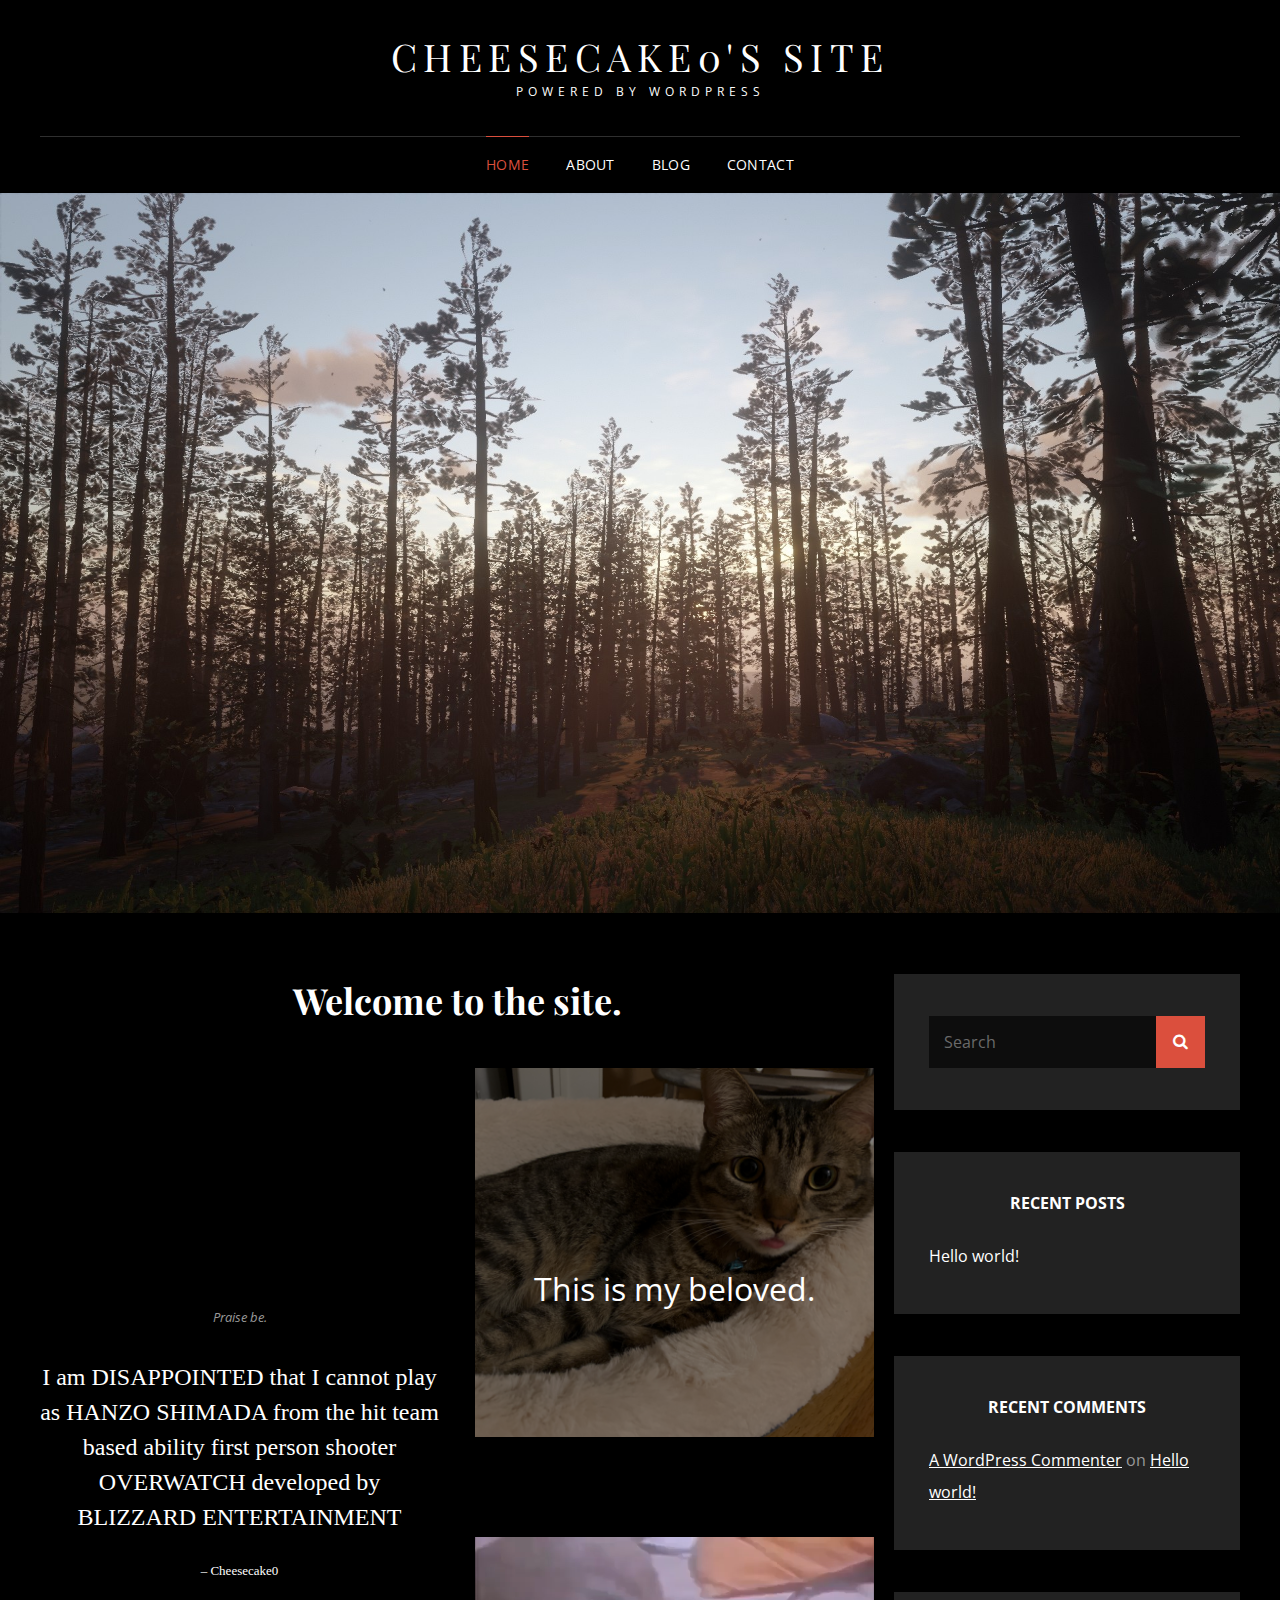
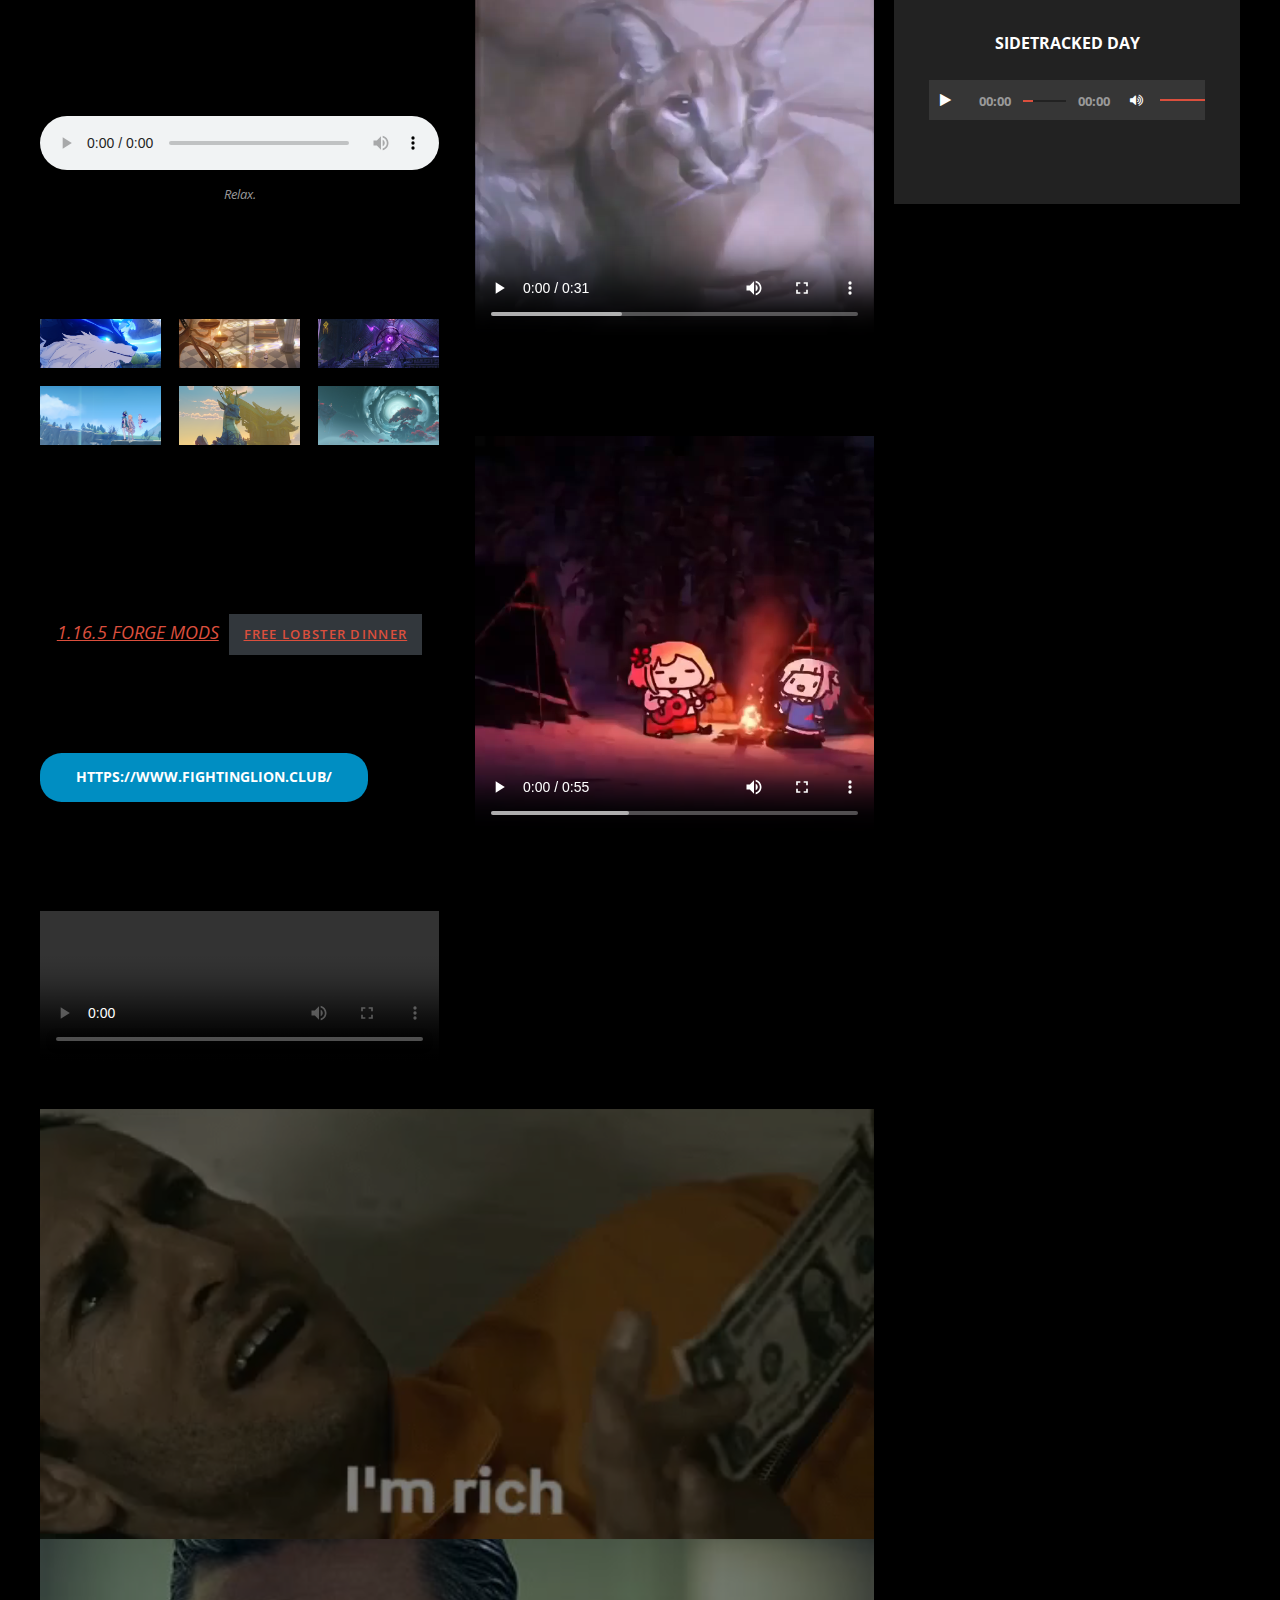
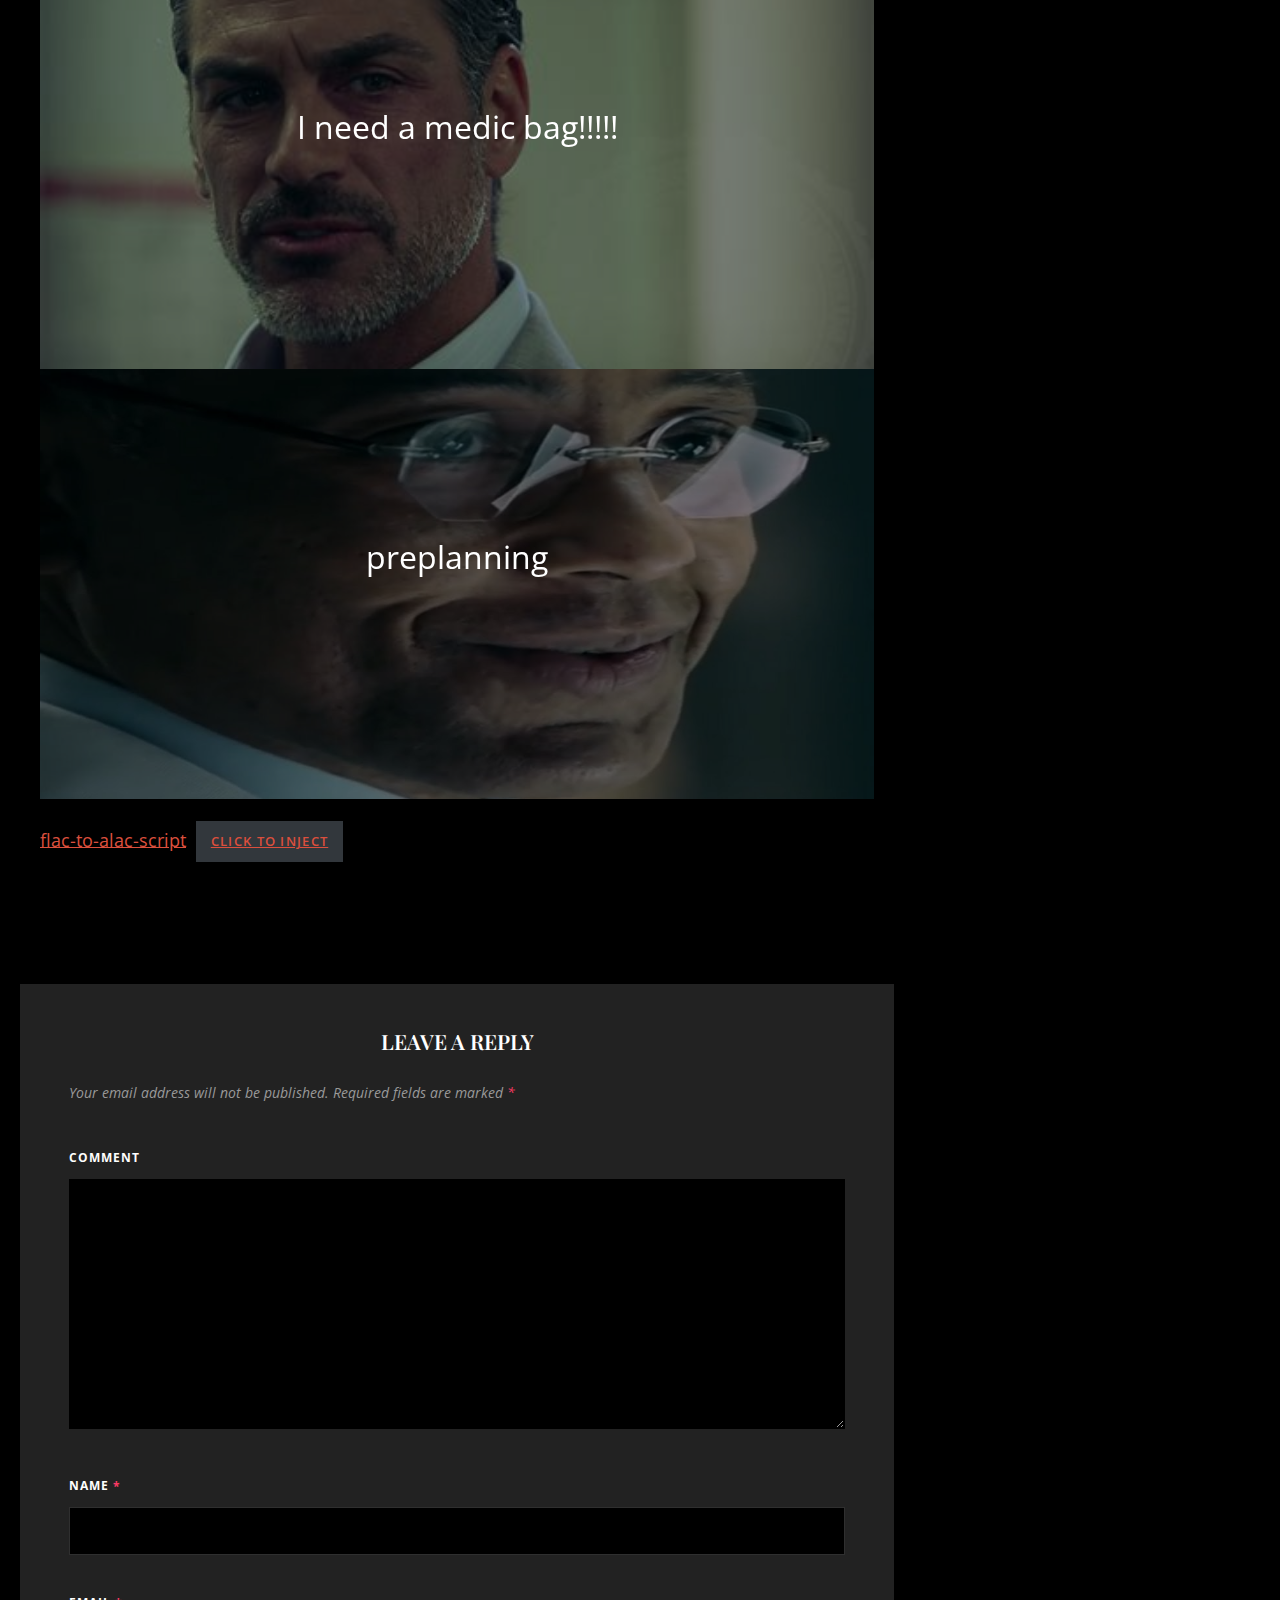
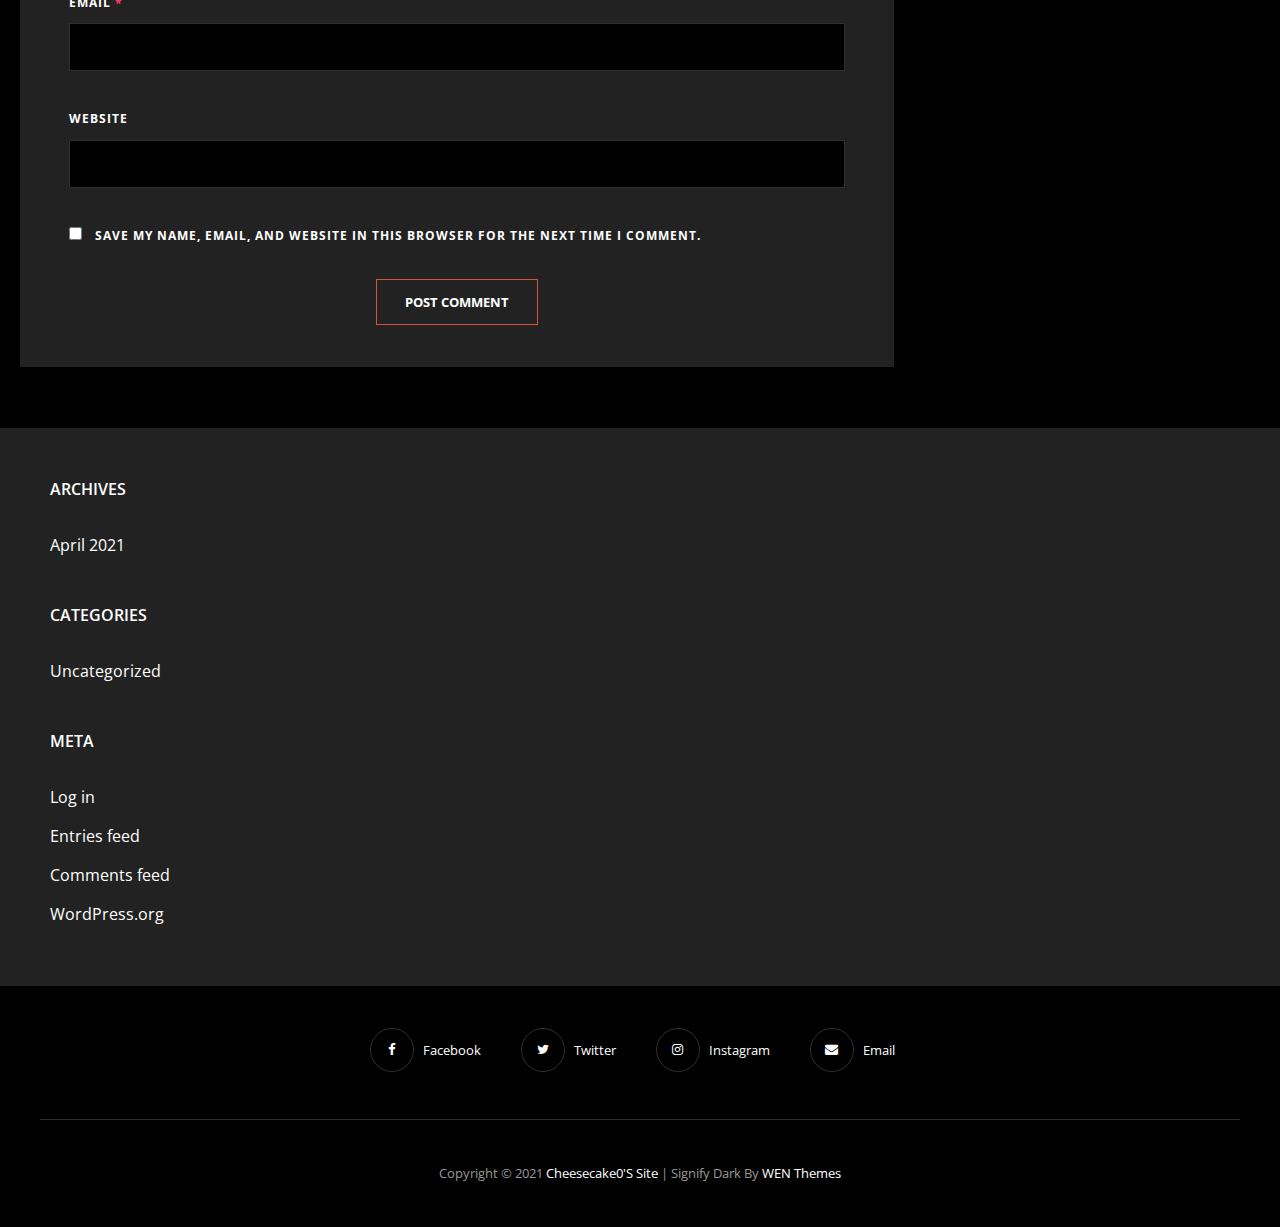
<file: index.html>
<!DOCTYPE html>
<html lang="en-US">
<head>
	<meta charset="UTF-8">
	<meta name="viewport" content="width=device-width, initial-scale=1">
	<link rel="profile" href="http://gmpg.org/xfn/11">
	<script>(function(html){html.className = html.className.replace(/\bno-js\b/,'js')})(document.documentElement);</script>
<title>cheesecake0&#039;s site &#8211; Powered by WordPress</title>
<meta name="robots" content="noindex, nofollow">
<link rel="dns-prefetch" href="//fonts.googleapis.com">
<link rel="dns-prefetch" href="//s.w.org">
<link rel="alternate" type="application/rss+xml" title="cheesecake0&#039;s site &raquo; Feed" href="https://stcqts.github.io/stcqts-site/feed/">
<link rel="alternate" type="application/rss+xml" title="cheesecake0&#039;s site &raquo; Comments Feed" href="https://stcqts.github.io/stcqts-site/comments/feed/">
<link rel="alternate" type="application/rss+xml" title="cheesecake0&#039;s site &raquo; Welcome to the site. Comments Feed" href="https://stcqts.github.io/stcqts-site/bone-zone/feed/">
		<script type="text/javascript">
			window._wpemojiSettings = {"baseUrl":"https:\/\/s.w.org\/images\/core\/emoji\/13.0.1\/72x72\/","ext":".png","svgUrl":"https:\/\/s.w.org\/images\/core\/emoji\/13.0.1\/svg\/","svgExt":".svg","source":{"concatemoji":"https:\/\/stcqts.github.io\/stcqts-site\/wp-includes\/js\/wp-emoji-release.min.js?ver=5.7.1"}};
			!function(e,a,t){var n,r,o,i=a.createElement("canvas"),p=i.getContext&&i.getContext("2d");function s(e,t){var a=String.fromCharCode;p.clearRect(0,0,i.width,i.height),p.fillText(a.apply(this,e),0,0);e=i.toDataURL();return p.clearRect(0,0,i.width,i.height),p.fillText(a.apply(this,t),0,0),e===i.toDataURL()}function c(e){var t=a.createElement("script");t.src=e,t.defer=t.type="text/javascript",a.getElementsByTagName("head")[0].appendChild(t)}for(o=Array("flag","emoji"),t.supports={everything:!0,everythingExceptFlag:!0},r=0;r<o.length;r++)t.supports[o[r]]=function(e){if(!p||!p.fillText)return!1;switch(p.textBaseline="top",p.font="600 32px Arial",e){case"flag":return s([127987,65039,8205,9895,65039],[127987,65039,8203,9895,65039])?!1:!s([55356,56826,55356,56819],[55356,56826,8203,55356,56819])&&!s([55356,57332,56128,56423,56128,56418,56128,56421,56128,56430,56128,56423,56128,56447],[55356,57332,8203,56128,56423,8203,56128,56418,8203,56128,56421,8203,56128,56430,8203,56128,56423,8203,56128,56447]);case"emoji":return!s([55357,56424,8205,55356,57212],[55357,56424,8203,55356,57212])}return!1}(o[r]),t.supports.everything=t.supports.everything&&t.supports[o[r]],"flag"!==o[r]&&(t.supports.everythingExceptFlag=t.supports.everythingExceptFlag&&t.supports[o[r]]);t.supports.everythingExceptFlag=t.supports.everythingExceptFlag&&!t.supports.flag,t.DOMReady=!1,t.readyCallback=function(){t.DOMReady=!0},t.supports.everything||(n=function(){t.readyCallback()},a.addEventListener?(a.addEventListener("DOMContentLoaded",n,!1),e.addEventListener("load",n,!1)):(e.attachEvent("onload",n),a.attachEvent("onreadystatechange",function(){"complete"===a.readyState&&t.readyCallback()})),(n=t.source||{}).concatemoji?c(n.concatemoji):n.wpemoji&&n.twemoji&&(c(n.twemoji),c(n.wpemoji)))}(window,document,window._wpemojiSettings);
		</script>
		<style type="text/css">img.wp-smiley,
img.emoji {
	display: inline !important;
	border: none !important;
	box-shadow: none !important;
	height: 1em !important;
	width: 1em !important;
	margin: 0 .07em !important;
	vertical-align: -0.1em !important;
	background: none !important;
	padding: 0 !important;
}</style>
	<link rel="stylesheet" id="wp-block-library-css" href="https://stcqts.github.io/stcqts-site/wp-includes/css/dist/block-library/style.min.css?ver=5.7.1" type="text/css" media="all">
<link rel="stylesheet" id="wp-block-library-theme-css" href="https://stcqts.github.io/stcqts-site/wp-includes/css/dist/block-library/theme.min.css?ver=5.7.1" type="text/css" media="all">
<link rel="stylesheet" id="signify-style-css" href="https://stcqts.github.io/stcqts-site/wp-content/themes/signify/style.css?ver=20210423-81828" type="text/css" media="all">
<link rel="stylesheet" id="signify-dark-style-css" href="https://stcqts.github.io/stcqts-site/wp-content/themes/signify-dark/style.css?ver=20210423-81825" type="text/css" media="all">
<link rel="stylesheet" id="signify-block-style-css" href="https://stcqts.github.io/stcqts-site/wp-content/themes/signify/css/blocks.css?ver=1.0" type="text/css" media="all">
<link rel="stylesheet" id="signify-dark-block-style-css" href="https://stcqts.github.io/stcqts-site/wp-content/themes/signify-dark/assets/css/child-blocks.css?ver=20210423-81825" type="text/css" media="all">
<link rel="stylesheet" id="signify-fonts-css" href="https://fonts.googleapis.com/css?family=Open+Sans%7CPlayfair+Display&#038;subset=latin%2Clatin-ext" type="text/css" media="all">
<link rel="stylesheet" id="font-awesome-css" href="https://stcqts.github.io/stcqts-site/wp-content/themes/signify/css/font-awesome/css/font-awesome.css?ver=4.7.0" type="text/css" media="all">
<!--[if lt IE 9]>
<script type='text/javascript' src='https://stcqts.github.io/stcqts-site/wp-content/themes/signify/js/html5.min.js?ver=3.7.3' id='signify-html5-js'></script>
<![endif]-->
<script type="text/javascript" src="https://stcqts.github.io/stcqts-site/wp-includes/js/jquery/jquery.min.js?ver=3.5.1" id="jquery-core-js"></script>
<script type="text/javascript" src="https://stcqts.github.io/stcqts-site/wp-includes/js/jquery/jquery-migrate.min.js?ver=3.3.2" id="jquery-migrate-js"></script>
<link rel="https://api.w.org/" href="https://stcqts.github.io/stcqts-site/wp-json/">
<link rel="alternate" type="application/json" href="https://stcqts.github.io/stcqts-site/wp-json/wp/v2/pages/7">
<link rel="EditURI" type="application/rsd+xml" title="RSD" href="https://stcqts.github.io/stcqts-site/xmlrpc.php?rsd">
<link rel="wlwmanifest" type="application/wlwmanifest+xml" href="https://stcqts.github.io/stcqts-site/wp-includes/wlwmanifest.xml"> 
<meta name="generator" content="WordPress 5.7.1">
<link rel="canonical" href="https://stcqts.github.io/stcqts-site/">
<link rel="shortlink" href="https://stcqts.github.io/stcqts-site/">
<link rel="alternate" type="application/json+oembed" href="https://stcqts.github.io/stcqts-site/wp-json/oembed/1.0/embed?url=https%3A%2F%2Fstcqts.github.io%2Fstcqts-site%2F">
<link rel="alternate" type="text/xml+oembed" href="https://stcqts.github.io/stcqts-site/wp-json/oembed/1.0/embed?url=https%3A%2F%2Fstcqts.github.io%2Fstcqts-site%2F&#038;format=xml">
<meta name="generator" content="Site Kit by Google 1.30.0">
<style type="text/css">.recentcomments a{display:inline !important;padding:0 !important;margin:0 !important;}</style>	        <style type="text/css" rel="header-image">.custom-header .wrapper:before {
	                background-image: url( https://stcqts.github.io/stcqts-site/wp-content/uploads/2021/04/rdo-background.jpg);
					background-position: center center;
					background-repeat: no-repeat;
					background-size: cover;
	            }</style>
	    <link rel="icon" href="https://stcqts.github.io/stcqts-site/wp-content/uploads/2021/04/NoelleYandere_Sancheck9.png" sizes="32x32">
<link rel="icon" href="https://stcqts.github.io/stcqts-site/wp-content/uploads/2021/04/NoelleYandere_Sancheck9.png" sizes="192x192">
<link rel="apple-touch-icon" href="https://stcqts.github.io/stcqts-site/wp-content/uploads/2021/04/NoelleYandere_Sancheck9.png">
<meta name="msapplication-TileImage" content="https://stcqts.github.io/stcqts-site/wp-content/uploads/2021/04/NoelleYandere_Sancheck9.png">
</head>

<body class="home page-template-default page page-id-7 wp-embed-responsive page-template-front-page fluid-layout navigation-classic two-columns-layout content-left excerpt header-media-fluid has-header-media absolute-header header-media-text-disabled has-header-image color-scheme-dark menu-type-classic menu-style-full-width header-style-one">


<div id="page" class="site">
	<a class="skip-link screen-reader-text" href="#content">Skip to content</a>

	<header id="masthead" class="site-header">
		<div class="site-header-main">
			<div class="wrapper">
				
<div class="site-branding">
	
	<div class="site-identity">
					<p class="site-title"><a href="https://stcqts.github.io/stcqts-site/" rel="home">cheesecake0&#039;s site</a></p>
					<p class="site-description">Powered by Wordpress</p>
			</div>
<!-- .site-branding-text-->
</div>
<!-- .site-branding -->

					<div id="site-header-menu" class="site-header-menu">
		<div id="primary-menu-wrapper" class="menu-wrapper">
			<div class="menu-toggle-wrapper">
				<button id="menu-toggle" class="menu-toggle" aria-controls="top-menu" aria-expanded="false"><span class="menu-label">Menu</span></button>
			</div>
<!-- .menu-toggle-wrapper -->

			<div class="menu-inside-wrapper">
				<nav id="site-navigation" class="main-navigation default-page-menu" role="navigation" aria-label="Primary Menu">

									<ul id="primary-menu" class="menu nav-menu">
<li id="menu-item-17" class="menu-item menu-item-type-custom menu-item-object-custom current-menu-item current_page_item menu-item-home menu-item-17"><a href="https://stcqts.github.io/stcqts-site/" aria-current="page">Home</a></li>
<li id="menu-item-18" class="menu-item menu-item-type-post_type menu-item-object-page menu-item-18"><a href="https://stcqts.github.io/stcqts-site/?page_id=8">About</a></li>
<li id="menu-item-19" class="menu-item menu-item-type-post_type menu-item-object-page menu-item-19"><a href="https://stcqts.github.io/stcqts-site/?page_id=10">Blog</a></li>
<li id="menu-item-20" class="menu-item menu-item-type-post_type menu-item-object-page menu-item-20"><a href="https://stcqts.github.io/stcqts-site/contact/">Contact</a></li>
</ul>				
				</nav><!-- .main-navigation -->

							</div>
<!-- .menu-inside-wrapper -->
		</div>
<!-- #primary-menu-wrapper.menu-wrapper -->

			</div>
<!-- .site-header-menu -->
			</div>
<!-- .wrapper -->
		</div>
<!-- .site-header-main -->
	</header><!-- #masthead -->

	
<div class="custom-header header-media">
	<div class="wrapper">
				<div class="custom-header-media">
			<div id="wp-custom-header" class="wp-custom-header"><img src="https://stcqts.github.io/stcqts-site/wp-content/uploads/2021/04/rdo-background.jpg"></div>	
					</div>
			</div>
<!-- .wrapper -->
	<div class="custom-header-overlay"></div>
<!-- .custom-header-overlay -->
</div>
<!-- .custom-header -->




	<div id="content" class="site-content">
		<div class="wrapper">

	<div id="primary" class="content-area">
		<main id="main" class="site-main">
			<div class="singular-content-wrap">
				
<article id="post-7" class="post-7 page type-page status-publish hentry">
				<header class="entry-header">
				<h1 class="entry-title section-title">Welcome to the site.</h1>			</header><!-- .entry-header -->
			<!-- Page/Post Single Image Disabled or No Image set in Post Thumbnail -->
	<div class="entry-content">

		
<div class="wp-block-columns alignwide are-vertically-aligned-top is-style-twentytwentyone-columns-overlap">
<div class="wp-block-column is-vertically-aligned-top">
<figure class="wp-block-embed is-type-video is-provider-youtube wp-block-embed-youtube wp-embed-aspect-16-9 wp-has-aspect-ratio"><div class="wp-block-embed__wrapper">
<iframe loading="lazy" title="The Best Character in Overwatch - Cosmonaut Variety Hour" width="920" height="518" src="https://www.youtube.com/embed/vwqTAFQlJOg?feature=oembed" frameborder="0" allow="accelerometer; autoplay; clipboard-write; encrypted-media; gyroscope; picture-in-picture" allowfullscreen></iframe>
</div>
<figcaption>Praise be.</figcaption></figure>



<blockquote class="wp-block-quote">
<p><strong>I am DISAPPOINTED that I cannot play as HANZO SHIMADA from the hit team based ability first person shooter OVERWATCH developed by BLIZZARD ENTERTAINMENT</strong></p>
<cite>&#8211; Cheesecake0</cite>
</blockquote>



<div style="height:100px" aria-hidden="true" class="wp-block-spacer"></div>



<figure class="wp-block-audio"><audio controls src="https://stcqts.github.io/stcqts-site/wp-content/uploads/2021/04/Porter-Robinson-Sea-of-Voices-Our-Worlds-Version.mp3"></audio><figcaption>Relax.</figcaption></figure>



<div style="height:100px" aria-hidden="true" class="wp-block-spacer"></div>



<figure class="wp-block-gallery columns-3 is-cropped"><ul class="blocks-gallery-grid">
<li class="blocks-gallery-item"><figure><img loading="lazy" width="1920" height="742" src="https://stcqts.github.io/stcqts-site/wp-content/uploads/2021/04/boreas.png" alt="" data-id="38" data-link="https://stcqts.github.io/stcqts-site/create-your-website-with-blocks/boreas/" class="wp-image-38"></figure></li>
<li class="blocks-gallery-item"><figure><img loading="lazy" width="1920" height="768" src="https://stcqts.github.io/stcqts-site/wp-content/uploads/2021/04/mondstadt-church.png" alt="" data-id="39" data-link="https://stcqts.github.io/stcqts-site/create-your-website-with-blocks/mondstadt-church/" class="wp-image-39"></figure></li>
<li class="blocks-gallery-item"><figure><img loading="lazy" width="1920" height="771" src="https://stcqts.github.io/stcqts-site/wp-content/uploads/2021/04/abyssal-domain.png" alt="" data-id="40" data-link="https://stcqts.github.io/stcqts-site/create-your-website-with-blocks/abyssal-domain/" class="wp-image-40"></figure></li>
<li class="blocks-gallery-item"><figure><img loading="lazy" width="1920" height="746" src="https://stcqts.github.io/stcqts-site/wp-content/uploads/2021/04/stormterrors-lair-2.png" alt="" data-id="41" data-link="https://stcqts.github.io/stcqts-site/create-your-website-with-blocks/stormterrors-lair-2/" class="wp-image-41"></figure></li>
<li class="blocks-gallery-item"><figure><img loading="lazy" width="1718" height="844" src="https://stcqts.github.io/stcqts-site/wp-content/uploads/2021/04/lantern-antler.png" alt="" data-id="42" data-link="https://stcqts.github.io/stcqts-site/create-your-website-with-blocks/lantern-antler/" class="wp-image-42"></figure></li>
<li class="blocks-gallery-item"><figure><img loading="lazy" width="1707" height="839" src="https://stcqts.github.io/stcqts-site/wp-content/uploads/2021/04/karma.png" alt="" data-id="43" data-link="https://stcqts.github.io/stcqts-site/create-your-website-with-blocks/karma/" class="wp-image-43"></figure></li>
</ul></figure>



<div style="height:100px" aria-hidden="true" class="wp-block-spacer"></div>



<div class="wp-block-file aligncenter">
<a href="https://stcqts.github.io/stcqts-site/wp-content/uploads/2021/04/1.16.5-FORGE-MODS.zip"><em>1.16.5 FORGE MODS</em></a><a href="https://stcqts.github.io/stcqts-site/wp-content/uploads/2021/04/1.16.5-FORGE-MODS.zip" class="wp-block-file__button" download>FREE LOBSTER DINNER</a>
</div>



<div class="wp-block-buttons">
<div class="wp-block-button"><a class="wp-block-button__link">https://www.fightinglion.club/</a></div>
</div>



<div style="height:100px" aria-hidden="true" class="wp-block-spacer"></div>



<figure class="wp-block-video"><video controls src="https://stcqts.github.io/stcqts-site/wp-content/uploads/2021/04/GRU_GO_SICKO_MODE.mp4"></video></figure>
</div>



<div class="wp-block-column is-vertically-aligned-top">
<div class="wp-block-cover alignfull has-background-dim" style="min-height:369px">
<img loading="lazy" width="4032" height="3024" class="wp-block-cover__image-background wp-image-33" alt="" src="https://stcqts.github.io/stcqts-site/wp-content/uploads/2021/04/sesame.jpg" style="object-position:92% 47%" data-object-fit="cover" data-object-position="92% 47%"><div class="wp-block-cover__inner-container">
<p class="has-text-align-center has-large-font-size"><br><br><br>This is my beloved.</p>
</div>
</div>



<div style="height:100px" aria-hidden="true" class="wp-block-spacer"></div>



<figure class="wp-block-video"><video controls src="https://stcqts.github.io/stcqts-site/wp-content/uploads/2021/04/treasure.mp4"></video></figure>



<div style="height:100px" aria-hidden="true" class="wp-block-spacer"></div>



<figure class="wp-block-video"><video controls src="https://stcqts.github.io/stcqts-site/wp-content/uploads/2021/04/holo-en-campfire.mp4"></video></figure>



<div style="height:56px" aria-hidden="true" class="wp-block-spacer"></div>
</div>
</div>



<h2 class="alignwide has-text-align-wide has-gigantic-font-size" style="line-height:1.1"></h2>



<div class="wp-block-cover has-background-dim">
<video class="wp-block-cover__video-background intrinsic-ignore" autoplay muted loop playsinline src="https://stcqts.github.io/stcqts-site/wp-content/uploads/2021/04/hoxton-rich.mp4" data-object-fit="cover"></video><div class="wp-block-cover__inner-container">
<p class="has-text-align-center has-large-font-size"></p>
</div>
</div>



<div class="wp-block-cover has-background-dim">
<img loading="lazy" width="474" height="355" class="wp-block-cover__image-background wp-image-46" alt="" src="https://stcqts.github.io/stcqts-site/wp-content/uploads/2021/04/dallas-payday.jpg" data-object-fit="cover"><div class="wp-block-cover__inner-container">
<p class="has-text-align-center has-large-font-size">I need a medic bag!!!!!</p>
</div>
</div>



<div class="wp-block-cover has-background-dim">
<img loading="lazy" width="1280" height="720" class="wp-block-cover__image-background wp-image-48" alt="" src="https://stcqts.github.io/stcqts-site/wp-content/uploads/2021/04/dentist-payday.jpg" data-object-fit="cover"><div class="wp-block-cover__inner-container">
<p class="has-text-align-center has-large-font-size">preplanning</p>
</div>
</div>



<div class="wp-block-file">
<a href="https://stcqts.github.io/stcqts-site/wp-content/uploads/2021/04/flac-to-alac-script.txt">flac-to-alac-script</a><a href="https://stcqts.github.io/stcqts-site/wp-content/uploads/2021/04/flac-to-alac-script.txt" class="wp-block-file__button" download>CLICK TO INJECT</a>
</div>



<p></p>
	</div>
<!-- .entry-content -->

	</article><!-- #post-7 -->

<div id="comments" class="comments-area">

		<div id="respond" class="comment-respond">
		<h3 id="reply-title" class="comment-reply-title">Leave a Reply <small><a rel="nofollow" id="cancel-comment-reply-link" href="https://stcqts.github.io/stcqts-site/#respond" style="display:none;">Cancel reply</a></small>
</h3>
<form action="https://stcqts.github.io/stcqts-site/wp-comments-post.php" method="post" id="commentform" class="comment-form" novalidate>
<p class="comment-notes"><span id="email-notes">Your email address will not be published.</span> Required fields are marked <span class="required">*</span></p>
<p class="comment-form-comment"><label for="comment">Comment</label> <textarea id="comment" name="comment" cols="45" rows="8" maxlength="65525" required="required"></textarea></p>
<p class="comment-form-author"><label for="author">Name <span class="required">*</span></label> <input id="author" name="author" type="text" value="" size="30" maxlength="245" required="required"></p>
<p class="comment-form-email"><label for="email">Email <span class="required">*</span></label> <input id="email" name="email" type="email" value="" size="30" maxlength="100" aria-describedby="email-notes" required="required"></p>
<p class="comment-form-url"><label for="url">Website</label> <input id="url" name="url" type="url" value="" size="30" maxlength="200"></p>
<p class="comment-form-cookies-consent"><input id="wp-comment-cookies-consent" name="wp-comment-cookies-consent" type="checkbox" value="yes"> <label for="wp-comment-cookies-consent">Save my name, email, and website in this browser for the next time I comment.</label></p>
<p class="form-submit"><input name="submit" type="submit" id="submit" class="submit" value="Post Comment"> <input type="hidden" name="comment_post_ID" value="7" id="comment_post_ID">
<input type="hidden" name="comment_parent" id="comment_parent" value="0">
</p>
<input type="hidden" id="ak_js" name="ak_js" value="227"><textarea name="ak_hp_textarea" cols="45" rows="8" maxlength="100" style="display: none !important;"></textarea>
</form>	</div>
<!-- #respond -->
	
</div>
<!-- #comments -->
			</div>	<!-- .singular-content-wrap -->
		</main><!-- #main -->
	</div>
<!-- #primary -->


<aside id="secondary" class="widget-area sidebar">
	<section id="search-2" class="widget widget_search"> <div class="widget-wrap">

<form role="search" method="get" class="search-form" action="https://stcqts.github.io/stcqts-site/">
	<label for="search-form-60828ec621ed0">
		<span class="screen-reader-text">Search for:</span>
		<input type="search" id="search-form-60828ec621ed0" class="search-field" placeholder="Search" value="" name="s">
	</label>
	<button type="submit" class="search-submit"><span class="screen-reader-text">Search</span></button>
</form>
</div></section>
		<section id="recent-posts-2" class="widget widget_recent_entries"> <div class="widget-wrap">
		<h2 class="widget-title">Recent Posts</h2>
		<ul>
											<li>
					<a href="https://stcqts.github.io/stcqts-site/2021/04/23/hello-world/">Hello world!</a>
									</li>
					</ul>

		</div></section><section id="recent-comments-2" class="widget widget_recent_comments"> <div class="widget-wrap">
<h2 class="widget-title">Recent Comments</h2>
<ul id="recentcomments"><li class="recentcomments">
<span class="comment-author-link"><a href="https://wordpress.org/" rel="external nofollow ugc" class="url">A WordPress Commenter</a></span> on <a href="https://stcqts.github.io/stcqts-site/2021/04/23/hello-world/#comment-1">Hello world!</a>
</li></ul>
</div></section><section id="media_audio-3" class="widget widget_media_audio"> <div class="widget-wrap">
<h2 class="widget-title">Sidetracked Day</h2>
<!--[if lt IE 9]><script>document.createElement('audio');</script><![endif]-->
<audio class="wp-audio-shortcode" id="audio-7-1" preload="none" style="width: 100%;" controls="controls"><source type="audio/mpeg" src="https://stcqts.github.io/stcqts-site/wp-content/uploads/2021/04/VINXIS-Sidetracked-Day.mp3?_=1"><source type="audio/mpeg" src="https://stcqts.github.io/stcqts-site/wp-content/uploads/2021/04/VINXIS-Sidetracked-Day.mp3?_=1"><a href="https://stcqts.github.io/stcqts-site/wp-content/uploads/2021/04/VINXIS-Sidetracked-Day.mp3">https://stcqts.github.io/stcqts-site/wp-content/uploads/2021/04/VINXIS-Sidetracked-Day.mp3</a></audio>
</div></section></aside><!-- #secondary -->
		</div>
<!-- .wrapper -->
	</div>
<!-- #content -->

	<footer id="colophon" class="site-footer">
		
		

<aside class="widget-area footer-widget-area one" role="complementary">
	<div class="wrapper">
					<div class="widget-column footer-widget-1">
				<section id="archives-2" class="widget widget_archive"> <div class="widget-wrap">
<h2 class="widget-title">Archives</h2>
			<ul>
					<li><a href="https://stcqts.github.io/stcqts-site/2021/04/">April 2021</a></li>
			</ul>

			</div></section><section id="categories-2" class="widget widget_categories"> <div class="widget-wrap">
<h2 class="widget-title">Categories</h2>
			<ul>
					<li class="cat-item cat-item-1">
<a href="https://stcqts.github.io/stcqts-site/category/uncategorized/">Uncategorized</a>
</li>
			</ul>

			</div></section><section id="meta-2" class="widget widget_meta"> <div class="widget-wrap">
<h2 class="widget-title">Meta</h2>
		<ul>
						<li><a href="https://stcqts.github.io/stcqts-site/wp-login.php">Log in</a></li>
			<li><a href="https://stcqts.github.io/stcqts-site/feed/">Entries feed</a></li>
			<li><a href="https://stcqts.github.io/stcqts-site/comments/feed/">Comments feed</a></li>

			<li><a href="https://wordpress.org/">WordPress.org</a></li>
		</ul>

		</div></section>			</div>
<!-- .widget-area -->
		
		
		
		
		

	</div>
<!-- .footer-widgets-wrapper -->
</aside><!-- .footer-widgets -->


		<div id="site-generator">
			
	<div id="footer-menu-section" class="site-footer-menu">
		<div class="wrapper">

							<nav id="social-footer-navigation" class="social-navigation" role="navigation" aria-label="Footer Social Links Menu">
					<div class="menu-secondary-menu-container"><ul id="menu-secondary-menu" class="social-links-menu">
<li id="menu-item-21" class="menu-item menu-item-type-custom menu-item-object-custom menu-item-21"><a href="https://www.facebook.com/wordpress"><span>Facebook</span></a></li>
<li id="menu-item-22" class="menu-item menu-item-type-custom menu-item-object-custom menu-item-22"><a href="https://twitter.com/wordpress"><span>Twitter</span></a></li>
<li id="menu-item-23" class="menu-item menu-item-type-custom menu-item-object-custom menu-item-23"><a href="https://www.instagram.com/explore/tags/wordcamp/"><span>Instagram</span></a></li>
<li id="menu-item-24" class="menu-item menu-item-type-custom menu-item-object-custom menu-item-24"><a href="mailto:wordpress@example.com"><span>Email</span></a></li>
</ul></div>				</nav><!-- .social-navigation -->
					</div>
<!-- .wrapper -->
	</div>
<!-- #footer-menu-section -->

			
<div class="site-info"><div class="wrapper">Copyright &copy; 2021 <a href="https://stcqts.github.io/stcqts-site/">cheesecake0&#039;s site</a> <span class="sep"> | </span>Signify Dark&nbsp;by&nbsp;<a target="_blank" href="https://wenthemes.com/">WEN Themes</a>
</div></div>
<!-- .site-info -->		</div>
<!-- #site-generator -->
	</footer><!-- #colophon -->
	
</div>
<!-- #page -->

<a href="#masthead" id="scrollup" class="backtotop"><span class="screen-reader-text">Scroll Up</span></a><script type="text/javascript" src="https://stcqts.github.io/stcqts-site/wp-content/themes/signify/js/skip-link-focus-fix.min.js?ver=201800703" id="signify-skip-link-focus-fix-js"></script>
<script type="text/javascript" src="https://stcqts.github.io/stcqts-site/wp-includes/js/comment-reply.min.js?ver=5.7.1" id="comment-reply-js"></script>
<script type="text/javascript" id="signify-script-js-extra">
/* <![CDATA[ */
var signifyOptions = {"screenReaderText":{"expand":"expand child menu","collapse":"collapse child menu"},"rtl":""};
/* ]]> */
</script>
<script type="text/javascript" src="https://stcqts.github.io/stcqts-site/wp-content/themes/signify/js/functions.min.js?ver=201800703" id="signify-script-js"></script>
<script type="text/javascript" src="https://stcqts.github.io/stcqts-site/wp-includes/js/wp-embed.min.js?ver=5.7.1" id="wp-embed-js"></script>
<script type="text/javascript" id="mediaelement-core-js-before">
var mejsL10n = {"language":"en","strings":{"mejs.download-file":"Download File","mejs.install-flash":"You are using a browser that does not have Flash player enabled or installed. Please turn on your Flash player plugin or download the latest version from https:\/\/get.adobe.com\/flashplayer\/","mejs.fullscreen":"Fullscreen","mejs.play":"Play","mejs.pause":"Pause","mejs.time-slider":"Time Slider","mejs.time-help-text":"Use Left\/Right Arrow keys to advance one second, Up\/Down arrows to advance ten seconds.","mejs.live-broadcast":"Live Broadcast","mejs.volume-help-text":"Use Up\/Down Arrow keys to increase or decrease volume.","mejs.unmute":"Unmute","mejs.mute":"Mute","mejs.volume-slider":"Volume Slider","mejs.video-player":"Video Player","mejs.audio-player":"Audio Player","mejs.captions-subtitles":"Captions\/Subtitles","mejs.captions-chapters":"Chapters","mejs.none":"None","mejs.afrikaans":"Afrikaans","mejs.albanian":"Albanian","mejs.arabic":"Arabic","mejs.belarusian":"Belarusian","mejs.bulgarian":"Bulgarian","mejs.catalan":"Catalan","mejs.chinese":"Chinese","mejs.chinese-simplified":"Chinese (Simplified)","mejs.chinese-traditional":"Chinese (Traditional)","mejs.croatian":"Croatian","mejs.czech":"Czech","mejs.danish":"Danish","mejs.dutch":"Dutch","mejs.english":"English","mejs.estonian":"Estonian","mejs.filipino":"Filipino","mejs.finnish":"Finnish","mejs.french":"French","mejs.galician":"Galician","mejs.german":"German","mejs.greek":"Greek","mejs.haitian-creole":"Haitian Creole","mejs.hebrew":"Hebrew","mejs.hindi":"Hindi","mejs.hungarian":"Hungarian","mejs.icelandic":"Icelandic","mejs.indonesian":"Indonesian","mejs.irish":"Irish","mejs.italian":"Italian","mejs.japanese":"Japanese","mejs.korean":"Korean","mejs.latvian":"Latvian","mejs.lithuanian":"Lithuanian","mejs.macedonian":"Macedonian","mejs.malay":"Malay","mejs.maltese":"Maltese","mejs.norwegian":"Norwegian","mejs.persian":"Persian","mejs.polish":"Polish","mejs.portuguese":"Portuguese","mejs.romanian":"Romanian","mejs.russian":"Russian","mejs.serbian":"Serbian","mejs.slovak":"Slovak","mejs.slovenian":"Slovenian","mejs.spanish":"Spanish","mejs.swahili":"Swahili","mejs.swedish":"Swedish","mejs.tagalog":"Tagalog","mejs.thai":"Thai","mejs.turkish":"Turkish","mejs.ukrainian":"Ukrainian","mejs.vietnamese":"Vietnamese","mejs.welsh":"Welsh","mejs.yiddish":"Yiddish"}};
</script>
<script type="text/javascript" src="https://stcqts.github.io/stcqts-site/wp-includes/js/mediaelement/mediaelement-and-player.min.js?ver=4.2.16" id="mediaelement-core-js"></script>
<script type="text/javascript" src="https://stcqts.github.io/stcqts-site/wp-includes/js/mediaelement/mediaelement-migrate.min.js?ver=5.7.1" id="mediaelement-migrate-js"></script>
<script type="text/javascript" id="mediaelement-js-extra">
/* <![CDATA[ */
var _wpmejsSettings = {"pluginPath":"\/wordpress\/wp-includes\/js\/mediaelement\/","classPrefix":"mejs-","stretching":"responsive"};
/* ]]> */
</script>
<script type="text/javascript" src="https://stcqts.github.io/stcqts-site/wp-includes/js/mediaelement/wp-mediaelement.min.js?ver=5.7.1" id="wp-mediaelement-js"></script>

</body>


<!-- Page supported by LiteSpeed Cache 3.6.4 on 2021-04-23 09:09:26 -->
</html>
</file>
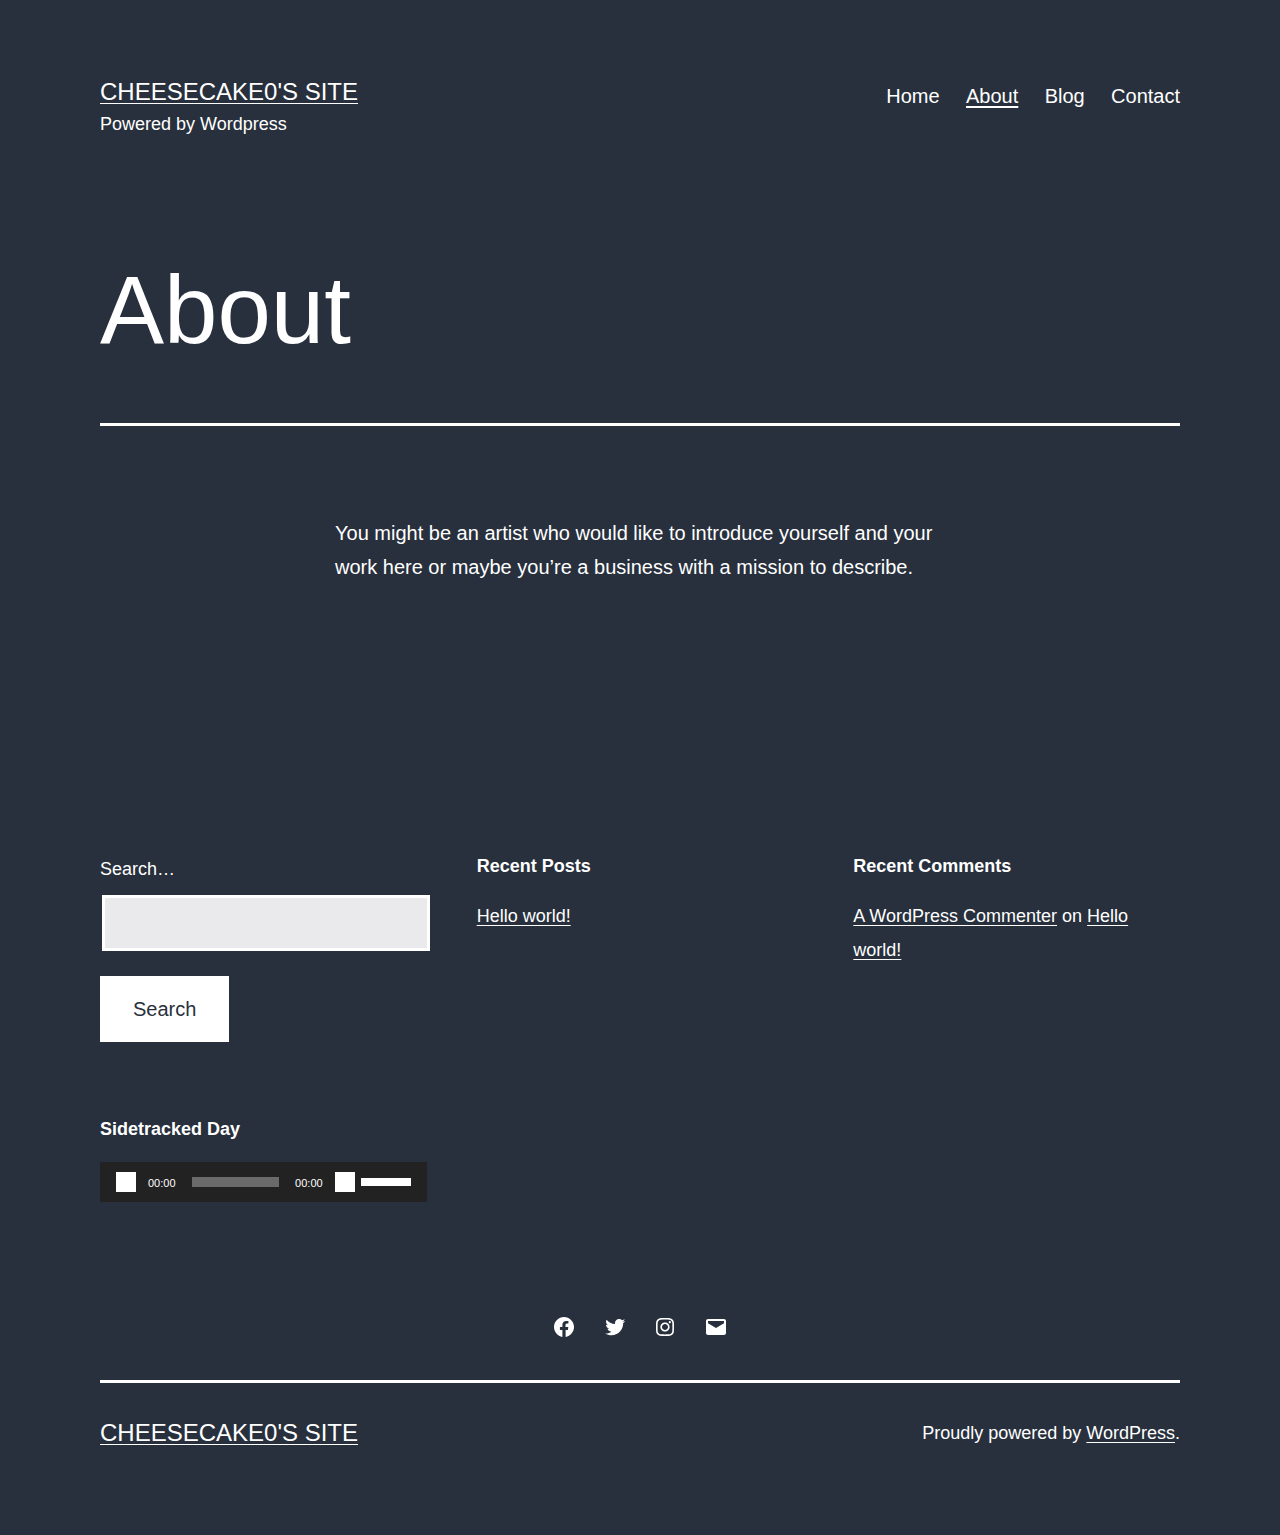
<file: about/index.html>
<!DOCTYPE html>
<html lang="en-US">
<head>
	<meta charset="UTF-8">
	<meta name="viewport" content="width=device-width, initial-scale=1">
	<title>About &#8211; cheesecake0&#039;s site</title>
<meta name="robots" content="noindex, nofollow">
<link rel="dns-prefetch" href="//s.w.org">
<link rel="alternate" type="application/rss+xml" title="cheesecake0&#039;s site &raquo; Feed" href="https://stcqts.github.io/stcqts-site/feed/">
<link rel="alternate" type="application/rss+xml" title="cheesecake0&#039;s site &raquo; Comments Feed" href="https://stcqts.github.io/stcqts-site/comments/feed/">
		<script>
			window._wpemojiSettings = {"baseUrl":"https:\/\/s.w.org\/images\/core\/emoji\/13.0.1\/72x72\/","ext":".png","svgUrl":"https:\/\/s.w.org\/images\/core\/emoji\/13.0.1\/svg\/","svgExt":".svg","source":{"concatemoji":"https:\/\/stcqts.github.io\/stcqts-site\/wp-includes\/js\/wp-emoji-release.min.js?ver=5.7.1"}};
			!function(e,a,t){var n,r,o,i=a.createElement("canvas"),p=i.getContext&&i.getContext("2d");function s(e,t){var a=String.fromCharCode;p.clearRect(0,0,i.width,i.height),p.fillText(a.apply(this,e),0,0);e=i.toDataURL();return p.clearRect(0,0,i.width,i.height),p.fillText(a.apply(this,t),0,0),e===i.toDataURL()}function c(e){var t=a.createElement("script");t.src=e,t.defer=t.type="text/javascript",a.getElementsByTagName("head")[0].appendChild(t)}for(o=Array("flag","emoji"),t.supports={everything:!0,everythingExceptFlag:!0},r=0;r<o.length;r++)t.supports[o[r]]=function(e){if(!p||!p.fillText)return!1;switch(p.textBaseline="top",p.font="600 32px Arial",e){case"flag":return s([127987,65039,8205,9895,65039],[127987,65039,8203,9895,65039])?!1:!s([55356,56826,55356,56819],[55356,56826,8203,55356,56819])&&!s([55356,57332,56128,56423,56128,56418,56128,56421,56128,56430,56128,56423,56128,56447],[55356,57332,8203,56128,56423,8203,56128,56418,8203,56128,56421,8203,56128,56430,8203,56128,56423,8203,56128,56447]);case"emoji":return!s([55357,56424,8205,55356,57212],[55357,56424,8203,55356,57212])}return!1}(o[r]),t.supports.everything=t.supports.everything&&t.supports[o[r]],"flag"!==o[r]&&(t.supports.everythingExceptFlag=t.supports.everythingExceptFlag&&t.supports[o[r]]);t.supports.everythingExceptFlag=t.supports.everythingExceptFlag&&!t.supports.flag,t.DOMReady=!1,t.readyCallback=function(){t.DOMReady=!0},t.supports.everything||(n=function(){t.readyCallback()},a.addEventListener?(a.addEventListener("DOMContentLoaded",n,!1),e.addEventListener("load",n,!1)):(e.attachEvent("onload",n),a.attachEvent("onreadystatechange",function(){"complete"===a.readyState&&t.readyCallback()})),(n=t.source||{}).concatemoji?c(n.concatemoji):n.wpemoji&&n.twemoji&&(c(n.twemoji),c(n.wpemoji)))}(window,document,window._wpemojiSettings);
		</script>
		<style>img.wp-smiley,
img.emoji {
	display: inline !important;
	border: none !important;
	box-shadow: none !important;
	height: 1em !important;
	width: 1em !important;
	margin: 0 .07em !important;
	vertical-align: -0.1em !important;
	background: none !important;
	padding: 0 !important;
}</style>
	<link rel="stylesheet" id="wp-block-library-css" href="https://stcqts.github.io/stcqts-site/wp-includes/css/dist/block-library/style.min.css?ver=5.7.1" media="all">
<link rel="stylesheet" id="wp-block-library-theme-css" href="https://stcqts.github.io/stcqts-site/wp-includes/css/dist/block-library/theme.min.css?ver=5.7.1" media="all">
<link rel="stylesheet" id="twenty-twenty-one-style-css" href="https://stcqts.github.io/stcqts-site/wp-content/themes/twentytwentyone/style.css?ver=1.3" media="all">
<style id="twenty-twenty-one-style-inline-css">:root{--global--color-background: #28303d;--global--color-primary: #fff;--global--color-secondary: #fff;--button--color-background: #fff;--button--color-text-hover: #fff;--table--stripes-border-color: rgba(240, 240, 240, 0.15);--table--stripes-background-color: rgba(240, 240, 240, 0.15);}</style>
<link rel="stylesheet" id="twenty-twenty-one-print-style-css" href="https://stcqts.github.io/stcqts-site/wp-content/themes/twentytwentyone/assets/css/print.css?ver=1.3" media="print">
<link rel="https://api.w.org/" href="https://stcqts.github.io/stcqts-site/wp-json/">
<link rel="alternate" type="application/json" href="https://stcqts.github.io/stcqts-site/wp-json/wp/v2/pages/8">
<link rel="EditURI" type="application/rsd+xml" title="RSD" href="https://stcqts.github.io/stcqts-site/xmlrpc.php?rsd">
<link rel="wlwmanifest" type="application/wlwmanifest+xml" href="https://stcqts.github.io/stcqts-site/wp-includes/wlwmanifest.xml"> 
<meta name="generator" content="WordPress 5.7.1">
<link rel="canonical" href="https://stcqts.github.io/stcqts-site/about/">
<link rel="shortlink" href="https://stcqts.github.io/stcqts-site/?p=8">
<link rel="alternate" type="application/json+oembed" href="https://stcqts.github.io/stcqts-site/wp-json/oembed/1.0/embed?url=https%3A%2F%2Fstcqts.github.io%2Fstcqts-site%2Fabout%2F">
<link rel="alternate" type="text/xml+oembed" href="https://stcqts.github.io/stcqts-site/wp-json/oembed/1.0/embed?url=https%3A%2F%2Fstcqts.github.io%2Fstcqts-site%2Fabout%2F&#038;format=xml">
<meta name="generator" content="Site Kit by Google 1.30.0">
<style>.recentcomments a{display:inline !important;padding:0 !important;margin:0 !important;}</style>
<style id="custom-background-css">body.custom-background { background-color: #28303d; }</style>
	<link rel="icon" href="https://stcqts.github.io/stcqts-site/wp-content/uploads/2021/04/NoelleYandere_Sancheck9.png" sizes="32x32">
<link rel="icon" href="https://stcqts.github.io/stcqts-site/wp-content/uploads/2021/04/NoelleYandere_Sancheck9.png" sizes="192x192">
<link rel="apple-touch-icon" href="https://stcqts.github.io/stcqts-site/wp-content/uploads/2021/04/NoelleYandere_Sancheck9.png">
<meta name="msapplication-TileImage" content="https://stcqts.github.io/stcqts-site/wp-content/uploads/2021/04/NoelleYandere_Sancheck9.png">
</head>

<body class="page-template-default page page-id-8 custom-background wp-embed-responsive is-dark-theme no-js singular has-main-navigation">
<div id="page" class="site">
	<a class="skip-link screen-reader-text" href="#content">Skip to content</a>

	
<header id="masthead" class="site-header has-title-and-tagline has-menu" role="banner">

	

<div class="site-branding">

	
						<p class="site-title"><a href="https://stcqts.github.io/stcqts-site/">cheesecake0&#039;s site</a></p>
			
			<p class="site-description">
			Powered by Wordpress		</p>
	</div>
<!-- .site-branding -->
	
	<nav id="site-navigation" class="primary-navigation" role="navigation" aria-label="Primary menu">
		<div class="menu-button-container">
			<button id="primary-mobile-menu" class="button" aria-controls="primary-menu-list" aria-expanded="false">
				<span class="dropdown-icon open">Menu					<svg class="svg-icon" width="24" height="24" aria-hidden="true" role="img" focusable="false" viewbox="0 0 24 24" fill="none" xmlns="http://www.w3.org/2000/svg"><path fill-rule="evenodd" clip-rule="evenodd" d="M4.5 6H19.5V7.5H4.5V6ZM4.5 12H19.5V13.5H4.5V12ZM19.5 18H4.5V19.5H19.5V18Z" fill="currentColor"></path></svg>				</span>
				<span class="dropdown-icon close">Close					<svg class="svg-icon" width="24" height="24" aria-hidden="true" role="img" focusable="false" viewbox="0 0 24 24" fill="none" xmlns="http://www.w3.org/2000/svg"><path fill-rule="evenodd" clip-rule="evenodd" d="M12 10.9394L5.53033 4.46973L4.46967 5.53039L10.9393 12.0001L4.46967 18.4697L5.53033 19.5304L12 13.0607L18.4697 19.5304L19.5303 18.4697L13.0607 12.0001L19.5303 5.53039L18.4697 4.46973L12 10.9394Z" fill="currentColor"></path></svg>				</span>
			</button><!-- #primary-mobile-menu -->
		</div>
<!-- .menu-button-container -->
		<div class="primary-menu-container"><ul id="primary-menu-list" class="menu-wrapper">
<li id="menu-item-17" class="menu-item menu-item-type-custom menu-item-object-custom menu-item-home menu-item-17"><a href="https://stcqts.github.io/stcqts-site/">Home</a></li>
<li id="menu-item-18" class="menu-item menu-item-type-post_type menu-item-object-page current-menu-item page_item page-item-8 current_page_item menu-item-18"><a href="https://stcqts.github.io/stcqts-site/about/" aria-current="page">About</a></li>
<li id="menu-item-19" class="menu-item menu-item-type-post_type menu-item-object-page menu-item-19"><a href="https://stcqts.github.io/stcqts-site/blog/">Blog</a></li>
<li id="menu-item-20" class="menu-item menu-item-type-post_type menu-item-object-page menu-item-20"><a href="https://stcqts.github.io/stcqts-site/contact/">Contact</a></li>
</ul></div>	</nav><!-- #site-navigation -->

</header><!-- #masthead -->

	<div id="content" class="site-content">
		<div id="primary" class="content-area">
			<main id="main" class="site-main" role="main">

<article id="post-8" class="post-8 page type-page status-publish hentry entry">

			<header class="entry-header alignwide">
			<h1 class="entry-title">About</h1>					</header><!-- .entry-header -->
	
	<div class="entry-content">
		
<p>You might be an artist who would like to introduce yourself and your work here or maybe you&rsquo;re a business with a mission to describe.</p>
	</div>
<!-- .entry-content -->

	</article><!-- #post-8 -->
			</main><!-- #main -->
		</div>
<!-- #primary -->
	</div>
<!-- #content -->

	
	<aside class="widget-area">
		<section id="search-2" class="widget widget_search"><form role="search" method="get" class="search-form" action="https://stcqts.github.io/stcqts-site/">
	<label for="search-form-1">Search&hellip;</label>
	<input type="search" id="search-form-1" class="search-field" value="" name="s">
	<input type="submit" class="search-submit" value="Search">
</form>
</section>
		<section id="recent-posts-2" class="widget widget_recent_entries">
		<h2 class="widget-title">Recent Posts</h2>
<nav role="navigation" aria-label="Recent Posts">
		<ul>
											<li>
					<a href="https://stcqts.github.io/stcqts-site/2021/04/23/hello-world/">Hello world!</a>
									</li>
					</ul>

		</nav></section><section id="recent-comments-2" class="widget widget_recent_comments"><h2 class="widget-title">Recent Comments</h2>
<nav role="navigation" aria-label="Recent Comments"><ul id="recentcomments"><li class="recentcomments">
<span class="comment-author-link"><a href="https://wordpress.org/" rel="external nofollow ugc" class="url">A WordPress Commenter</a></span> on <a href="https://stcqts.github.io/stcqts-site/2021/04/23/hello-world/#comment-1">Hello world!</a>
</li></ul></nav></section><section id="media_audio-3" class="widget widget_media_audio"><h2 class="widget-title">Sidetracked Day</h2>
<!--[if lt IE 9]><script>document.createElement('audio');</script><![endif]-->
<audio class="wp-audio-shortcode" id="audio-8-1" preload="none" style="width: 100%;" controls="controls"><source type="audio/mpeg" src="https://stcqts.github.io/stcqts-site/wp-content/uploads/2021/04/VINXIS-Sidetracked-Day.mp3?_=1"><source type="audio/mpeg" src="https://stcqts.github.io/stcqts-site/wp-content/uploads/2021/04/VINXIS-Sidetracked-Day.mp3?_=1"><a href="https://stcqts.github.io/stcqts-site/wp-content/uploads/2021/04/VINXIS-Sidetracked-Day.mp3">https://stcqts.github.io/stcqts-site/wp-content/uploads/2021/04/VINXIS-Sidetracked-Day.mp3</a></audio></section>	</aside><!-- .widget-area -->


	<footer id="colophon" class="site-footer" role="contentinfo">

					<nav aria-label="Secondary menu" class="footer-navigation">
				<ul class="footer-navigation-wrapper">
					<li id="menu-item-21" class="menu-item menu-item-type-custom menu-item-object-custom menu-item-21"><a href="https://www.facebook.com/wordpress"><svg class="svg-icon" width="24" height="24" aria-hidden="true" role="img" focusable="false" viewbox="0 0 24 24" version="1.1" xmlns="http://www.w3.org/2000/svg"><path d="M12 2C6.5 2 2 6.5 2 12c0 5 3.7 9.1 8.4 9.9v-7H7.9V12h2.5V9.8c0-2.5 1.5-3.9 3.8-3.9 1.1 0 2.2.2 2.2.2v2.5h-1.3c-1.2 0-1.6.8-1.6 1.6V12h2.8l-.4 2.9h-2.3v7C18.3 21.1 22 17 22 12c0-5.5-4.5-10-10-10z"></path></svg><span class="screen-reader-text">Facebook</span></a></li>
<li id="menu-item-22" class="menu-item menu-item-type-custom menu-item-object-custom menu-item-22"><a href="https://twitter.com/wordpress"><svg class="svg-icon" width="24" height="24" aria-hidden="true" role="img" focusable="false" viewbox="0 0 24 24" version="1.1" xmlns="http://www.w3.org/2000/svg"><path d="M22.23,5.924c-0.736,0.326-1.527,0.547-2.357,0.646c0.847-0.508,1.498-1.312,1.804-2.27 c-0.793,0.47-1.671,0.812-2.606,0.996C18.324,4.498,17.257,4,16.077,4c-2.266,0-4.103,1.837-4.103,4.103 c0,0.322,0.036,0.635,0.106,0.935C8.67,8.867,5.647,7.234,3.623,4.751C3.27,5.357,3.067,6.062,3.067,6.814 c0,1.424,0.724,2.679,1.825,3.415c-0.673-0.021-1.305-0.206-1.859-0.513c0,0.017,0,0.034,0,0.052c0,1.988,1.414,3.647,3.292,4.023 c-0.344,0.094-0.707,0.144-1.081,0.144c-0.264,0-0.521-0.026-0.772-0.074c0.522,1.63,2.038,2.816,3.833,2.85 c-1.404,1.1-3.174,1.756-5.096,1.756c-0.331,0-0.658-0.019-0.979-0.057c1.816,1.164,3.973,1.843,6.29,1.843 c7.547,0,11.675-6.252,11.675-11.675c0-0.178-0.004-0.355-0.012-0.531C20.985,7.47,21.68,6.747,22.23,5.924z"></path></svg><span class="screen-reader-text">Twitter</span></a></li>
<li id="menu-item-23" class="menu-item menu-item-type-custom menu-item-object-custom menu-item-23"><a href="https://www.instagram.com/explore/tags/wordcamp/"><svg class="svg-icon" width="24" height="24" aria-hidden="true" role="img" focusable="false" viewbox="0 0 24 24" version="1.1" xmlns="http://www.w3.org/2000/svg"><path d="M12,4.622c2.403,0,2.688,0.009,3.637,0.052c0.877,0.04,1.354,0.187,1.671,0.31c0.42,0.163,0.72,0.358,1.035,0.673 c0.315,0.315,0.51,0.615,0.673,1.035c0.123,0.317,0.27,0.794,0.31,1.671c0.043,0.949,0.052,1.234,0.052,3.637 s-0.009,2.688-0.052,3.637c-0.04,0.877-0.187,1.354-0.31,1.671c-0.163,0.42-0.358,0.72-0.673,1.035 c-0.315,0.315-0.615,0.51-1.035,0.673c-0.317,0.123-0.794,0.27-1.671,0.31c-0.949,0.043-1.233,0.052-3.637,0.052 s-2.688-0.009-3.637-0.052c-0.877-0.04-1.354-0.187-1.671-0.31c-0.42-0.163-0.72-0.358-1.035-0.673 c-0.315-0.315-0.51-0.615-0.673-1.035c-0.123-0.317-0.27-0.794-0.31-1.671C4.631,14.688,4.622,14.403,4.622,12 s0.009-2.688,0.052-3.637c0.04-0.877,0.187-1.354,0.31-1.671c0.163-0.42,0.358-0.72,0.673-1.035 c0.315-0.315,0.615-0.51,1.035-0.673c0.317-0.123,0.794-0.27,1.671-0.31C9.312,4.631,9.597,4.622,12,4.622 M12,3 C9.556,3,9.249,3.01,8.289,3.054C7.331,3.098,6.677,3.25,6.105,3.472C5.513,3.702,5.011,4.01,4.511,4.511 c-0.5,0.5-0.808,1.002-1.038,1.594C3.25,6.677,3.098,7.331,3.054,8.289C3.01,9.249,3,9.556,3,12c0,2.444,0.01,2.751,0.054,3.711 c0.044,0.958,0.196,1.612,0.418,2.185c0.23,0.592,0.538,1.094,1.038,1.594c0.5,0.5,1.002,0.808,1.594,1.038 c0.572,0.222,1.227,0.375,2.185,0.418C9.249,20.99,9.556,21,12,21s2.751-0.01,3.711-0.054c0.958-0.044,1.612-0.196,2.185-0.418 c0.592-0.23,1.094-0.538,1.594-1.038c0.5-0.5,0.808-1.002,1.038-1.594c0.222-0.572,0.375-1.227,0.418-2.185 C20.99,14.751,21,14.444,21,12s-0.01-2.751-0.054-3.711c-0.044-0.958-0.196-1.612-0.418-2.185c-0.23-0.592-0.538-1.094-1.038-1.594 c-0.5-0.5-1.002-0.808-1.594-1.038c-0.572-0.222-1.227-0.375-2.185-0.418C14.751,3.01,14.444,3,12,3L12,3z M12,7.378 c-2.552,0-4.622,2.069-4.622,4.622S9.448,16.622,12,16.622s4.622-2.069,4.622-4.622S14.552,7.378,12,7.378z M12,15 c-1.657,0-3-1.343-3-3s1.343-3,3-3s3,1.343,3,3S13.657,15,12,15z M16.804,6.116c-0.596,0-1.08,0.484-1.08,1.08 s0.484,1.08,1.08,1.08c0.596,0,1.08-0.484,1.08-1.08S17.401,6.116,16.804,6.116z"></path></svg><span class="screen-reader-text">Instagram</span></a></li>
<li id="menu-item-24" class="menu-item menu-item-type-custom menu-item-object-custom menu-item-24"><a href="mailto:wordpress@example.com"><svg class="svg-icon" width="24" height="24" aria-hidden="true" role="img" focusable="false" viewbox="0 0 24 24" version="1.1" xmlns="http://www.w3.org/2000/svg"><path d="M20,4H4C2.895,4,2,4.895,2,6v12c0,1.105,0.895,2,2,2h16c1.105,0,2-0.895,2-2V6C22,4.895,21.105,4,20,4z M20,8.236l-8,4.882 L4,8.236V6h16V8.236z"></path></svg><span class="screen-reader-text">Email</span></a></li>
				</ul>
<!-- .footer-navigation-wrapper -->
			</nav><!-- .footer-navigation -->
				<div class="site-info">
			<div class="site-name">
																						<a href="https://stcqts.github.io/stcqts-site/">cheesecake0&#039;s site</a>
																		</div>
<!-- .site-name -->
			<div class="powered-by">
				Proudly powered by <a href="https://wordpress.org/">WordPress</a>.			</div>
<!-- .powered-by -->

		</div>
<!-- .site-info -->
	</footer><!-- #colophon -->

</div>
<!-- #page -->

<script>document.body.classList.remove("no-js");</script>	<script>
	if ( -1 !== navigator.userAgent.indexOf( 'MSIE' ) || -1 !== navigator.appVersion.indexOf( 'Trident/' ) ) {
		document.body.classList.add( 'is-IE' );
	}
	</script>
	<link rel="stylesheet" id="mediaelement-css" href="https://stcqts.github.io/stcqts-site/wp-includes/js/mediaelement/mediaelementplayer-legacy.min.css?ver=4.2.16" media="all">
<link rel="stylesheet" id="wp-mediaelement-css" href="https://stcqts.github.io/stcqts-site/wp-includes/js/mediaelement/wp-mediaelement.min.css?ver=5.7.1" media="all">
<script id="twenty-twenty-one-ie11-polyfills-js-after">
( Element.prototype.matches && Element.prototype.closest && window.NodeList && NodeList.prototype.forEach ) || document.write( '<script src="https://stcqts.github.io/stcqts-site/wp-content/themes/twentytwentyone/assets/js/polyfills.js?ver=1.3"><\/scr' + 'ipt>' );
</script>
<script src="https://stcqts.github.io/stcqts-site/wp-content/themes/twentytwentyone/assets/js/primary-navigation.js?ver=1.3" id="twenty-twenty-one-primary-navigation-script-js"></script>
<script src="https://stcqts.github.io/stcqts-site/wp-content/themes/twentytwentyone/assets/js/responsive-embeds.js?ver=1.3" id="twenty-twenty-one-responsive-embeds-script-js"></script>
<script src="https://stcqts.github.io/stcqts-site/wp-includes/js/wp-embed.min.js?ver=5.7.1" id="wp-embed-js"></script>
<script src="https://stcqts.github.io/stcqts-site/wp-includes/js/jquery/jquery.min.js?ver=3.5.1" id="jquery-core-js"></script>
<script src="https://stcqts.github.io/stcqts-site/wp-includes/js/jquery/jquery-migrate.min.js?ver=3.3.2" id="jquery-migrate-js"></script>
<script id="mediaelement-core-js-before">
var mejsL10n = {"language":"en","strings":{"mejs.download-file":"Download File","mejs.install-flash":"You are using a browser that does not have Flash player enabled or installed. Please turn on your Flash player plugin or download the latest version from https:\/\/get.adobe.com\/flashplayer\/","mejs.fullscreen":"Fullscreen","mejs.play":"Play","mejs.pause":"Pause","mejs.time-slider":"Time Slider","mejs.time-help-text":"Use Left\/Right Arrow keys to advance one second, Up\/Down arrows to advance ten seconds.","mejs.live-broadcast":"Live Broadcast","mejs.volume-help-text":"Use Up\/Down Arrow keys to increase or decrease volume.","mejs.unmute":"Unmute","mejs.mute":"Mute","mejs.volume-slider":"Volume Slider","mejs.video-player":"Video Player","mejs.audio-player":"Audio Player","mejs.captions-subtitles":"Captions\/Subtitles","mejs.captions-chapters":"Chapters","mejs.none":"None","mejs.afrikaans":"Afrikaans","mejs.albanian":"Albanian","mejs.arabic":"Arabic","mejs.belarusian":"Belarusian","mejs.bulgarian":"Bulgarian","mejs.catalan":"Catalan","mejs.chinese":"Chinese","mejs.chinese-simplified":"Chinese (Simplified)","mejs.chinese-traditional":"Chinese (Traditional)","mejs.croatian":"Croatian","mejs.czech":"Czech","mejs.danish":"Danish","mejs.dutch":"Dutch","mejs.english":"English","mejs.estonian":"Estonian","mejs.filipino":"Filipino","mejs.finnish":"Finnish","mejs.french":"French","mejs.galician":"Galician","mejs.german":"German","mejs.greek":"Greek","mejs.haitian-creole":"Haitian Creole","mejs.hebrew":"Hebrew","mejs.hindi":"Hindi","mejs.hungarian":"Hungarian","mejs.icelandic":"Icelandic","mejs.indonesian":"Indonesian","mejs.irish":"Irish","mejs.italian":"Italian","mejs.japanese":"Japanese","mejs.korean":"Korean","mejs.latvian":"Latvian","mejs.lithuanian":"Lithuanian","mejs.macedonian":"Macedonian","mejs.malay":"Malay","mejs.maltese":"Maltese","mejs.norwegian":"Norwegian","mejs.persian":"Persian","mejs.polish":"Polish","mejs.portuguese":"Portuguese","mejs.romanian":"Romanian","mejs.russian":"Russian","mejs.serbian":"Serbian","mejs.slovak":"Slovak","mejs.slovenian":"Slovenian","mejs.spanish":"Spanish","mejs.swahili":"Swahili","mejs.swedish":"Swedish","mejs.tagalog":"Tagalog","mejs.thai":"Thai","mejs.turkish":"Turkish","mejs.ukrainian":"Ukrainian","mejs.vietnamese":"Vietnamese","mejs.welsh":"Welsh","mejs.yiddish":"Yiddish"}};
</script>
<script src="https://stcqts.github.io/stcqts-site/wp-includes/js/mediaelement/mediaelement-and-player.min.js?ver=4.2.16" id="mediaelement-core-js"></script>
<script src="https://stcqts.github.io/stcqts-site/wp-includes/js/mediaelement/mediaelement-migrate.min.js?ver=5.7.1" id="mediaelement-migrate-js"></script>
<script id="mediaelement-js-extra">
var _wpmejsSettings = {"pluginPath":"\/wordpress\/wp-includes\/js\/mediaelement\/","classPrefix":"mejs-","stretching":"responsive"};
</script>
<script src="https://stcqts.github.io/stcqts-site/wp-includes/js/mediaelement/wp-mediaelement.min.js?ver=5.7.1" id="wp-mediaelement-js"></script>
	<script>
	/(trident|msie)/i.test(navigator.userAgent)&&document.getElementById&&window.addEventListener&&window.addEventListener("hashchange",(function(){var t,e=location.hash.substring(1);/^[A-z0-9_-]+$/.test(e)&&(t=document.getElementById(e))&&(/^(?:a|select|input|button|textarea)$/i.test(t.tagName)||(t.tabIndex=-1),t.focus())}),!1);
	</script>
	
</body>


<!-- Page supported by LiteSpeed Cache 3.6.4 on 2021-04-23 08:09:14 -->
</html>
</file>
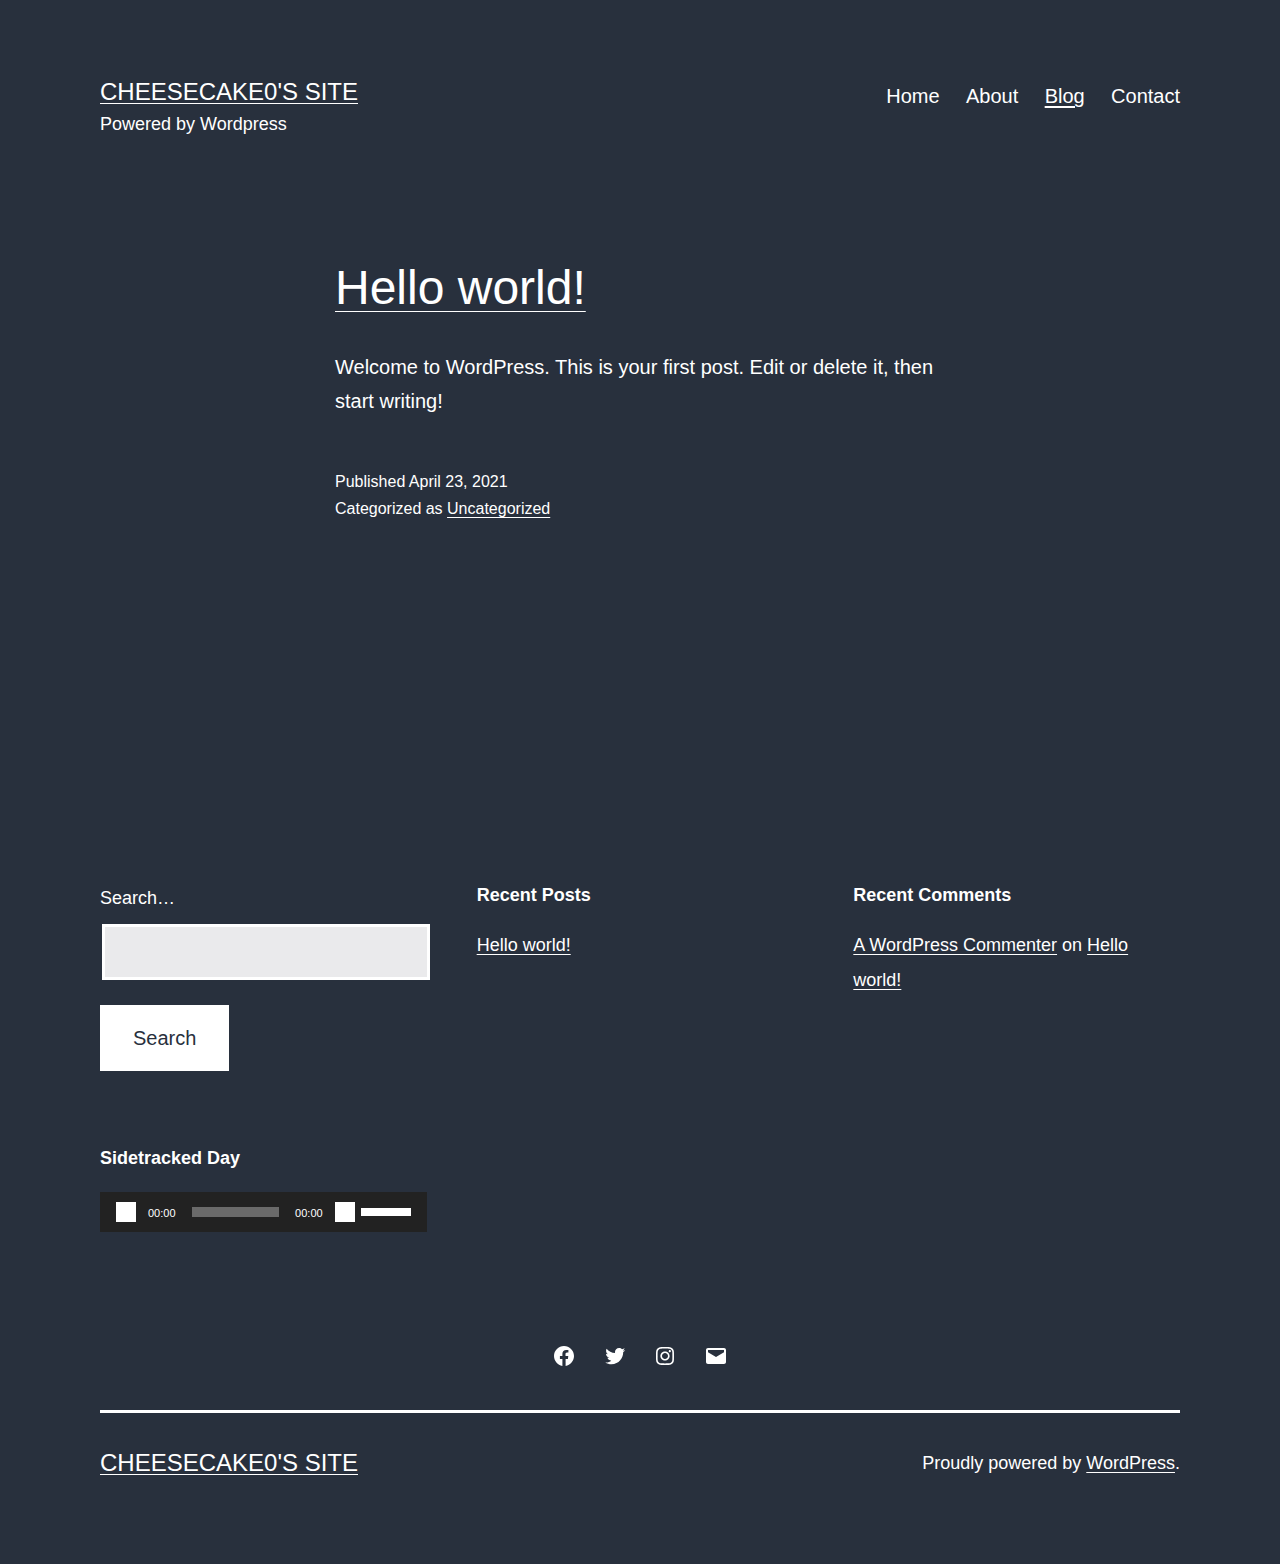
<file: blog/index.html>
<!DOCTYPE html>
<html lang="en-US">
<head>
	<meta charset="UTF-8">
	<meta name="viewport" content="width=device-width, initial-scale=1">
	<title>Blog &#8211; cheesecake0&#039;s site</title>
<meta name="robots" content="noindex, nofollow">
<link rel="dns-prefetch" href="//s.w.org">
<link rel="alternate" type="application/rss+xml" title="cheesecake0&#039;s site &raquo; Feed" href="https://stcqts.github.io/stcqts-site/feed/">
<link rel="alternate" type="application/rss+xml" title="cheesecake0&#039;s site &raquo; Comments Feed" href="https://stcqts.github.io/stcqts-site/comments/feed/">
		<script>
			window._wpemojiSettings = {"baseUrl":"https:\/\/s.w.org\/images\/core\/emoji\/13.0.1\/72x72\/","ext":".png","svgUrl":"https:\/\/s.w.org\/images\/core\/emoji\/13.0.1\/svg\/","svgExt":".svg","source":{"concatemoji":"https:\/\/stcqts.github.io\/stcqts-site\/wp-includes\/js\/wp-emoji-release.min.js?ver=5.7.1"}};
			!function(e,a,t){var n,r,o,i=a.createElement("canvas"),p=i.getContext&&i.getContext("2d");function s(e,t){var a=String.fromCharCode;p.clearRect(0,0,i.width,i.height),p.fillText(a.apply(this,e),0,0);e=i.toDataURL();return p.clearRect(0,0,i.width,i.height),p.fillText(a.apply(this,t),0,0),e===i.toDataURL()}function c(e){var t=a.createElement("script");t.src=e,t.defer=t.type="text/javascript",a.getElementsByTagName("head")[0].appendChild(t)}for(o=Array("flag","emoji"),t.supports={everything:!0,everythingExceptFlag:!0},r=0;r<o.length;r++)t.supports[o[r]]=function(e){if(!p||!p.fillText)return!1;switch(p.textBaseline="top",p.font="600 32px Arial",e){case"flag":return s([127987,65039,8205,9895,65039],[127987,65039,8203,9895,65039])?!1:!s([55356,56826,55356,56819],[55356,56826,8203,55356,56819])&&!s([55356,57332,56128,56423,56128,56418,56128,56421,56128,56430,56128,56423,56128,56447],[55356,57332,8203,56128,56423,8203,56128,56418,8203,56128,56421,8203,56128,56430,8203,56128,56423,8203,56128,56447]);case"emoji":return!s([55357,56424,8205,55356,57212],[55357,56424,8203,55356,57212])}return!1}(o[r]),t.supports.everything=t.supports.everything&&t.supports[o[r]],"flag"!==o[r]&&(t.supports.everythingExceptFlag=t.supports.everythingExceptFlag&&t.supports[o[r]]);t.supports.everythingExceptFlag=t.supports.everythingExceptFlag&&!t.supports.flag,t.DOMReady=!1,t.readyCallback=function(){t.DOMReady=!0},t.supports.everything||(n=function(){t.readyCallback()},a.addEventListener?(a.addEventListener("DOMContentLoaded",n,!1),e.addEventListener("load",n,!1)):(e.attachEvent("onload",n),a.attachEvent("onreadystatechange",function(){"complete"===a.readyState&&t.readyCallback()})),(n=t.source||{}).concatemoji?c(n.concatemoji):n.wpemoji&&n.twemoji&&(c(n.twemoji),c(n.wpemoji)))}(window,document,window._wpemojiSettings);
		</script>
		<style>img.wp-smiley,
img.emoji {
	display: inline !important;
	border: none !important;
	box-shadow: none !important;
	height: 1em !important;
	width: 1em !important;
	margin: 0 .07em !important;
	vertical-align: -0.1em !important;
	background: none !important;
	padding: 0 !important;
}</style>
	<link rel="stylesheet" id="wp-block-library-css" href="https://stcqts.github.io/stcqts-site/wp-includes/css/dist/block-library/style.min.css?ver=5.7.1" media="all">
<link rel="stylesheet" id="wp-block-library-theme-css" href="https://stcqts.github.io/stcqts-site/wp-includes/css/dist/block-library/theme.min.css?ver=5.7.1" media="all">
<link rel="stylesheet" id="twenty-twenty-one-style-css" href="https://stcqts.github.io/stcqts-site/wp-content/themes/twentytwentyone/style.css?ver=1.3" media="all">
<style id="twenty-twenty-one-style-inline-css">:root{--global--color-background: #28303d;--global--color-primary: #fff;--global--color-secondary: #fff;--button--color-background: #fff;--button--color-text-hover: #fff;--table--stripes-border-color: rgba(240, 240, 240, 0.15);--table--stripes-background-color: rgba(240, 240, 240, 0.15);}</style>
<link rel="stylesheet" id="twenty-twenty-one-print-style-css" href="https://stcqts.github.io/stcqts-site/wp-content/themes/twentytwentyone/assets/css/print.css?ver=1.3" media="print">
<link rel="https://api.w.org/" href="https://stcqts.github.io/stcqts-site/wp-json/">
<link rel="EditURI" type="application/rsd+xml" title="RSD" href="https://stcqts.github.io/stcqts-site/xmlrpc.php?rsd">
<link rel="wlwmanifest" type="application/wlwmanifest+xml" href="https://stcqts.github.io/stcqts-site/wp-includes/wlwmanifest.xml"> 
<meta name="generator" content="WordPress 5.7.1">
<meta name="generator" content="Site Kit by Google 1.30.0">
<style>.recentcomments a{display:inline !important;padding:0 !important;margin:0 !important;}</style>
<style id="custom-background-css">body.custom-background { background-color: #28303d; }</style>
	<link rel="icon" href="https://stcqts.github.io/stcqts-site/wp-content/uploads/2021/04/NoelleYandere_Sancheck9.png" sizes="32x32">
<link rel="icon" href="https://stcqts.github.io/stcqts-site/wp-content/uploads/2021/04/NoelleYandere_Sancheck9.png" sizes="192x192">
<link rel="apple-touch-icon" href="https://stcqts.github.io/stcqts-site/wp-content/uploads/2021/04/NoelleYandere_Sancheck9.png">
<meta name="msapplication-TileImage" content="https://stcqts.github.io/stcqts-site/wp-content/uploads/2021/04/NoelleYandere_Sancheck9.png">
</head>

<body class="blog custom-background wp-embed-responsive is-dark-theme no-js hfeed has-main-navigation">
<div id="page" class="site">
	<a class="skip-link screen-reader-text" href="#content">Skip to content</a>

	
<header id="masthead" class="site-header has-title-and-tagline has-menu" role="banner">

	

<div class="site-branding">

	
						<h1 class="site-title"><a href="https://stcqts.github.io/stcqts-site/">cheesecake0&#039;s site</a></h1>
			
			<p class="site-description">
			Powered by Wordpress		</p>
	</div>
<!-- .site-branding -->
	
	<nav id="site-navigation" class="primary-navigation" role="navigation" aria-label="Primary menu">
		<div class="menu-button-container">
			<button id="primary-mobile-menu" class="button" aria-controls="primary-menu-list" aria-expanded="false">
				<span class="dropdown-icon open">Menu					<svg class="svg-icon" width="24" height="24" aria-hidden="true" role="img" focusable="false" viewbox="0 0 24 24" fill="none" xmlns="http://www.w3.org/2000/svg"><path fill-rule="evenodd" clip-rule="evenodd" d="M4.5 6H19.5V7.5H4.5V6ZM4.5 12H19.5V13.5H4.5V12ZM19.5 18H4.5V19.5H19.5V18Z" fill="currentColor"></path></svg>				</span>
				<span class="dropdown-icon close">Close					<svg class="svg-icon" width="24" height="24" aria-hidden="true" role="img" focusable="false" viewbox="0 0 24 24" fill="none" xmlns="http://www.w3.org/2000/svg"><path fill-rule="evenodd" clip-rule="evenodd" d="M12 10.9394L5.53033 4.46973L4.46967 5.53039L10.9393 12.0001L4.46967 18.4697L5.53033 19.5304L12 13.0607L18.4697 19.5304L19.5303 18.4697L13.0607 12.0001L19.5303 5.53039L18.4697 4.46973L12 10.9394Z" fill="currentColor"></path></svg>				</span>
			</button><!-- #primary-mobile-menu -->
		</div>
<!-- .menu-button-container -->
		<div class="primary-menu-container"><ul id="primary-menu-list" class="menu-wrapper">
<li id="menu-item-17" class="menu-item menu-item-type-custom menu-item-object-custom menu-item-home menu-item-17"><a href="https://stcqts.github.io/stcqts-site/">Home</a></li>
<li id="menu-item-18" class="menu-item menu-item-type-post_type menu-item-object-page menu-item-18"><a href="https://stcqts.github.io/stcqts-site/about/">About</a></li>
<li id="menu-item-19" class="menu-item menu-item-type-post_type menu-item-object-page current-menu-item page_item page-item-10 current_page_item current_page_parent menu-item-19"><a href="https://stcqts.github.io/stcqts-site/blog/" aria-current="page">Blog</a></li>
<li id="menu-item-20" class="menu-item menu-item-type-post_type menu-item-object-page menu-item-20"><a href="https://stcqts.github.io/stcqts-site/contact/">Contact</a></li>
</ul></div>	</nav><!-- #site-navigation -->

</header><!-- #masthead -->

	<div id="content" class="site-content">
		<div id="primary" class="content-area">
			<main id="main" class="site-main" role="main">

<article id="post-1" class="post-1 post type-post status-publish format-standard hentry category-uncategorized entry">

	
<header class="entry-header">
	<h2 class="entry-title default-max-width"><a href="https://stcqts.github.io/stcqts-site/2021/04/23/hello-world/">Hello world!</a></h2></header><!-- .entry-header -->

	<div class="entry-content">
		<p>Welcome to WordPress. This is your first post. Edit or delete it, then start writing!</p>
	</div>
<!-- .entry-content -->

	<footer class="entry-footer default-max-width">
		<span class="posted-on">Published <time class="entry-date published updated" datetime="2021-04-23T06:10:24+00:00">April 23, 2021</time></span><div class="post-taxonomies"><span class="cat-links">Categorized as <a href="https://stcqts.github.io/stcqts-site/category/uncategorized/" rel="category tag">Uncategorized</a> </span></div>	</footer><!-- .entry-footer -->
</article><!-- #post-${ID} -->
			</main><!-- #main -->
		</div>
<!-- #primary -->
	</div>
<!-- #content -->

	
	<aside class="widget-area">
		<section id="search-2" class="widget widget_search"><form role="search" method="get" class="search-form" action="https://stcqts.github.io/stcqts-site/">
	<label for="search-form-1">Search&hellip;</label>
	<input type="search" id="search-form-1" class="search-field" value="" name="s">
	<input type="submit" class="search-submit" value="Search">
</form>
</section>
		<section id="recent-posts-2" class="widget widget_recent_entries">
		<h2 class="widget-title">Recent Posts</h2>
<nav role="navigation" aria-label="Recent Posts">
		<ul>
											<li>
					<a href="https://stcqts.github.io/stcqts-site/2021/04/23/hello-world/">Hello world!</a>
									</li>
					</ul>

		</nav></section><section id="recent-comments-2" class="widget widget_recent_comments"><h2 class="widget-title">Recent Comments</h2>
<nav role="navigation" aria-label="Recent Comments"><ul id="recentcomments"><li class="recentcomments">
<span class="comment-author-link"><a href="https://wordpress.org/" rel="external nofollow ugc" class="url">A WordPress Commenter</a></span> on <a href="https://stcqts.github.io/stcqts-site/2021/04/23/hello-world/#comment-1">Hello world!</a>
</li></ul></nav></section><section id="media_audio-3" class="widget widget_media_audio"><h2 class="widget-title">Sidetracked Day</h2>
<!--[if lt IE 9]><script>document.createElement('audio');</script><![endif]-->
<audio class="wp-audio-shortcode" id="audio-1-1" preload="none" style="width: 100%;" controls="controls"><source type="audio/mpeg" src="https://stcqts.github.io/stcqts-site/wp-content/uploads/2021/04/VINXIS-Sidetracked-Day.mp3?_=1"><source type="audio/mpeg" src="https://stcqts.github.io/stcqts-site/wp-content/uploads/2021/04/VINXIS-Sidetracked-Day.mp3?_=1"><a href="https://stcqts.github.io/stcqts-site/wp-content/uploads/2021/04/VINXIS-Sidetracked-Day.mp3">https://stcqts.github.io/stcqts-site/wp-content/uploads/2021/04/VINXIS-Sidetracked-Day.mp3</a></audio></section>	</aside><!-- .widget-area -->


	<footer id="colophon" class="site-footer" role="contentinfo">

					<nav aria-label="Secondary menu" class="footer-navigation">
				<ul class="footer-navigation-wrapper">
					<li id="menu-item-21" class="menu-item menu-item-type-custom menu-item-object-custom menu-item-21"><a href="https://www.facebook.com/wordpress"><svg class="svg-icon" width="24" height="24" aria-hidden="true" role="img" focusable="false" viewbox="0 0 24 24" version="1.1" xmlns="http://www.w3.org/2000/svg"><path d="M12 2C6.5 2 2 6.5 2 12c0 5 3.7 9.1 8.4 9.9v-7H7.9V12h2.5V9.8c0-2.5 1.5-3.9 3.8-3.9 1.1 0 2.2.2 2.2.2v2.5h-1.3c-1.2 0-1.6.8-1.6 1.6V12h2.8l-.4 2.9h-2.3v7C18.3 21.1 22 17 22 12c0-5.5-4.5-10-10-10z"></path></svg><span class="screen-reader-text">Facebook</span></a></li>
<li id="menu-item-22" class="menu-item menu-item-type-custom menu-item-object-custom menu-item-22"><a href="https://twitter.com/wordpress"><svg class="svg-icon" width="24" height="24" aria-hidden="true" role="img" focusable="false" viewbox="0 0 24 24" version="1.1" xmlns="http://www.w3.org/2000/svg"><path d="M22.23,5.924c-0.736,0.326-1.527,0.547-2.357,0.646c0.847-0.508,1.498-1.312,1.804-2.27 c-0.793,0.47-1.671,0.812-2.606,0.996C18.324,4.498,17.257,4,16.077,4c-2.266,0-4.103,1.837-4.103,4.103 c0,0.322,0.036,0.635,0.106,0.935C8.67,8.867,5.647,7.234,3.623,4.751C3.27,5.357,3.067,6.062,3.067,6.814 c0,1.424,0.724,2.679,1.825,3.415c-0.673-0.021-1.305-0.206-1.859-0.513c0,0.017,0,0.034,0,0.052c0,1.988,1.414,3.647,3.292,4.023 c-0.344,0.094-0.707,0.144-1.081,0.144c-0.264,0-0.521-0.026-0.772-0.074c0.522,1.63,2.038,2.816,3.833,2.85 c-1.404,1.1-3.174,1.756-5.096,1.756c-0.331,0-0.658-0.019-0.979-0.057c1.816,1.164,3.973,1.843,6.29,1.843 c7.547,0,11.675-6.252,11.675-11.675c0-0.178-0.004-0.355-0.012-0.531C20.985,7.47,21.68,6.747,22.23,5.924z"></path></svg><span class="screen-reader-text">Twitter</span></a></li>
<li id="menu-item-23" class="menu-item menu-item-type-custom menu-item-object-custom menu-item-23"><a href="https://www.instagram.com/explore/tags/wordcamp/"><svg class="svg-icon" width="24" height="24" aria-hidden="true" role="img" focusable="false" viewbox="0 0 24 24" version="1.1" xmlns="http://www.w3.org/2000/svg"><path d="M12,4.622c2.403,0,2.688,0.009,3.637,0.052c0.877,0.04,1.354,0.187,1.671,0.31c0.42,0.163,0.72,0.358,1.035,0.673 c0.315,0.315,0.51,0.615,0.673,1.035c0.123,0.317,0.27,0.794,0.31,1.671c0.043,0.949,0.052,1.234,0.052,3.637 s-0.009,2.688-0.052,3.637c-0.04,0.877-0.187,1.354-0.31,1.671c-0.163,0.42-0.358,0.72-0.673,1.035 c-0.315,0.315-0.615,0.51-1.035,0.673c-0.317,0.123-0.794,0.27-1.671,0.31c-0.949,0.043-1.233,0.052-3.637,0.052 s-2.688-0.009-3.637-0.052c-0.877-0.04-1.354-0.187-1.671-0.31c-0.42-0.163-0.72-0.358-1.035-0.673 c-0.315-0.315-0.51-0.615-0.673-1.035c-0.123-0.317-0.27-0.794-0.31-1.671C4.631,14.688,4.622,14.403,4.622,12 s0.009-2.688,0.052-3.637c0.04-0.877,0.187-1.354,0.31-1.671c0.163-0.42,0.358-0.72,0.673-1.035 c0.315-0.315,0.615-0.51,1.035-0.673c0.317-0.123,0.794-0.27,1.671-0.31C9.312,4.631,9.597,4.622,12,4.622 M12,3 C9.556,3,9.249,3.01,8.289,3.054C7.331,3.098,6.677,3.25,6.105,3.472C5.513,3.702,5.011,4.01,4.511,4.511 c-0.5,0.5-0.808,1.002-1.038,1.594C3.25,6.677,3.098,7.331,3.054,8.289C3.01,9.249,3,9.556,3,12c0,2.444,0.01,2.751,0.054,3.711 c0.044,0.958,0.196,1.612,0.418,2.185c0.23,0.592,0.538,1.094,1.038,1.594c0.5,0.5,1.002,0.808,1.594,1.038 c0.572,0.222,1.227,0.375,2.185,0.418C9.249,20.99,9.556,21,12,21s2.751-0.01,3.711-0.054c0.958-0.044,1.612-0.196,2.185-0.418 c0.592-0.23,1.094-0.538,1.594-1.038c0.5-0.5,0.808-1.002,1.038-1.594c0.222-0.572,0.375-1.227,0.418-2.185 C20.99,14.751,21,14.444,21,12s-0.01-2.751-0.054-3.711c-0.044-0.958-0.196-1.612-0.418-2.185c-0.23-0.592-0.538-1.094-1.038-1.594 c-0.5-0.5-1.002-0.808-1.594-1.038c-0.572-0.222-1.227-0.375-2.185-0.418C14.751,3.01,14.444,3,12,3L12,3z M12,7.378 c-2.552,0-4.622,2.069-4.622,4.622S9.448,16.622,12,16.622s4.622-2.069,4.622-4.622S14.552,7.378,12,7.378z M12,15 c-1.657,0-3-1.343-3-3s1.343-3,3-3s3,1.343,3,3S13.657,15,12,15z M16.804,6.116c-0.596,0-1.08,0.484-1.08,1.08 s0.484,1.08,1.08,1.08c0.596,0,1.08-0.484,1.08-1.08S17.401,6.116,16.804,6.116z"></path></svg><span class="screen-reader-text">Instagram</span></a></li>
<li id="menu-item-24" class="menu-item menu-item-type-custom menu-item-object-custom menu-item-24"><a href="mailto:wordpress@example.com"><svg class="svg-icon" width="24" height="24" aria-hidden="true" role="img" focusable="false" viewbox="0 0 24 24" version="1.1" xmlns="http://www.w3.org/2000/svg"><path d="M20,4H4C2.895,4,2,4.895,2,6v12c0,1.105,0.895,2,2,2h16c1.105,0,2-0.895,2-2V6C22,4.895,21.105,4,20,4z M20,8.236l-8,4.882 L4,8.236V6h16V8.236z"></path></svg><span class="screen-reader-text">Email</span></a></li>
				</ul>
<!-- .footer-navigation-wrapper -->
			</nav><!-- .footer-navigation -->
				<div class="site-info">
			<div class="site-name">
																						<a href="https://stcqts.github.io/stcqts-site/">cheesecake0&#039;s site</a>
																		</div>
<!-- .site-name -->
			<div class="powered-by">
				Proudly powered by <a href="https://wordpress.org/">WordPress</a>.			</div>
<!-- .powered-by -->

		</div>
<!-- .site-info -->
	</footer><!-- #colophon -->

</div>
<!-- #page -->

<script>document.body.classList.remove("no-js");</script>	<script>
	if ( -1 !== navigator.userAgent.indexOf( 'MSIE' ) || -1 !== navigator.appVersion.indexOf( 'Trident/' ) ) {
		document.body.classList.add( 'is-IE' );
	}
	</script>
	<link rel="stylesheet" id="mediaelement-css" href="https://stcqts.github.io/stcqts-site/wp-includes/js/mediaelement/mediaelementplayer-legacy.min.css?ver=4.2.16" media="all">
<link rel="stylesheet" id="wp-mediaelement-css" href="https://stcqts.github.io/stcqts-site/wp-includes/js/mediaelement/wp-mediaelement.min.css?ver=5.7.1" media="all">
<script id="twenty-twenty-one-ie11-polyfills-js-after">
( Element.prototype.matches && Element.prototype.closest && window.NodeList && NodeList.prototype.forEach ) || document.write( '<script src="https://stcqts.github.io/stcqts-site/wp-content/themes/twentytwentyone/assets/js/polyfills.js?ver=1.3"><\/scr' + 'ipt>' );
</script>
<script src="https://stcqts.github.io/stcqts-site/wp-content/themes/twentytwentyone/assets/js/primary-navigation.js?ver=1.3" id="twenty-twenty-one-primary-navigation-script-js"></script>
<script src="https://stcqts.github.io/stcqts-site/wp-content/themes/twentytwentyone/assets/js/responsive-embeds.js?ver=1.3" id="twenty-twenty-one-responsive-embeds-script-js"></script>
<script src="https://stcqts.github.io/stcqts-site/wp-includes/js/wp-embed.min.js?ver=5.7.1" id="wp-embed-js"></script>
<script src="https://stcqts.github.io/stcqts-site/wp-includes/js/jquery/jquery.min.js?ver=3.5.1" id="jquery-core-js"></script>
<script src="https://stcqts.github.io/stcqts-site/wp-includes/js/jquery/jquery-migrate.min.js?ver=3.3.2" id="jquery-migrate-js"></script>
<script id="mediaelement-core-js-before">
var mejsL10n = {"language":"en","strings":{"mejs.download-file":"Download File","mejs.install-flash":"You are using a browser that does not have Flash player enabled or installed. Please turn on your Flash player plugin or download the latest version from https:\/\/get.adobe.com\/flashplayer\/","mejs.fullscreen":"Fullscreen","mejs.play":"Play","mejs.pause":"Pause","mejs.time-slider":"Time Slider","mejs.time-help-text":"Use Left\/Right Arrow keys to advance one second, Up\/Down arrows to advance ten seconds.","mejs.live-broadcast":"Live Broadcast","mejs.volume-help-text":"Use Up\/Down Arrow keys to increase or decrease volume.","mejs.unmute":"Unmute","mejs.mute":"Mute","mejs.volume-slider":"Volume Slider","mejs.video-player":"Video Player","mejs.audio-player":"Audio Player","mejs.captions-subtitles":"Captions\/Subtitles","mejs.captions-chapters":"Chapters","mejs.none":"None","mejs.afrikaans":"Afrikaans","mejs.albanian":"Albanian","mejs.arabic":"Arabic","mejs.belarusian":"Belarusian","mejs.bulgarian":"Bulgarian","mejs.catalan":"Catalan","mejs.chinese":"Chinese","mejs.chinese-simplified":"Chinese (Simplified)","mejs.chinese-traditional":"Chinese (Traditional)","mejs.croatian":"Croatian","mejs.czech":"Czech","mejs.danish":"Danish","mejs.dutch":"Dutch","mejs.english":"English","mejs.estonian":"Estonian","mejs.filipino":"Filipino","mejs.finnish":"Finnish","mejs.french":"French","mejs.galician":"Galician","mejs.german":"German","mejs.greek":"Greek","mejs.haitian-creole":"Haitian Creole","mejs.hebrew":"Hebrew","mejs.hindi":"Hindi","mejs.hungarian":"Hungarian","mejs.icelandic":"Icelandic","mejs.indonesian":"Indonesian","mejs.irish":"Irish","mejs.italian":"Italian","mejs.japanese":"Japanese","mejs.korean":"Korean","mejs.latvian":"Latvian","mejs.lithuanian":"Lithuanian","mejs.macedonian":"Macedonian","mejs.malay":"Malay","mejs.maltese":"Maltese","mejs.norwegian":"Norwegian","mejs.persian":"Persian","mejs.polish":"Polish","mejs.portuguese":"Portuguese","mejs.romanian":"Romanian","mejs.russian":"Russian","mejs.serbian":"Serbian","mejs.slovak":"Slovak","mejs.slovenian":"Slovenian","mejs.spanish":"Spanish","mejs.swahili":"Swahili","mejs.swedish":"Swedish","mejs.tagalog":"Tagalog","mejs.thai":"Thai","mejs.turkish":"Turkish","mejs.ukrainian":"Ukrainian","mejs.vietnamese":"Vietnamese","mejs.welsh":"Welsh","mejs.yiddish":"Yiddish"}};
</script>
<script src="https://stcqts.github.io/stcqts-site/wp-includes/js/mediaelement/mediaelement-and-player.min.js?ver=4.2.16" id="mediaelement-core-js"></script>
<script src="https://stcqts.github.io/stcqts-site/wp-includes/js/mediaelement/mediaelement-migrate.min.js?ver=5.7.1" id="mediaelement-migrate-js"></script>
<script id="mediaelement-js-extra">
var _wpmejsSettings = {"pluginPath":"\/wordpress\/wp-includes\/js\/mediaelement\/","classPrefix":"mejs-","stretching":"responsive"};
</script>
<script src="https://stcqts.github.io/stcqts-site/wp-includes/js/mediaelement/wp-mediaelement.min.js?ver=5.7.1" id="wp-mediaelement-js"></script>
	<script>
	/(trident|msie)/i.test(navigator.userAgent)&&document.getElementById&&window.addEventListener&&window.addEventListener("hashchange",(function(){var t,e=location.hash.substring(1);/^[A-z0-9_-]+$/.test(e)&&(t=document.getElementById(e))&&(/^(?:a|select|input|button|textarea)$/i.test(t.tagName)||(t.tabIndex=-1),t.focus())}),!1);
	</script>
	
</body>


<!-- Page supported by LiteSpeed Cache 3.6.4 on 2021-04-23 08:09:15 -->
</html>
</file>
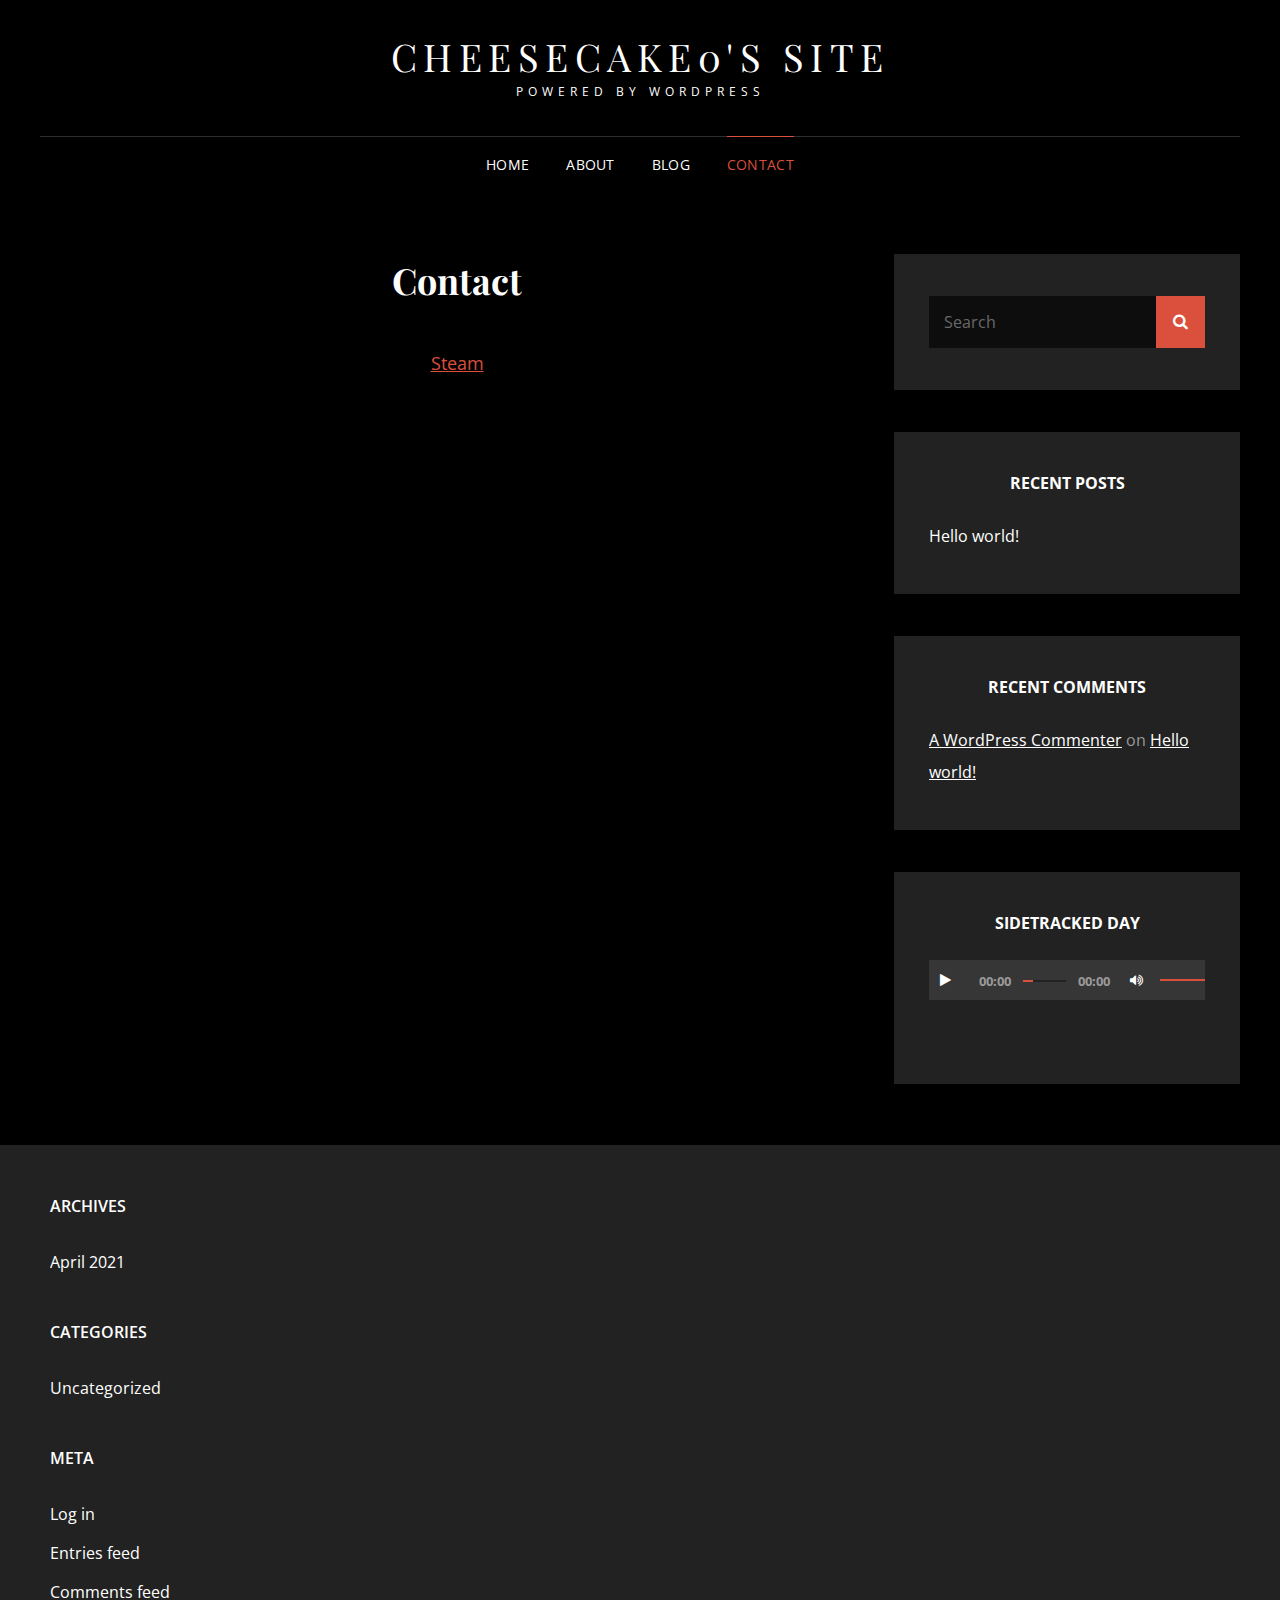
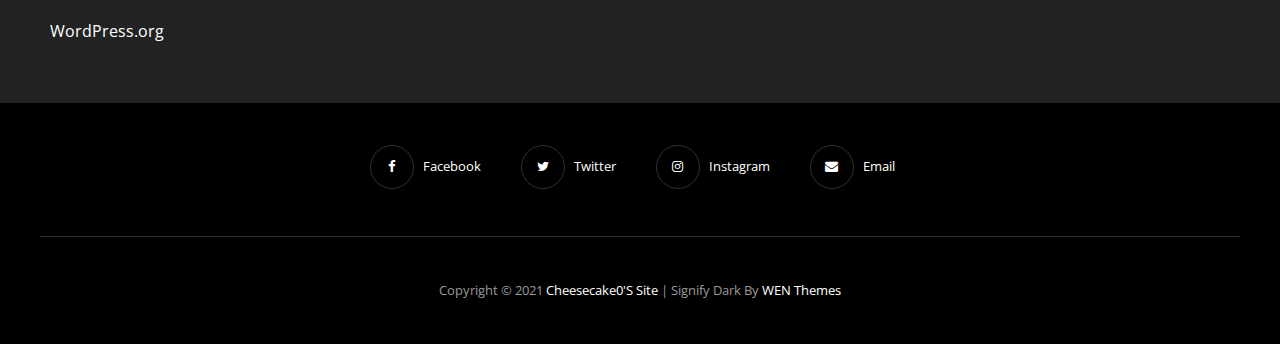
<file: contact/index.html>
<!DOCTYPE html>
<html lang="en-US">
<head>
	<meta charset="UTF-8">
	<meta name="viewport" content="width=device-width, initial-scale=1">
	<link rel="profile" href="http://gmpg.org/xfn/11">
	<script>(function(html){html.className = html.className.replace(/\bno-js\b/,'js')})(document.documentElement);</script>
<title>Contact &#8211; cheesecake0&#039;s site</title>
<meta name="robots" content="noindex, nofollow">
<link rel="dns-prefetch" href="//fonts.googleapis.com">
<link rel="dns-prefetch" href="//s.w.org">
<link rel="alternate" type="application/rss+xml" title="cheesecake0&#039;s site &raquo; Feed" href="https://stcqts.github.io/stcqts-site/feed/">
<link rel="alternate" type="application/rss+xml" title="cheesecake0&#039;s site &raquo; Comments Feed" href="https://stcqts.github.io/stcqts-site/comments/feed/">
		<script type="text/javascript">
			window._wpemojiSettings = {"baseUrl":"https:\/\/s.w.org\/images\/core\/emoji\/13.0.1\/72x72\/","ext":".png","svgUrl":"https:\/\/s.w.org\/images\/core\/emoji\/13.0.1\/svg\/","svgExt":".svg","source":{"concatemoji":"https:\/\/stcqts.github.io\/stcqts-site\/wp-includes\/js\/wp-emoji-release.min.js?ver=5.7.1"}};
			!function(e,a,t){var n,r,o,i=a.createElement("canvas"),p=i.getContext&&i.getContext("2d");function s(e,t){var a=String.fromCharCode;p.clearRect(0,0,i.width,i.height),p.fillText(a.apply(this,e),0,0);e=i.toDataURL();return p.clearRect(0,0,i.width,i.height),p.fillText(a.apply(this,t),0,0),e===i.toDataURL()}function c(e){var t=a.createElement("script");t.src=e,t.defer=t.type="text/javascript",a.getElementsByTagName("head")[0].appendChild(t)}for(o=Array("flag","emoji"),t.supports={everything:!0,everythingExceptFlag:!0},r=0;r<o.length;r++)t.supports[o[r]]=function(e){if(!p||!p.fillText)return!1;switch(p.textBaseline="top",p.font="600 32px Arial",e){case"flag":return s([127987,65039,8205,9895,65039],[127987,65039,8203,9895,65039])?!1:!s([55356,56826,55356,56819],[55356,56826,8203,55356,56819])&&!s([55356,57332,56128,56423,56128,56418,56128,56421,56128,56430,56128,56423,56128,56447],[55356,57332,8203,56128,56423,8203,56128,56418,8203,56128,56421,8203,56128,56430,8203,56128,56423,8203,56128,56447]);case"emoji":return!s([55357,56424,8205,55356,57212],[55357,56424,8203,55356,57212])}return!1}(o[r]),t.supports.everything=t.supports.everything&&t.supports[o[r]],"flag"!==o[r]&&(t.supports.everythingExceptFlag=t.supports.everythingExceptFlag&&t.supports[o[r]]);t.supports.everythingExceptFlag=t.supports.everythingExceptFlag&&!t.supports.flag,t.DOMReady=!1,t.readyCallback=function(){t.DOMReady=!0},t.supports.everything||(n=function(){t.readyCallback()},a.addEventListener?(a.addEventListener("DOMContentLoaded",n,!1),e.addEventListener("load",n,!1)):(e.attachEvent("onload",n),a.attachEvent("onreadystatechange",function(){"complete"===a.readyState&&t.readyCallback()})),(n=t.source||{}).concatemoji?c(n.concatemoji):n.wpemoji&&n.twemoji&&(c(n.twemoji),c(n.wpemoji)))}(window,document,window._wpemojiSettings);
		</script>
		<style type="text/css">img.wp-smiley,
img.emoji {
	display: inline !important;
	border: none !important;
	box-shadow: none !important;
	height: 1em !important;
	width: 1em !important;
	margin: 0 .07em !important;
	vertical-align: -0.1em !important;
	background: none !important;
	padding: 0 !important;
}</style>
	<link rel="stylesheet" id="wp-block-library-css" href="https://stcqts.github.io/stcqts-site/wp-includes/css/dist/block-library/style.min.css?ver=5.7.1" type="text/css" media="all">
<link rel="stylesheet" id="wp-block-library-theme-css" href="https://stcqts.github.io/stcqts-site/wp-includes/css/dist/block-library/theme.min.css?ver=5.7.1" type="text/css" media="all">
<link rel="stylesheet" id="signify-style-css" href="https://stcqts.github.io/stcqts-site/wp-content/themes/signify/style.css?ver=20210423-81828" type="text/css" media="all">
<link rel="stylesheet" id="signify-dark-style-css" href="https://stcqts.github.io/stcqts-site/wp-content/themes/signify-dark/style.css?ver=20210423-81825" type="text/css" media="all">
<link rel="stylesheet" id="signify-block-style-css" href="https://stcqts.github.io/stcqts-site/wp-content/themes/signify/css/blocks.css?ver=1.0" type="text/css" media="all">
<link rel="stylesheet" id="signify-dark-block-style-css" href="https://stcqts.github.io/stcqts-site/wp-content/themes/signify-dark/assets/css/child-blocks.css?ver=20210423-81825" type="text/css" media="all">
<link rel="stylesheet" id="signify-fonts-css" href="https://fonts.googleapis.com/css?family=Open+Sans%7CPlayfair+Display&#038;subset=latin%2Clatin-ext" type="text/css" media="all">
<link rel="stylesheet" id="font-awesome-css" href="https://stcqts.github.io/stcqts-site/wp-content/themes/signify/css/font-awesome/css/font-awesome.css?ver=4.7.0" type="text/css" media="all">
<!--[if lt IE 9]>
<script type='text/javascript' src='https://stcqts.github.io/stcqts-site/wp-content/themes/signify/js/html5.min.js?ver=3.7.3' id='signify-html5-js'></script>
<![endif]-->
<script type="text/javascript" src="https://stcqts.github.io/stcqts-site/wp-includes/js/jquery/jquery.min.js?ver=3.5.1" id="jquery-core-js"></script>
<script type="text/javascript" src="https://stcqts.github.io/stcqts-site/wp-includes/js/jquery/jquery-migrate.min.js?ver=3.3.2" id="jquery-migrate-js"></script>
<link rel="https://api.w.org/" href="https://stcqts.github.io/stcqts-site/wp-json/">
<link rel="alternate" type="application/json" href="https://stcqts.github.io/stcqts-site/wp-json/wp/v2/pages/9">
<link rel="EditURI" type="application/rsd+xml" title="RSD" href="https://stcqts.github.io/stcqts-site/xmlrpc.php?rsd">
<link rel="wlwmanifest" type="application/wlwmanifest+xml" href="https://stcqts.github.io/stcqts-site/wp-includes/wlwmanifest.xml"> 
<meta name="generator" content="WordPress 5.7.1">
<link rel="canonical" href="https://stcqts.github.io/stcqts-site/contact/">
<link rel="shortlink" href="https://stcqts.github.io/stcqts-site/?p=9">
<link rel="alternate" type="application/json+oembed" href="https://stcqts.github.io/stcqts-site/wp-json/oembed/1.0/embed?url=https%3A%2F%2Fstcqts.github.io%2Fstcqts-site%2Fcontact%2F">
<link rel="alternate" type="text/xml+oembed" href="https://stcqts.github.io/stcqts-site/wp-json/oembed/1.0/embed?url=https%3A%2F%2Fstcqts.github.io%2Fstcqts-site%2Fcontact%2F&#038;format=xml">
<meta name="generator" content="Site Kit by Google 1.30.0">
<style type="text/css">.recentcomments a{display:inline !important;padding:0 !important;margin:0 !important;}</style>
<link rel="icon" href="https://stcqts.github.io/stcqts-site/wp-content/uploads/2021/04/NoelleYandere_Sancheck9.png" sizes="32x32">
<link rel="icon" href="https://stcqts.github.io/stcqts-site/wp-content/uploads/2021/04/NoelleYandere_Sancheck9.png" sizes="192x192">
<link rel="apple-touch-icon" href="https://stcqts.github.io/stcqts-site/wp-content/uploads/2021/04/NoelleYandere_Sancheck9.png">
<meta name="msapplication-TileImage" content="https://stcqts.github.io/stcqts-site/wp-content/uploads/2021/04/NoelleYandere_Sancheck9.png">
</head>

<body class="page-template-default page page-id-9 wp-embed-responsive fluid-layout navigation-classic two-columns-layout content-left excerpt header-media-fluid header-media-text-disabled has-header-image color-scheme-dark menu-type-classic menu-style-full-width header-style-one">


<div id="page" class="site">
	<a class="skip-link screen-reader-text" href="#content">Skip to content</a>

	<header id="masthead" class="site-header">
		<div class="site-header-main">
			<div class="wrapper">
				
<div class="site-branding">
	
	<div class="site-identity">
					<p class="site-title"><a href="https://stcqts.github.io/stcqts-site/" rel="home">cheesecake0&#039;s site</a></p>
					<p class="site-description">Powered by Wordpress</p>
			</div>
<!-- .site-branding-text-->
</div>
<!-- .site-branding -->

					<div id="site-header-menu" class="site-header-menu">
		<div id="primary-menu-wrapper" class="menu-wrapper">
			<div class="menu-toggle-wrapper">
				<button id="menu-toggle" class="menu-toggle" aria-controls="top-menu" aria-expanded="false"><span class="menu-label">Menu</span></button>
			</div>
<!-- .menu-toggle-wrapper -->

			<div class="menu-inside-wrapper">
				<nav id="site-navigation" class="main-navigation default-page-menu" role="navigation" aria-label="Primary Menu">

									<ul id="primary-menu" class="menu nav-menu">
<li id="menu-item-17" class="menu-item menu-item-type-custom menu-item-object-custom menu-item-home menu-item-17"><a href="https://stcqts.github.io/stcqts-site/">Home</a></li>
<li id="menu-item-18" class="menu-item menu-item-type-post_type menu-item-object-page menu-item-18"><a href="https://stcqts.github.io/stcqts-site/?page_id=8">About</a></li>
<li id="menu-item-19" class="menu-item menu-item-type-post_type menu-item-object-page menu-item-19"><a href="https://stcqts.github.io/stcqts-site/?page_id=10">Blog</a></li>
<li id="menu-item-20" class="menu-item menu-item-type-post_type menu-item-object-page current-menu-item page_item page-item-9 current_page_item menu-item-20"><a href="https://stcqts.github.io/stcqts-site/contact/" aria-current="page">Contact</a></li>
</ul>				
				</nav><!-- .main-navigation -->

							</div>
<!-- .menu-inside-wrapper -->
		</div>
<!-- #primary-menu-wrapper.menu-wrapper -->

			</div>
<!-- .site-header-menu -->
			</div>
<!-- .wrapper -->
		</div>
<!-- .site-header-main -->
	</header><!-- #masthead -->

	




	<div id="content" class="site-content">
		<div class="wrapper">

	<div id="primary" class="content-area">
		<main id="main" class="site-main">
			<div class="singular-content-wrap">
				
<article id="post-9" class="post-9 page type-page status-publish hentry">
				<header class="entry-header">
				<h1 class="entry-title section-title">Contact</h1>			</header><!-- .entry-header -->
			<!-- Page/Post Single Image Disabled or No Image set in Post Thumbnail -->
	<div class="entry-content">

		
<p class="has-text-align-center"><a href="https://steamcommunity.com/id/iauxilium/">Steam</a></p>



<p></p>
	</div>
<!-- .entry-content -->

	</article><!-- #post-9 -->
			</div>	<!-- .singular-content-wrap -->
		</main><!-- #main -->
	</div>
<!-- #primary -->


<aside id="secondary" class="widget-area sidebar">
	<section id="search-2" class="widget widget_search"> <div class="widget-wrap">

<form role="search" method="get" class="search-form" action="https://stcqts.github.io/stcqts-site/">
	<label for="search-form-60828ecd26499">
		<span class="screen-reader-text">Search for:</span>
		<input type="search" id="search-form-60828ecd26499" class="search-field" placeholder="Search" value="" name="s">
	</label>
	<button type="submit" class="search-submit"><span class="screen-reader-text">Search</span></button>
</form>
</div></section>
		<section id="recent-posts-2" class="widget widget_recent_entries"> <div class="widget-wrap">
		<h2 class="widget-title">Recent Posts</h2>
		<ul>
											<li>
					<a href="https://stcqts.github.io/stcqts-site/2021/04/23/hello-world/">Hello world!</a>
									</li>
					</ul>

		</div></section><section id="recent-comments-2" class="widget widget_recent_comments"> <div class="widget-wrap">
<h2 class="widget-title">Recent Comments</h2>
<ul id="recentcomments"><li class="recentcomments">
<span class="comment-author-link"><a href="https://wordpress.org/" rel="external nofollow ugc" class="url">A WordPress Commenter</a></span> on <a href="https://stcqts.github.io/stcqts-site/2021/04/23/hello-world/#comment-1">Hello world!</a>
</li></ul>
</div></section><section id="media_audio-3" class="widget widget_media_audio"> <div class="widget-wrap">
<h2 class="widget-title">Sidetracked Day</h2>
<!--[if lt IE 9]><script>document.createElement('audio');</script><![endif]-->
<audio class="wp-audio-shortcode" id="audio-9-1" preload="none" style="width: 100%;" controls="controls"><source type="audio/mpeg" src="https://stcqts.github.io/stcqts-site/wp-content/uploads/2021/04/VINXIS-Sidetracked-Day.mp3?_=1"><source type="audio/mpeg" src="https://stcqts.github.io/stcqts-site/wp-content/uploads/2021/04/VINXIS-Sidetracked-Day.mp3?_=1"><a href="https://stcqts.github.io/stcqts-site/wp-content/uploads/2021/04/VINXIS-Sidetracked-Day.mp3">https://stcqts.github.io/stcqts-site/wp-content/uploads/2021/04/VINXIS-Sidetracked-Day.mp3</a></audio>
</div></section></aside><!-- #secondary -->
		</div>
<!-- .wrapper -->
	</div>
<!-- #content -->

	<footer id="colophon" class="site-footer">
		
		

<aside class="widget-area footer-widget-area one" role="complementary">
	<div class="wrapper">
					<div class="widget-column footer-widget-1">
				<section id="archives-2" class="widget widget_archive"> <div class="widget-wrap">
<h2 class="widget-title">Archives</h2>
			<ul>
					<li><a href="https://stcqts.github.io/stcqts-site/2021/04/">April 2021</a></li>
			</ul>

			</div></section><section id="categories-2" class="widget widget_categories"> <div class="widget-wrap">
<h2 class="widget-title">Categories</h2>
			<ul>
					<li class="cat-item cat-item-1">
<a href="https://stcqts.github.io/stcqts-site/category/uncategorized/">Uncategorized</a>
</li>
			</ul>

			</div></section><section id="meta-2" class="widget widget_meta"> <div class="widget-wrap">
<h2 class="widget-title">Meta</h2>
		<ul>
						<li><a href="https://stcqts.github.io/stcqts-site/wp-login.php">Log in</a></li>
			<li><a href="https://stcqts.github.io/stcqts-site/feed/">Entries feed</a></li>
			<li><a href="https://stcqts.github.io/stcqts-site/comments/feed/">Comments feed</a></li>

			<li><a href="https://wordpress.org/">WordPress.org</a></li>
		</ul>

		</div></section>			</div>
<!-- .widget-area -->
		
		
		
		
		

	</div>
<!-- .footer-widgets-wrapper -->
</aside><!-- .footer-widgets -->


		<div id="site-generator">
			
	<div id="footer-menu-section" class="site-footer-menu">
		<div class="wrapper">

							<nav id="social-footer-navigation" class="social-navigation" role="navigation" aria-label="Footer Social Links Menu">
					<div class="menu-secondary-menu-container"><ul id="menu-secondary-menu" class="social-links-menu">
<li id="menu-item-21" class="menu-item menu-item-type-custom menu-item-object-custom menu-item-21"><a href="https://www.facebook.com/wordpress"><span>Facebook</span></a></li>
<li id="menu-item-22" class="menu-item menu-item-type-custom menu-item-object-custom menu-item-22"><a href="https://twitter.com/wordpress"><span>Twitter</span></a></li>
<li id="menu-item-23" class="menu-item menu-item-type-custom menu-item-object-custom menu-item-23"><a href="https://www.instagram.com/explore/tags/wordcamp/"><span>Instagram</span></a></li>
<li id="menu-item-24" class="menu-item menu-item-type-custom menu-item-object-custom menu-item-24"><a href="mailto:wordpress@example.com"><span>Email</span></a></li>
</ul></div>				</nav><!-- .social-navigation -->
					</div>
<!-- .wrapper -->
	</div>
<!-- #footer-menu-section -->

			
<div class="site-info"><div class="wrapper">Copyright &copy; 2021 <a href="https://stcqts.github.io/stcqts-site/">cheesecake0&#039;s site</a> <span class="sep"> | </span>Signify Dark&nbsp;by&nbsp;<a target="_blank" href="https://wenthemes.com/">WEN Themes</a>
</div></div>
<!-- .site-info -->		</div>
<!-- #site-generator -->
	</footer><!-- #colophon -->
	
</div>
<!-- #page -->

<a href="#masthead" id="scrollup" class="backtotop"><span class="screen-reader-text">Scroll Up</span></a><script type="text/javascript" src="https://stcqts.github.io/stcqts-site/wp-content/themes/signify/js/skip-link-focus-fix.min.js?ver=201800703" id="signify-skip-link-focus-fix-js"></script>
<script type="text/javascript" id="signify-script-js-extra">
/* <![CDATA[ */
var signifyOptions = {"screenReaderText":{"expand":"expand child menu","collapse":"collapse child menu"},"rtl":""};
/* ]]> */
</script>
<script type="text/javascript" src="https://stcqts.github.io/stcqts-site/wp-content/themes/signify/js/functions.min.js?ver=201800703" id="signify-script-js"></script>
<script type="text/javascript" src="https://stcqts.github.io/stcqts-site/wp-includes/js/wp-embed.min.js?ver=5.7.1" id="wp-embed-js"></script>
<script type="text/javascript" id="mediaelement-core-js-before">
var mejsL10n = {"language":"en","strings":{"mejs.download-file":"Download File","mejs.install-flash":"You are using a browser that does not have Flash player enabled or installed. Please turn on your Flash player plugin or download the latest version from https:\/\/get.adobe.com\/flashplayer\/","mejs.fullscreen":"Fullscreen","mejs.play":"Play","mejs.pause":"Pause","mejs.time-slider":"Time Slider","mejs.time-help-text":"Use Left\/Right Arrow keys to advance one second, Up\/Down arrows to advance ten seconds.","mejs.live-broadcast":"Live Broadcast","mejs.volume-help-text":"Use Up\/Down Arrow keys to increase or decrease volume.","mejs.unmute":"Unmute","mejs.mute":"Mute","mejs.volume-slider":"Volume Slider","mejs.video-player":"Video Player","mejs.audio-player":"Audio Player","mejs.captions-subtitles":"Captions\/Subtitles","mejs.captions-chapters":"Chapters","mejs.none":"None","mejs.afrikaans":"Afrikaans","mejs.albanian":"Albanian","mejs.arabic":"Arabic","mejs.belarusian":"Belarusian","mejs.bulgarian":"Bulgarian","mejs.catalan":"Catalan","mejs.chinese":"Chinese","mejs.chinese-simplified":"Chinese (Simplified)","mejs.chinese-traditional":"Chinese (Traditional)","mejs.croatian":"Croatian","mejs.czech":"Czech","mejs.danish":"Danish","mejs.dutch":"Dutch","mejs.english":"English","mejs.estonian":"Estonian","mejs.filipino":"Filipino","mejs.finnish":"Finnish","mejs.french":"French","mejs.galician":"Galician","mejs.german":"German","mejs.greek":"Greek","mejs.haitian-creole":"Haitian Creole","mejs.hebrew":"Hebrew","mejs.hindi":"Hindi","mejs.hungarian":"Hungarian","mejs.icelandic":"Icelandic","mejs.indonesian":"Indonesian","mejs.irish":"Irish","mejs.italian":"Italian","mejs.japanese":"Japanese","mejs.korean":"Korean","mejs.latvian":"Latvian","mejs.lithuanian":"Lithuanian","mejs.macedonian":"Macedonian","mejs.malay":"Malay","mejs.maltese":"Maltese","mejs.norwegian":"Norwegian","mejs.persian":"Persian","mejs.polish":"Polish","mejs.portuguese":"Portuguese","mejs.romanian":"Romanian","mejs.russian":"Russian","mejs.serbian":"Serbian","mejs.slovak":"Slovak","mejs.slovenian":"Slovenian","mejs.spanish":"Spanish","mejs.swahili":"Swahili","mejs.swedish":"Swedish","mejs.tagalog":"Tagalog","mejs.thai":"Thai","mejs.turkish":"Turkish","mejs.ukrainian":"Ukrainian","mejs.vietnamese":"Vietnamese","mejs.welsh":"Welsh","mejs.yiddish":"Yiddish"}};
</script>
<script type="text/javascript" src="https://stcqts.github.io/stcqts-site/wp-includes/js/mediaelement/mediaelement-and-player.min.js?ver=4.2.16" id="mediaelement-core-js"></script>
<script type="text/javascript" src="https://stcqts.github.io/stcqts-site/wp-includes/js/mediaelement/mediaelement-migrate.min.js?ver=5.7.1" id="mediaelement-migrate-js"></script>
<script type="text/javascript" id="mediaelement-js-extra">
/* <![CDATA[ */
var _wpmejsSettings = {"pluginPath":"\/wordpress\/wp-includes\/js\/mediaelement\/","classPrefix":"mejs-","stretching":"responsive"};
/* ]]> */
</script>
<script type="text/javascript" src="https://stcqts.github.io/stcqts-site/wp-includes/js/mediaelement/wp-mediaelement.min.js?ver=5.7.1" id="wp-mediaelement-js"></script>

</body>


<!-- Page supported by LiteSpeed Cache 3.6.4 on 2021-04-23 09:09:33 -->
</html>
</file>
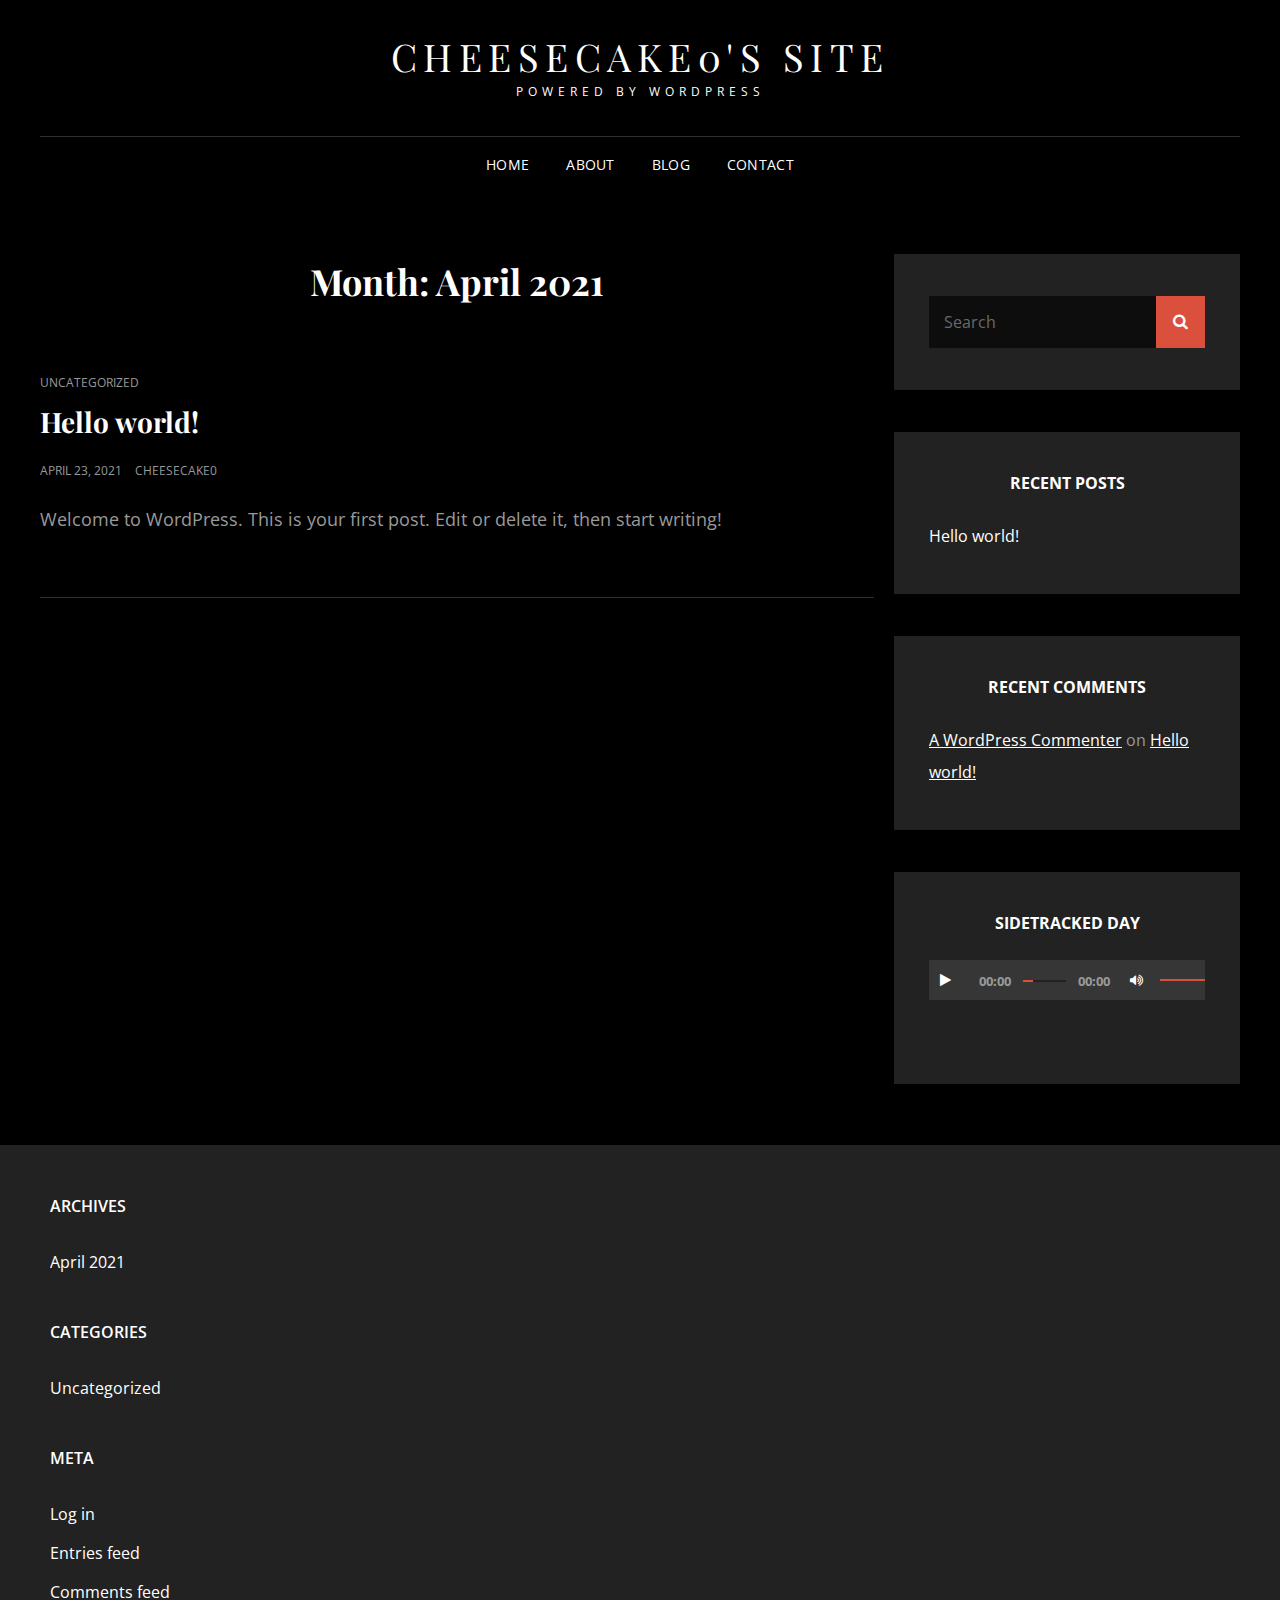
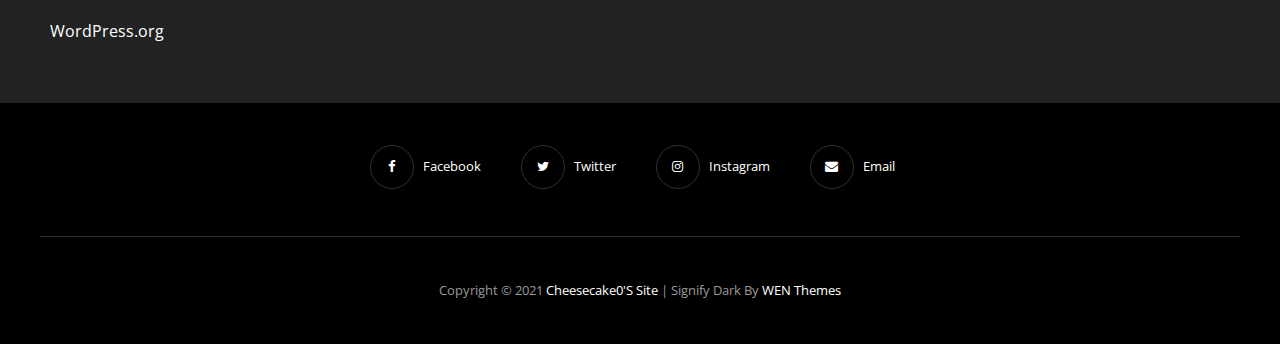
<file: 2021/04/index.html>
<!DOCTYPE html>
<html lang="en-US">
<head>
	<meta charset="UTF-8">
	<meta name="viewport" content="width=device-width, initial-scale=1">
	<link rel="profile" href="http://gmpg.org/xfn/11">
	<script>(function(html){html.className = html.className.replace(/\bno-js\b/,'js')})(document.documentElement);</script>
<title>April 2021 &#8211; cheesecake0&#039;s site</title>
<meta name="robots" content="noindex, nofollow">
<link rel="dns-prefetch" href="//fonts.googleapis.com">
<link rel="dns-prefetch" href="//s.w.org">
<link rel="alternate" type="application/rss+xml" title="cheesecake0&#039;s site &raquo; Feed" href="https://stcqts.github.io/stcqts-site/feed/">
<link rel="alternate" type="application/rss+xml" title="cheesecake0&#039;s site &raquo; Comments Feed" href="https://stcqts.github.io/stcqts-site/comments/feed/">
		<script type="text/javascript">
			window._wpemojiSettings = {"baseUrl":"https:\/\/s.w.org\/images\/core\/emoji\/13.0.1\/72x72\/","ext":".png","svgUrl":"https:\/\/s.w.org\/images\/core\/emoji\/13.0.1\/svg\/","svgExt":".svg","source":{"concatemoji":"https:\/\/stcqts.github.io\/stcqts-site\/wp-includes\/js\/wp-emoji-release.min.js?ver=5.7.1"}};
			!function(e,a,t){var n,r,o,i=a.createElement("canvas"),p=i.getContext&&i.getContext("2d");function s(e,t){var a=String.fromCharCode;p.clearRect(0,0,i.width,i.height),p.fillText(a.apply(this,e),0,0);e=i.toDataURL();return p.clearRect(0,0,i.width,i.height),p.fillText(a.apply(this,t),0,0),e===i.toDataURL()}function c(e){var t=a.createElement("script");t.src=e,t.defer=t.type="text/javascript",a.getElementsByTagName("head")[0].appendChild(t)}for(o=Array("flag","emoji"),t.supports={everything:!0,everythingExceptFlag:!0},r=0;r<o.length;r++)t.supports[o[r]]=function(e){if(!p||!p.fillText)return!1;switch(p.textBaseline="top",p.font="600 32px Arial",e){case"flag":return s([127987,65039,8205,9895,65039],[127987,65039,8203,9895,65039])?!1:!s([55356,56826,55356,56819],[55356,56826,8203,55356,56819])&&!s([55356,57332,56128,56423,56128,56418,56128,56421,56128,56430,56128,56423,56128,56447],[55356,57332,8203,56128,56423,8203,56128,56418,8203,56128,56421,8203,56128,56430,8203,56128,56423,8203,56128,56447]);case"emoji":return!s([55357,56424,8205,55356,57212],[55357,56424,8203,55356,57212])}return!1}(o[r]),t.supports.everything=t.supports.everything&&t.supports[o[r]],"flag"!==o[r]&&(t.supports.everythingExceptFlag=t.supports.everythingExceptFlag&&t.supports[o[r]]);t.supports.everythingExceptFlag=t.supports.everythingExceptFlag&&!t.supports.flag,t.DOMReady=!1,t.readyCallback=function(){t.DOMReady=!0},t.supports.everything||(n=function(){t.readyCallback()},a.addEventListener?(a.addEventListener("DOMContentLoaded",n,!1),e.addEventListener("load",n,!1)):(e.attachEvent("onload",n),a.attachEvent("onreadystatechange",function(){"complete"===a.readyState&&t.readyCallback()})),(n=t.source||{}).concatemoji?c(n.concatemoji):n.wpemoji&&n.twemoji&&(c(n.twemoji),c(n.wpemoji)))}(window,document,window._wpemojiSettings);
		</script>
		<style type="text/css">img.wp-smiley,
img.emoji {
	display: inline !important;
	border: none !important;
	box-shadow: none !important;
	height: 1em !important;
	width: 1em !important;
	margin: 0 .07em !important;
	vertical-align: -0.1em !important;
	background: none !important;
	padding: 0 !important;
}</style>
	<link rel="stylesheet" id="wp-block-library-css" href="https://stcqts.github.io/stcqts-site/wp-includes/css/dist/block-library/style.min.css?ver=5.7.1" type="text/css" media="all">
<link rel="stylesheet" id="wp-block-library-theme-css" href="https://stcqts.github.io/stcqts-site/wp-includes/css/dist/block-library/theme.min.css?ver=5.7.1" type="text/css" media="all">
<link rel="stylesheet" id="signify-style-css" href="https://stcqts.github.io/stcqts-site/wp-content/themes/signify/style.css?ver=20210423-81828" type="text/css" media="all">
<link rel="stylesheet" id="signify-dark-style-css" href="https://stcqts.github.io/stcqts-site/wp-content/themes/signify-dark/style.css?ver=20210423-81825" type="text/css" media="all">
<link rel="stylesheet" id="signify-block-style-css" href="https://stcqts.github.io/stcqts-site/wp-content/themes/signify/css/blocks.css?ver=1.0" type="text/css" media="all">
<link rel="stylesheet" id="signify-dark-block-style-css" href="https://stcqts.github.io/stcqts-site/wp-content/themes/signify-dark/assets/css/child-blocks.css?ver=20210423-81825" type="text/css" media="all">
<link rel="stylesheet" id="signify-fonts-css" href="https://fonts.googleapis.com/css?family=Open+Sans%7CPlayfair+Display&#038;subset=latin%2Clatin-ext" type="text/css" media="all">
<link rel="stylesheet" id="font-awesome-css" href="https://stcqts.github.io/stcqts-site/wp-content/themes/signify/css/font-awesome/css/font-awesome.css?ver=4.7.0" type="text/css" media="all">
<!--[if lt IE 9]>
<script type='text/javascript' src='https://stcqts.github.io/stcqts-site/wp-content/themes/signify/js/html5.min.js?ver=3.7.3' id='signify-html5-js'></script>
<![endif]-->
<script type="text/javascript" src="https://stcqts.github.io/stcqts-site/wp-includes/js/jquery/jquery.min.js?ver=3.5.1" id="jquery-core-js"></script>
<script type="text/javascript" src="https://stcqts.github.io/stcqts-site/wp-includes/js/jquery/jquery-migrate.min.js?ver=3.3.2" id="jquery-migrate-js"></script>
<link rel="https://api.w.org/" href="https://stcqts.github.io/stcqts-site/wp-json/">
<link rel="EditURI" type="application/rsd+xml" title="RSD" href="https://stcqts.github.io/stcqts-site/xmlrpc.php?rsd">
<link rel="wlwmanifest" type="application/wlwmanifest+xml" href="https://stcqts.github.io/stcqts-site/wp-includes/wlwmanifest.xml"> 
<meta name="generator" content="WordPress 5.7.1">
<meta name="generator" content="Site Kit by Google 1.30.0">
<style type="text/css">.recentcomments a{display:inline !important;padding:0 !important;margin:0 !important;}</style>
<link rel="icon" href="https://stcqts.github.io/stcqts-site/wp-content/uploads/2021/04/NoelleYandere_Sancheck9.png" sizes="32x32">
<link rel="icon" href="https://stcqts.github.io/stcqts-site/wp-content/uploads/2021/04/NoelleYandere_Sancheck9.png" sizes="192x192">
<link rel="apple-touch-icon" href="https://stcqts.github.io/stcqts-site/wp-content/uploads/2021/04/NoelleYandere_Sancheck9.png">
<meta name="msapplication-TileImage" content="https://stcqts.github.io/stcqts-site/wp-content/uploads/2021/04/NoelleYandere_Sancheck9.png">
</head>

<body class="archive date wp-embed-responsive hfeed fluid-layout navigation-classic two-columns-layout content-left excerpt header-media-fluid header-media-text-disabled has-header-image color-scheme-dark menu-type-classic menu-style-full-width header-style-one">


<div id="page" class="site">
	<a class="skip-link screen-reader-text" href="#content">Skip to content</a>

	<header id="masthead" class="site-header">
		<div class="site-header-main">
			<div class="wrapper">
				
<div class="site-branding">
	
	<div class="site-identity">
					<p class="site-title"><a href="https://stcqts.github.io/stcqts-site/" rel="home">cheesecake0&#039;s site</a></p>
					<p class="site-description">Powered by Wordpress</p>
			</div>
<!-- .site-branding-text-->
</div>
<!-- .site-branding -->

					<div id="site-header-menu" class="site-header-menu">
		<div id="primary-menu-wrapper" class="menu-wrapper">
			<div class="menu-toggle-wrapper">
				<button id="menu-toggle" class="menu-toggle" aria-controls="top-menu" aria-expanded="false"><span class="menu-label">Menu</span></button>
			</div>
<!-- .menu-toggle-wrapper -->

			<div class="menu-inside-wrapper">
				<nav id="site-navigation" class="main-navigation default-page-menu" role="navigation" aria-label="Primary Menu">

									<ul id="primary-menu" class="menu nav-menu">
<li id="menu-item-17" class="menu-item menu-item-type-custom menu-item-object-custom menu-item-home menu-item-17"><a href="https://stcqts.github.io/stcqts-site/">Home</a></li>
<li id="menu-item-18" class="menu-item menu-item-type-post_type menu-item-object-page menu-item-18"><a href="https://stcqts.github.io/stcqts-site/?page_id=8">About</a></li>
<li id="menu-item-19" class="menu-item menu-item-type-post_type menu-item-object-page current_page_parent menu-item-19"><a href="https://stcqts.github.io/stcqts-site/?page_id=10">Blog</a></li>
<li id="menu-item-20" class="menu-item menu-item-type-post_type menu-item-object-page menu-item-20"><a href="https://stcqts.github.io/stcqts-site/contact/">Contact</a></li>
</ul>				
				</nav><!-- .main-navigation -->

							</div>
<!-- .menu-inside-wrapper -->
		</div>
<!-- #primary-menu-wrapper.menu-wrapper -->

			</div>
<!-- .site-header-menu -->
			</div>
<!-- .wrapper -->
		</div>
<!-- .site-header-main -->
	</header><!-- #masthead -->

	




	<div id="content" class="site-content">
		<div class="wrapper">

	<div id="primary" class="content-area">
		<main id="main" class="site-main">
			<div class="archive-posts-wrapper">
			
				<header class="page-header">
					<div class="section-description-wrapper section-subtitle">
											</div>
					<h2 class="page-title section-title">Month: <span>April 2021</span>
</h2>
				</header><!-- .entry-header -->

							
				<div class="section-content-wrapper layout-one">
					<div id="infinite-post-wrap" class="archive-post-wrap">
						
<article id="post-1" class="post-1 post type-post status-publish format-standard hentry category-uncategorized">
	<div class="post-wrapper hentry-inner">
		
		<div class="entry-container">
			<header class="entry-header">
				
								<div class="entry-meta">
					<span class="cat-links"><span class="screen-reader-text">Cat Links </span><a href="https://stcqts.github.io/stcqts-site/category/uncategorized/" rel="category tag">Uncategorized</a></span>				</div>
<!-- .entry-meta -->
				
				<h2 class="entry-title"><a href="https://stcqts.github.io/stcqts-site/2021/04/23/hello-world/" rel="bookmark">Hello world!</a></h2>
								<div class="entry-meta">
					<span class="posted-on"><span class="screen-reader-text"> Posted on </span><a href="https://stcqts.github.io/stcqts-site/2021/04/23/hello-world/" rel="bookmark"><time class="entry-date published updated" datetime="2021-04-23T06:10:24+00:00">April 23, 2021</time></a></span>					<span class="byline"><span class="author vcard"><a class="url fn n" href="https://stcqts.github.io/stcqts-site/author/cheesecake0/">cheesecake0</a></span></span>				</div>
<!-- .entry-meta -->
							</header><!-- .entry-header -->

			<div class="entry-summary">
				<p>Welcome to WordPress. This is your first post. Edit or delete it, then start writing!</p>
			</div>
<!-- .entry-summary -->
		</div>
<!-- .entry-container -->
	</div>
<!-- .hentry-inner -->
</article><!-- #post-1 -->
					</div>
<!-- .archive-post-wrap -->
				</div>
<!-- .section-content-wrap -->

							</div>
<!-- .archive-posts-wrapper -->
		</main><!-- #main -->
	</div>
<!-- #primary -->


<aside id="secondary" class="widget-area sidebar">
	<section id="search-2" class="widget widget_search"> <div class="widget-wrap">

<form role="search" method="get" class="search-form" action="https://stcqts.github.io/stcqts-site/">
	<label for="search-form-60828ecfa6e6d">
		<span class="screen-reader-text">Search for:</span>
		<input type="search" id="search-form-60828ecfa6e6d" class="search-field" placeholder="Search" value="" name="s">
	</label>
	<button type="submit" class="search-submit"><span class="screen-reader-text">Search</span></button>
</form>
</div></section>
		<section id="recent-posts-2" class="widget widget_recent_entries"> <div class="widget-wrap">
		<h2 class="widget-title">Recent Posts</h2>
		<ul>
											<li>
					<a href="https://stcqts.github.io/stcqts-site/2021/04/23/hello-world/">Hello world!</a>
									</li>
					</ul>

		</div></section><section id="recent-comments-2" class="widget widget_recent_comments"> <div class="widget-wrap">
<h2 class="widget-title">Recent Comments</h2>
<ul id="recentcomments"><li class="recentcomments">
<span class="comment-author-link"><a href="https://wordpress.org/" rel="external nofollow ugc" class="url">A WordPress Commenter</a></span> on <a href="https://stcqts.github.io/stcqts-site/2021/04/23/hello-world/#comment-1">Hello world!</a>
</li></ul>
</div></section><section id="media_audio-3" class="widget widget_media_audio"> <div class="widget-wrap">
<h2 class="widget-title">Sidetracked Day</h2>
<!--[if lt IE 9]><script>document.createElement('audio');</script><![endif]-->
<audio class="wp-audio-shortcode" id="audio-1-1" preload="none" style="width: 100%;" controls="controls"><source type="audio/mpeg" src="https://stcqts.github.io/stcqts-site/wp-content/uploads/2021/04/VINXIS-Sidetracked-Day.mp3?_=1"><source type="audio/mpeg" src="https://stcqts.github.io/stcqts-site/wp-content/uploads/2021/04/VINXIS-Sidetracked-Day.mp3?_=1"><a href="https://stcqts.github.io/stcqts-site/wp-content/uploads/2021/04/VINXIS-Sidetracked-Day.mp3">https://stcqts.github.io/stcqts-site/wp-content/uploads/2021/04/VINXIS-Sidetracked-Day.mp3</a></audio>
</div></section></aside><!-- #secondary -->
		</div>
<!-- .wrapper -->
	</div>
<!-- #content -->

	<footer id="colophon" class="site-footer">
		
		

<aside class="widget-area footer-widget-area one" role="complementary">
	<div class="wrapper">
					<div class="widget-column footer-widget-1">
				<section id="archives-2" class="widget widget_archive"> <div class="widget-wrap">
<h2 class="widget-title">Archives</h2>
			<ul>
					<li><a href="https://stcqts.github.io/stcqts-site/2021/04/" aria-current="page">April 2021</a></li>
			</ul>

			</div></section><section id="categories-2" class="widget widget_categories"> <div class="widget-wrap">
<h2 class="widget-title">Categories</h2>
			<ul>
					<li class="cat-item cat-item-1">
<a href="https://stcqts.github.io/stcqts-site/category/uncategorized/">Uncategorized</a>
</li>
			</ul>

			</div></section><section id="meta-2" class="widget widget_meta"> <div class="widget-wrap">
<h2 class="widget-title">Meta</h2>
		<ul>
						<li><a href="https://stcqts.github.io/stcqts-site/wp-login.php">Log in</a></li>
			<li><a href="https://stcqts.github.io/stcqts-site/feed/">Entries feed</a></li>
			<li><a href="https://stcqts.github.io/stcqts-site/comments/feed/">Comments feed</a></li>

			<li><a href="https://wordpress.org/">WordPress.org</a></li>
		</ul>

		</div></section>			</div>
<!-- .widget-area -->
		
		
		
		
		

	</div>
<!-- .footer-widgets-wrapper -->
</aside><!-- .footer-widgets -->


		<div id="site-generator">
			
	<div id="footer-menu-section" class="site-footer-menu">
		<div class="wrapper">

							<nav id="social-footer-navigation" class="social-navigation" role="navigation" aria-label="Footer Social Links Menu">
					<div class="menu-secondary-menu-container"><ul id="menu-secondary-menu" class="social-links-menu">
<li id="menu-item-21" class="menu-item menu-item-type-custom menu-item-object-custom menu-item-21"><a href="https://www.facebook.com/wordpress"><span>Facebook</span></a></li>
<li id="menu-item-22" class="menu-item menu-item-type-custom menu-item-object-custom menu-item-22"><a href="https://twitter.com/wordpress"><span>Twitter</span></a></li>
<li id="menu-item-23" class="menu-item menu-item-type-custom menu-item-object-custom menu-item-23"><a href="https://www.instagram.com/explore/tags/wordcamp/"><span>Instagram</span></a></li>
<li id="menu-item-24" class="menu-item menu-item-type-custom menu-item-object-custom menu-item-24"><a href="mailto:wordpress@example.com"><span>Email</span></a></li>
</ul></div>				</nav><!-- .social-navigation -->
					</div>
<!-- .wrapper -->
	</div>
<!-- #footer-menu-section -->

			
<div class="site-info"><div class="wrapper">Copyright &copy; 2021 <a href="https://stcqts.github.io/stcqts-site/">cheesecake0&#039;s site</a> <span class="sep"> | </span>Signify Dark&nbsp;by&nbsp;<a target="_blank" href="https://wenthemes.com/">WEN Themes</a>
</div></div>
<!-- .site-info -->		</div>
<!-- #site-generator -->
	</footer><!-- #colophon -->
	
</div>
<!-- #page -->

<a href="#masthead" id="scrollup" class="backtotop"><span class="screen-reader-text">Scroll Up</span></a><script type="text/javascript" src="https://stcqts.github.io/stcqts-site/wp-content/themes/signify/js/skip-link-focus-fix.min.js?ver=201800703" id="signify-skip-link-focus-fix-js"></script>
<script type="text/javascript" id="signify-script-js-extra">
/* <![CDATA[ */
var signifyOptions = {"screenReaderText":{"expand":"expand child menu","collapse":"collapse child menu"},"rtl":""};
/* ]]> */
</script>
<script type="text/javascript" src="https://stcqts.github.io/stcqts-site/wp-content/themes/signify/js/functions.min.js?ver=201800703" id="signify-script-js"></script>
<script type="text/javascript" src="https://stcqts.github.io/stcqts-site/wp-includes/js/wp-embed.min.js?ver=5.7.1" id="wp-embed-js"></script>
<script type="text/javascript" id="mediaelement-core-js-before">
var mejsL10n = {"language":"en","strings":{"mejs.download-file":"Download File","mejs.install-flash":"You are using a browser that does not have Flash player enabled or installed. Please turn on your Flash player plugin or download the latest version from https:\/\/get.adobe.com\/flashplayer\/","mejs.fullscreen":"Fullscreen","mejs.play":"Play","mejs.pause":"Pause","mejs.time-slider":"Time Slider","mejs.time-help-text":"Use Left\/Right Arrow keys to advance one second, Up\/Down arrows to advance ten seconds.","mejs.live-broadcast":"Live Broadcast","mejs.volume-help-text":"Use Up\/Down Arrow keys to increase or decrease volume.","mejs.unmute":"Unmute","mejs.mute":"Mute","mejs.volume-slider":"Volume Slider","mejs.video-player":"Video Player","mejs.audio-player":"Audio Player","mejs.captions-subtitles":"Captions\/Subtitles","mejs.captions-chapters":"Chapters","mejs.none":"None","mejs.afrikaans":"Afrikaans","mejs.albanian":"Albanian","mejs.arabic":"Arabic","mejs.belarusian":"Belarusian","mejs.bulgarian":"Bulgarian","mejs.catalan":"Catalan","mejs.chinese":"Chinese","mejs.chinese-simplified":"Chinese (Simplified)","mejs.chinese-traditional":"Chinese (Traditional)","mejs.croatian":"Croatian","mejs.czech":"Czech","mejs.danish":"Danish","mejs.dutch":"Dutch","mejs.english":"English","mejs.estonian":"Estonian","mejs.filipino":"Filipino","mejs.finnish":"Finnish","mejs.french":"French","mejs.galician":"Galician","mejs.german":"German","mejs.greek":"Greek","mejs.haitian-creole":"Haitian Creole","mejs.hebrew":"Hebrew","mejs.hindi":"Hindi","mejs.hungarian":"Hungarian","mejs.icelandic":"Icelandic","mejs.indonesian":"Indonesian","mejs.irish":"Irish","mejs.italian":"Italian","mejs.japanese":"Japanese","mejs.korean":"Korean","mejs.latvian":"Latvian","mejs.lithuanian":"Lithuanian","mejs.macedonian":"Macedonian","mejs.malay":"Malay","mejs.maltese":"Maltese","mejs.norwegian":"Norwegian","mejs.persian":"Persian","mejs.polish":"Polish","mejs.portuguese":"Portuguese","mejs.romanian":"Romanian","mejs.russian":"Russian","mejs.serbian":"Serbian","mejs.slovak":"Slovak","mejs.slovenian":"Slovenian","mejs.spanish":"Spanish","mejs.swahili":"Swahili","mejs.swedish":"Swedish","mejs.tagalog":"Tagalog","mejs.thai":"Thai","mejs.turkish":"Turkish","mejs.ukrainian":"Ukrainian","mejs.vietnamese":"Vietnamese","mejs.welsh":"Welsh","mejs.yiddish":"Yiddish"}};
</script>
<script type="text/javascript" src="https://stcqts.github.io/stcqts-site/wp-includes/js/mediaelement/mediaelement-and-player.min.js?ver=4.2.16" id="mediaelement-core-js"></script>
<script type="text/javascript" src="https://stcqts.github.io/stcqts-site/wp-includes/js/mediaelement/mediaelement-migrate.min.js?ver=5.7.1" id="mediaelement-migrate-js"></script>
<script type="text/javascript" id="mediaelement-js-extra">
/* <![CDATA[ */
var _wpmejsSettings = {"pluginPath":"\/wordpress\/wp-includes\/js\/mediaelement\/","classPrefix":"mejs-","stretching":"responsive"};
/* ]]> */
</script>
<script type="text/javascript" src="https://stcqts.github.io/stcqts-site/wp-includes/js/mediaelement/wp-mediaelement.min.js?ver=5.7.1" id="wp-mediaelement-js"></script>

</body>


<!-- Page supported by LiteSpeed Cache 3.6.4 on 2021-04-23 09:09:35 -->
</html>
</file>
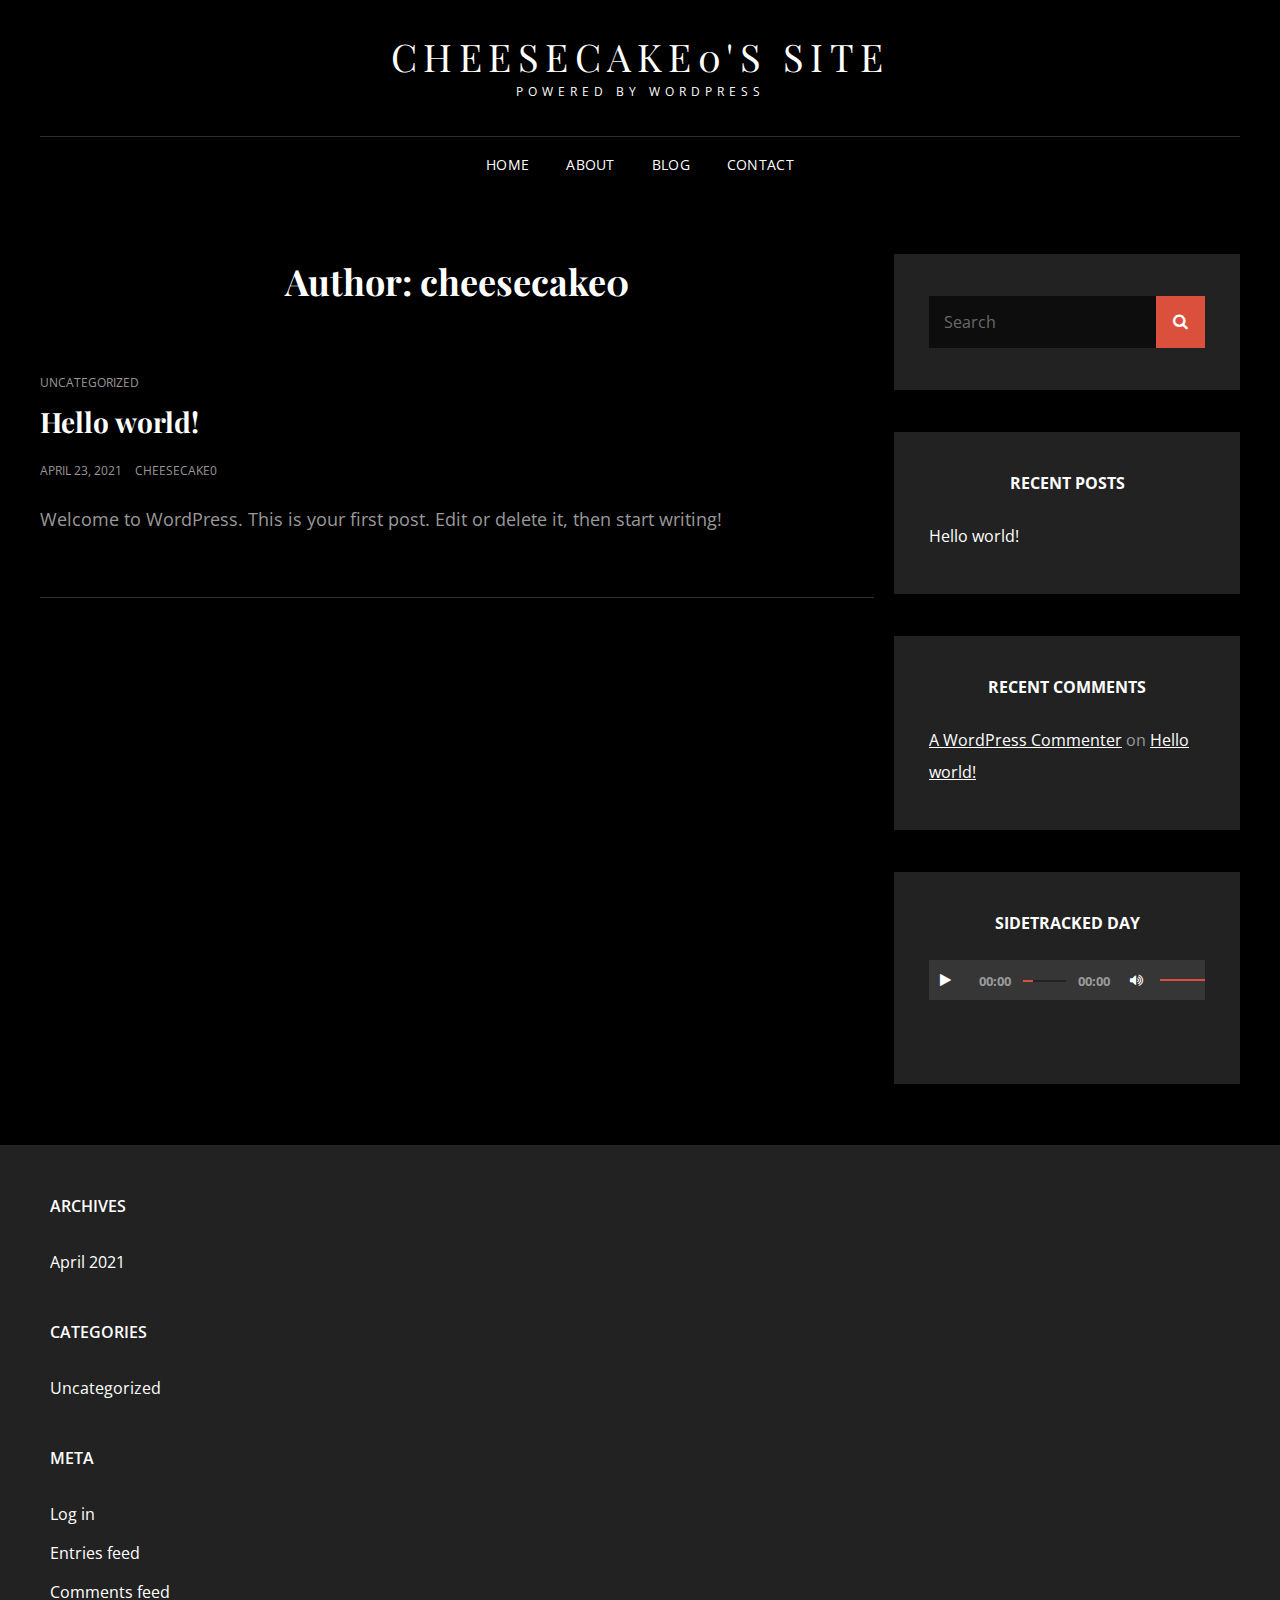
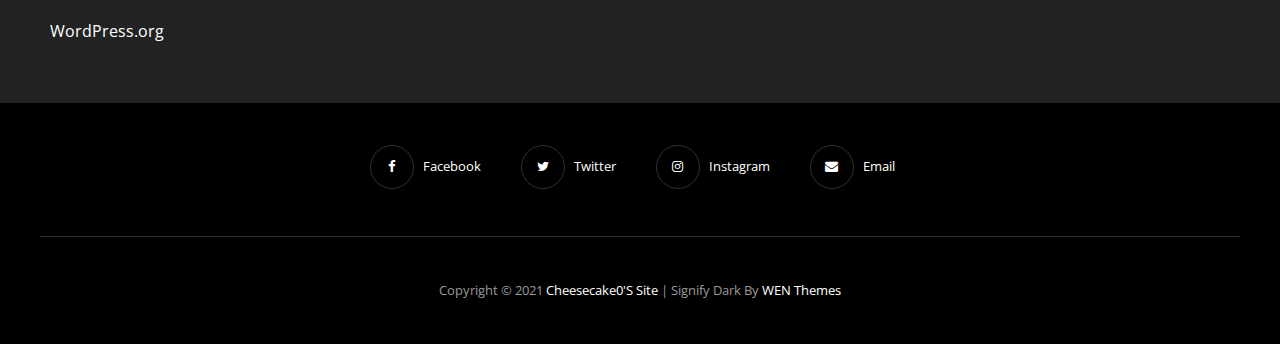
<file: author/cheesecake0/index.html>
<!DOCTYPE html>
<html lang="en-US">
<head>
	<meta charset="UTF-8">
	<meta name="viewport" content="width=device-width, initial-scale=1">
	<link rel="profile" href="http://gmpg.org/xfn/11">
	<script>(function(html){html.className = html.className.replace(/\bno-js\b/,'js')})(document.documentElement);</script>
<title>cheesecake0 &#8211; cheesecake0&#039;s site</title>
<meta name="robots" content="noindex, nofollow">
<link rel="dns-prefetch" href="//fonts.googleapis.com">
<link rel="dns-prefetch" href="//s.w.org">
<link rel="alternate" type="application/rss+xml" title="cheesecake0&#039;s site &raquo; Feed" href="https://stcqts.github.io/stcqts-site/feed/">
<link rel="alternate" type="application/rss+xml" title="cheesecake0&#039;s site &raquo; Comments Feed" href="https://stcqts.github.io/stcqts-site/comments/feed/">
<link rel="alternate" type="application/rss+xml" title="cheesecake0&#039;s site &raquo; Posts by cheesecake0 Feed" href="https://stcqts.github.io/stcqts-site/author/cheesecake0/feed/">
		<script type="text/javascript">
			window._wpemojiSettings = {"baseUrl":"https:\/\/s.w.org\/images\/core\/emoji\/13.0.1\/72x72\/","ext":".png","svgUrl":"https:\/\/s.w.org\/images\/core\/emoji\/13.0.1\/svg\/","svgExt":".svg","source":{"concatemoji":"https:\/\/stcqts.github.io\/stcqts-site\/wp-includes\/js\/wp-emoji-release.min.js?ver=5.7.1"}};
			!function(e,a,t){var n,r,o,i=a.createElement("canvas"),p=i.getContext&&i.getContext("2d");function s(e,t){var a=String.fromCharCode;p.clearRect(0,0,i.width,i.height),p.fillText(a.apply(this,e),0,0);e=i.toDataURL();return p.clearRect(0,0,i.width,i.height),p.fillText(a.apply(this,t),0,0),e===i.toDataURL()}function c(e){var t=a.createElement("script");t.src=e,t.defer=t.type="text/javascript",a.getElementsByTagName("head")[0].appendChild(t)}for(o=Array("flag","emoji"),t.supports={everything:!0,everythingExceptFlag:!0},r=0;r<o.length;r++)t.supports[o[r]]=function(e){if(!p||!p.fillText)return!1;switch(p.textBaseline="top",p.font="600 32px Arial",e){case"flag":return s([127987,65039,8205,9895,65039],[127987,65039,8203,9895,65039])?!1:!s([55356,56826,55356,56819],[55356,56826,8203,55356,56819])&&!s([55356,57332,56128,56423,56128,56418,56128,56421,56128,56430,56128,56423,56128,56447],[55356,57332,8203,56128,56423,8203,56128,56418,8203,56128,56421,8203,56128,56430,8203,56128,56423,8203,56128,56447]);case"emoji":return!s([55357,56424,8205,55356,57212],[55357,56424,8203,55356,57212])}return!1}(o[r]),t.supports.everything=t.supports.everything&&t.supports[o[r]],"flag"!==o[r]&&(t.supports.everythingExceptFlag=t.supports.everythingExceptFlag&&t.supports[o[r]]);t.supports.everythingExceptFlag=t.supports.everythingExceptFlag&&!t.supports.flag,t.DOMReady=!1,t.readyCallback=function(){t.DOMReady=!0},t.supports.everything||(n=function(){t.readyCallback()},a.addEventListener?(a.addEventListener("DOMContentLoaded",n,!1),e.addEventListener("load",n,!1)):(e.attachEvent("onload",n),a.attachEvent("onreadystatechange",function(){"complete"===a.readyState&&t.readyCallback()})),(n=t.source||{}).concatemoji?c(n.concatemoji):n.wpemoji&&n.twemoji&&(c(n.twemoji),c(n.wpemoji)))}(window,document,window._wpemojiSettings);
		</script>
		<style type="text/css">img.wp-smiley,
img.emoji {
	display: inline !important;
	border: none !important;
	box-shadow: none !important;
	height: 1em !important;
	width: 1em !important;
	margin: 0 .07em !important;
	vertical-align: -0.1em !important;
	background: none !important;
	padding: 0 !important;
}</style>
	<link rel="stylesheet" id="wp-block-library-css" href="https://stcqts.github.io/stcqts-site/wp-includes/css/dist/block-library/style.min.css?ver=5.7.1" type="text/css" media="all">
<link rel="stylesheet" id="wp-block-library-theme-css" href="https://stcqts.github.io/stcqts-site/wp-includes/css/dist/block-library/theme.min.css?ver=5.7.1" type="text/css" media="all">
<link rel="stylesheet" id="signify-style-css" href="https://stcqts.github.io/stcqts-site/wp-content/themes/signify/style.css?ver=20210423-81828" type="text/css" media="all">
<link rel="stylesheet" id="signify-dark-style-css" href="https://stcqts.github.io/stcqts-site/wp-content/themes/signify-dark/style.css?ver=20210423-81825" type="text/css" media="all">
<link rel="stylesheet" id="signify-block-style-css" href="https://stcqts.github.io/stcqts-site/wp-content/themes/signify/css/blocks.css?ver=1.0" type="text/css" media="all">
<link rel="stylesheet" id="signify-dark-block-style-css" href="https://stcqts.github.io/stcqts-site/wp-content/themes/signify-dark/assets/css/child-blocks.css?ver=20210423-81825" type="text/css" media="all">
<link rel="stylesheet" id="signify-fonts-css" href="https://fonts.googleapis.com/css?family=Open+Sans%7CPlayfair+Display&#038;subset=latin%2Clatin-ext" type="text/css" media="all">
<link rel="stylesheet" id="font-awesome-css" href="https://stcqts.github.io/stcqts-site/wp-content/themes/signify/css/font-awesome/css/font-awesome.css?ver=4.7.0" type="text/css" media="all">
<!--[if lt IE 9]>
<script type='text/javascript' src='https://stcqts.github.io/stcqts-site/wp-content/themes/signify/js/html5.min.js?ver=3.7.3' id='signify-html5-js'></script>
<![endif]-->
<script type="text/javascript" src="https://stcqts.github.io/stcqts-site/wp-includes/js/jquery/jquery.min.js?ver=3.5.1" id="jquery-core-js"></script>
<script type="text/javascript" src="https://stcqts.github.io/stcqts-site/wp-includes/js/jquery/jquery-migrate.min.js?ver=3.3.2" id="jquery-migrate-js"></script>
<link rel="https://api.w.org/" href="https://stcqts.github.io/stcqts-site/wp-json/">
<link rel="alternate" type="application/json" href="https://stcqts.github.io/stcqts-site/wp-json/wp/v2/users/1">
<link rel="EditURI" type="application/rsd+xml" title="RSD" href="https://stcqts.github.io/stcqts-site/xmlrpc.php?rsd">
<link rel="wlwmanifest" type="application/wlwmanifest+xml" href="https://stcqts.github.io/stcqts-site/wp-includes/wlwmanifest.xml"> 
<meta name="generator" content="WordPress 5.7.1">
<meta name="generator" content="Site Kit by Google 1.30.0">
<style type="text/css">.recentcomments a{display:inline !important;padding:0 !important;margin:0 !important;}</style>
<link rel="icon" href="https://stcqts.github.io/stcqts-site/wp-content/uploads/2021/04/NoelleYandere_Sancheck9.png" sizes="32x32">
<link rel="icon" href="https://stcqts.github.io/stcqts-site/wp-content/uploads/2021/04/NoelleYandere_Sancheck9.png" sizes="192x192">
<link rel="apple-touch-icon" href="https://stcqts.github.io/stcqts-site/wp-content/uploads/2021/04/NoelleYandere_Sancheck9.png">
<meta name="msapplication-TileImage" content="https://stcqts.github.io/stcqts-site/wp-content/uploads/2021/04/NoelleYandere_Sancheck9.png">
</head>

<body class="archive author author-cheesecake0 author-1 wp-embed-responsive hfeed fluid-layout navigation-classic two-columns-layout content-left excerpt header-media-fluid header-media-text-disabled has-header-image color-scheme-dark menu-type-classic menu-style-full-width header-style-one">


<div id="page" class="site">
	<a class="skip-link screen-reader-text" href="#content">Skip to content</a>

	<header id="masthead" class="site-header">
		<div class="site-header-main">
			<div class="wrapper">
				
<div class="site-branding">
	
	<div class="site-identity">
					<p class="site-title"><a href="https://stcqts.github.io/stcqts-site/" rel="home">cheesecake0&#039;s site</a></p>
					<p class="site-description">Powered by Wordpress</p>
			</div>
<!-- .site-branding-text-->
</div>
<!-- .site-branding -->

					<div id="site-header-menu" class="site-header-menu">
		<div id="primary-menu-wrapper" class="menu-wrapper">
			<div class="menu-toggle-wrapper">
				<button id="menu-toggle" class="menu-toggle" aria-controls="top-menu" aria-expanded="false"><span class="menu-label">Menu</span></button>
			</div>
<!-- .menu-toggle-wrapper -->

			<div class="menu-inside-wrapper">
				<nav id="site-navigation" class="main-navigation default-page-menu" role="navigation" aria-label="Primary Menu">

									<ul id="primary-menu" class="menu nav-menu">
<li id="menu-item-17" class="menu-item menu-item-type-custom menu-item-object-custom menu-item-home menu-item-17"><a href="https://stcqts.github.io/stcqts-site/">Home</a></li>
<li id="menu-item-18" class="menu-item menu-item-type-post_type menu-item-object-page menu-item-18"><a href="https://stcqts.github.io/stcqts-site/?page_id=8">About</a></li>
<li id="menu-item-19" class="menu-item menu-item-type-post_type menu-item-object-page current_page_parent menu-item-19"><a href="https://stcqts.github.io/stcqts-site/?page_id=10">Blog</a></li>
<li id="menu-item-20" class="menu-item menu-item-type-post_type menu-item-object-page menu-item-20"><a href="https://stcqts.github.io/stcqts-site/contact/">Contact</a></li>
</ul>				
				</nav><!-- .main-navigation -->

							</div>
<!-- .menu-inside-wrapper -->
		</div>
<!-- #primary-menu-wrapper.menu-wrapper -->

			</div>
<!-- .site-header-menu -->
			</div>
<!-- .wrapper -->
		</div>
<!-- .site-header-main -->
	</header><!-- #masthead -->

	




	<div id="content" class="site-content">
		<div class="wrapper">

	<div id="primary" class="content-area">
		<main id="main" class="site-main">
			<div class="archive-posts-wrapper">
			
				<header class="page-header">
					<div class="section-description-wrapper section-subtitle">
											</div>
					<h2 class="page-title section-title">Author: <span>cheesecake0</span>
</h2>
				</header><!-- .entry-header -->

							
				<div class="section-content-wrapper layout-one">
					<div id="infinite-post-wrap" class="archive-post-wrap">
						
<article id="post-1" class="post-1 post type-post status-publish format-standard hentry category-uncategorized">
	<div class="post-wrapper hentry-inner">
		
		<div class="entry-container">
			<header class="entry-header">
				
								<div class="entry-meta">
					<span class="cat-links"><span class="screen-reader-text">Cat Links </span><a href="https://stcqts.github.io/stcqts-site/category/uncategorized/" rel="category tag">Uncategorized</a></span>				</div>
<!-- .entry-meta -->
				
				<h2 class="entry-title"><a href="https://stcqts.github.io/stcqts-site/2021/04/23/hello-world/" rel="bookmark">Hello world!</a></h2>
								<div class="entry-meta">
					<span class="posted-on"><span class="screen-reader-text"> Posted on </span><a href="https://stcqts.github.io/stcqts-site/2021/04/23/hello-world/" rel="bookmark"><time class="entry-date published updated" datetime="2021-04-23T06:10:24+00:00">April 23, 2021</time></a></span>					<span class="byline"><span class="author vcard"><a class="url fn n" href="https://stcqts.github.io/stcqts-site/author/cheesecake0/">cheesecake0</a></span></span>				</div>
<!-- .entry-meta -->
							</header><!-- .entry-header -->

			<div class="entry-summary">
				<p>Welcome to WordPress. This is your first post. Edit or delete it, then start writing!</p>
			</div>
<!-- .entry-summary -->
		</div>
<!-- .entry-container -->
	</div>
<!-- .hentry-inner -->
</article><!-- #post-1 -->
					</div>
<!-- .archive-post-wrap -->
				</div>
<!-- .section-content-wrap -->

							</div>
<!-- .archive-posts-wrapper -->
		</main><!-- #main -->
	</div>
<!-- #primary -->


<aside id="secondary" class="widget-area sidebar">
	<section id="search-2" class="widget widget_search"> <div class="widget-wrap">

<form role="search" method="get" class="search-form" action="https://stcqts.github.io/stcqts-site/">
	<label for="search-form-60828ee23ebcd">
		<span class="screen-reader-text">Search for:</span>
		<input type="search" id="search-form-60828ee23ebcd" class="search-field" placeholder="Search" value="" name="s">
	</label>
	<button type="submit" class="search-submit"><span class="screen-reader-text">Search</span></button>
</form>
</div></section>
		<section id="recent-posts-2" class="widget widget_recent_entries"> <div class="widget-wrap">
		<h2 class="widget-title">Recent Posts</h2>
		<ul>
											<li>
					<a href="https://stcqts.github.io/stcqts-site/2021/04/23/hello-world/" aria-current="page">Hello world!</a>
									</li>
					</ul>

		</div></section><section id="recent-comments-2" class="widget widget_recent_comments"> <div class="widget-wrap">
<h2 class="widget-title">Recent Comments</h2>
<ul id="recentcomments"><li class="recentcomments">
<span class="comment-author-link"><a href="https://wordpress.org/" rel="external nofollow ugc" class="url">A WordPress Commenter</a></span> on <a href="https://stcqts.github.io/stcqts-site/2021/04/23/hello-world/#comment-1">Hello world!</a>
</li></ul>
</div></section><section id="media_audio-3" class="widget widget_media_audio"> <div class="widget-wrap">
<h2 class="widget-title">Sidetracked Day</h2>
<!--[if lt IE 9]><script>document.createElement('audio');</script><![endif]-->
<audio class="wp-audio-shortcode" id="audio-1-1" preload="none" style="width: 100%;" controls="controls"><source type="audio/mpeg" src="https://stcqts.github.io/stcqts-site/wp-content/uploads/2021/04/VINXIS-Sidetracked-Day.mp3?_=1"><source type="audio/mpeg" src="https://stcqts.github.io/stcqts-site/wp-content/uploads/2021/04/VINXIS-Sidetracked-Day.mp3?_=1"><a href="https://stcqts.github.io/stcqts-site/wp-content/uploads/2021/04/VINXIS-Sidetracked-Day.mp3">https://stcqts.github.io/stcqts-site/wp-content/uploads/2021/04/VINXIS-Sidetracked-Day.mp3</a></audio>
</div></section></aside><!-- #secondary -->
		</div>
<!-- .wrapper -->
	</div>
<!-- #content -->

	<footer id="colophon" class="site-footer">
		
		

<aside class="widget-area footer-widget-area one" role="complementary">
	<div class="wrapper">
					<div class="widget-column footer-widget-1">
				<section id="archives-2" class="widget widget_archive"> <div class="widget-wrap">
<h2 class="widget-title">Archives</h2>
			<ul>
					<li><a href="https://stcqts.github.io/stcqts-site/2021/04/">April 2021</a></li>
			</ul>

			</div></section><section id="categories-2" class="widget widget_categories"> <div class="widget-wrap">
<h2 class="widget-title">Categories</h2>
			<ul>
					<li class="cat-item cat-item-1">
<a href="https://stcqts.github.io/stcqts-site/category/uncategorized/">Uncategorized</a>
</li>
			</ul>

			</div></section><section id="meta-2" class="widget widget_meta"> <div class="widget-wrap">
<h2 class="widget-title">Meta</h2>
		<ul>
						<li><a href="https://stcqts.github.io/stcqts-site/wp-login.php">Log in</a></li>
			<li><a href="https://stcqts.github.io/stcqts-site/feed/">Entries feed</a></li>
			<li><a href="https://stcqts.github.io/stcqts-site/comments/feed/">Comments feed</a></li>

			<li><a href="https://wordpress.org/">WordPress.org</a></li>
		</ul>

		</div></section>			</div>
<!-- .widget-area -->
		
		
		
		
		

	</div>
<!-- .footer-widgets-wrapper -->
</aside><!-- .footer-widgets -->


		<div id="site-generator">
			
	<div id="footer-menu-section" class="site-footer-menu">
		<div class="wrapper">

							<nav id="social-footer-navigation" class="social-navigation" role="navigation" aria-label="Footer Social Links Menu">
					<div class="menu-secondary-menu-container"><ul id="menu-secondary-menu" class="social-links-menu">
<li id="menu-item-21" class="menu-item menu-item-type-custom menu-item-object-custom menu-item-21"><a href="https://www.facebook.com/wordpress"><span>Facebook</span></a></li>
<li id="menu-item-22" class="menu-item menu-item-type-custom menu-item-object-custom menu-item-22"><a href="https://twitter.com/wordpress"><span>Twitter</span></a></li>
<li id="menu-item-23" class="menu-item menu-item-type-custom menu-item-object-custom menu-item-23"><a href="https://www.instagram.com/explore/tags/wordcamp/"><span>Instagram</span></a></li>
<li id="menu-item-24" class="menu-item menu-item-type-custom menu-item-object-custom menu-item-24"><a href="mailto:wordpress@example.com"><span>Email</span></a></li>
</ul></div>				</nav><!-- .social-navigation -->
					</div>
<!-- .wrapper -->
	</div>
<!-- #footer-menu-section -->

			
<div class="site-info"><div class="wrapper">Copyright &copy; 2021 <a href="https://stcqts.github.io/stcqts-site/">cheesecake0&#039;s site</a> <span class="sep"> | </span>Signify Dark&nbsp;by&nbsp;<a target="_blank" href="https://wenthemes.com/">WEN Themes</a>
</div></div>
<!-- .site-info -->		</div>
<!-- #site-generator -->
	</footer><!-- #colophon -->
	
</div>
<!-- #page -->

<a href="#masthead" id="scrollup" class="backtotop"><span class="screen-reader-text">Scroll Up</span></a><script type="text/javascript" src="https://stcqts.github.io/stcqts-site/wp-content/themes/signify/js/skip-link-focus-fix.min.js?ver=201800703" id="signify-skip-link-focus-fix-js"></script>
<script type="text/javascript" id="signify-script-js-extra">
/* <![CDATA[ */
var signifyOptions = {"screenReaderText":{"expand":"expand child menu","collapse":"collapse child menu"},"rtl":""};
/* ]]> */
</script>
<script type="text/javascript" src="https://stcqts.github.io/stcqts-site/wp-content/themes/signify/js/functions.min.js?ver=201800703" id="signify-script-js"></script>
<script type="text/javascript" src="https://stcqts.github.io/stcqts-site/wp-includes/js/wp-embed.min.js?ver=5.7.1" id="wp-embed-js"></script>
<script type="text/javascript" id="mediaelement-core-js-before">
var mejsL10n = {"language":"en","strings":{"mejs.download-file":"Download File","mejs.install-flash":"You are using a browser that does not have Flash player enabled or installed. Please turn on your Flash player plugin or download the latest version from https:\/\/get.adobe.com\/flashplayer\/","mejs.fullscreen":"Fullscreen","mejs.play":"Play","mejs.pause":"Pause","mejs.time-slider":"Time Slider","mejs.time-help-text":"Use Left\/Right Arrow keys to advance one second, Up\/Down arrows to advance ten seconds.","mejs.live-broadcast":"Live Broadcast","mejs.volume-help-text":"Use Up\/Down Arrow keys to increase or decrease volume.","mejs.unmute":"Unmute","mejs.mute":"Mute","mejs.volume-slider":"Volume Slider","mejs.video-player":"Video Player","mejs.audio-player":"Audio Player","mejs.captions-subtitles":"Captions\/Subtitles","mejs.captions-chapters":"Chapters","mejs.none":"None","mejs.afrikaans":"Afrikaans","mejs.albanian":"Albanian","mejs.arabic":"Arabic","mejs.belarusian":"Belarusian","mejs.bulgarian":"Bulgarian","mejs.catalan":"Catalan","mejs.chinese":"Chinese","mejs.chinese-simplified":"Chinese (Simplified)","mejs.chinese-traditional":"Chinese (Traditional)","mejs.croatian":"Croatian","mejs.czech":"Czech","mejs.danish":"Danish","mejs.dutch":"Dutch","mejs.english":"English","mejs.estonian":"Estonian","mejs.filipino":"Filipino","mejs.finnish":"Finnish","mejs.french":"French","mejs.galician":"Galician","mejs.german":"German","mejs.greek":"Greek","mejs.haitian-creole":"Haitian Creole","mejs.hebrew":"Hebrew","mejs.hindi":"Hindi","mejs.hungarian":"Hungarian","mejs.icelandic":"Icelandic","mejs.indonesian":"Indonesian","mejs.irish":"Irish","mejs.italian":"Italian","mejs.japanese":"Japanese","mejs.korean":"Korean","mejs.latvian":"Latvian","mejs.lithuanian":"Lithuanian","mejs.macedonian":"Macedonian","mejs.malay":"Malay","mejs.maltese":"Maltese","mejs.norwegian":"Norwegian","mejs.persian":"Persian","mejs.polish":"Polish","mejs.portuguese":"Portuguese","mejs.romanian":"Romanian","mejs.russian":"Russian","mejs.serbian":"Serbian","mejs.slovak":"Slovak","mejs.slovenian":"Slovenian","mejs.spanish":"Spanish","mejs.swahili":"Swahili","mejs.swedish":"Swedish","mejs.tagalog":"Tagalog","mejs.thai":"Thai","mejs.turkish":"Turkish","mejs.ukrainian":"Ukrainian","mejs.vietnamese":"Vietnamese","mejs.welsh":"Welsh","mejs.yiddish":"Yiddish"}};
</script>
<script type="text/javascript" src="https://stcqts.github.io/stcqts-site/wp-includes/js/mediaelement/mediaelement-and-player.min.js?ver=4.2.16" id="mediaelement-core-js"></script>
<script type="text/javascript" src="https://stcqts.github.io/stcqts-site/wp-includes/js/mediaelement/mediaelement-migrate.min.js?ver=5.7.1" id="mediaelement-migrate-js"></script>
<script type="text/javascript" id="mediaelement-js-extra">
/* <![CDATA[ */
var _wpmejsSettings = {"pluginPath":"\/wordpress\/wp-includes\/js\/mediaelement\/","classPrefix":"mejs-","stretching":"responsive"};
/* ]]> */
</script>
<script type="text/javascript" src="https://stcqts.github.io/stcqts-site/wp-includes/js/mediaelement/wp-mediaelement.min.js?ver=5.7.1" id="wp-mediaelement-js"></script>

</body>


<!-- Page supported by LiteSpeed Cache 3.6.4 on 2021-04-23 09:09:54 -->
</html>
</file>
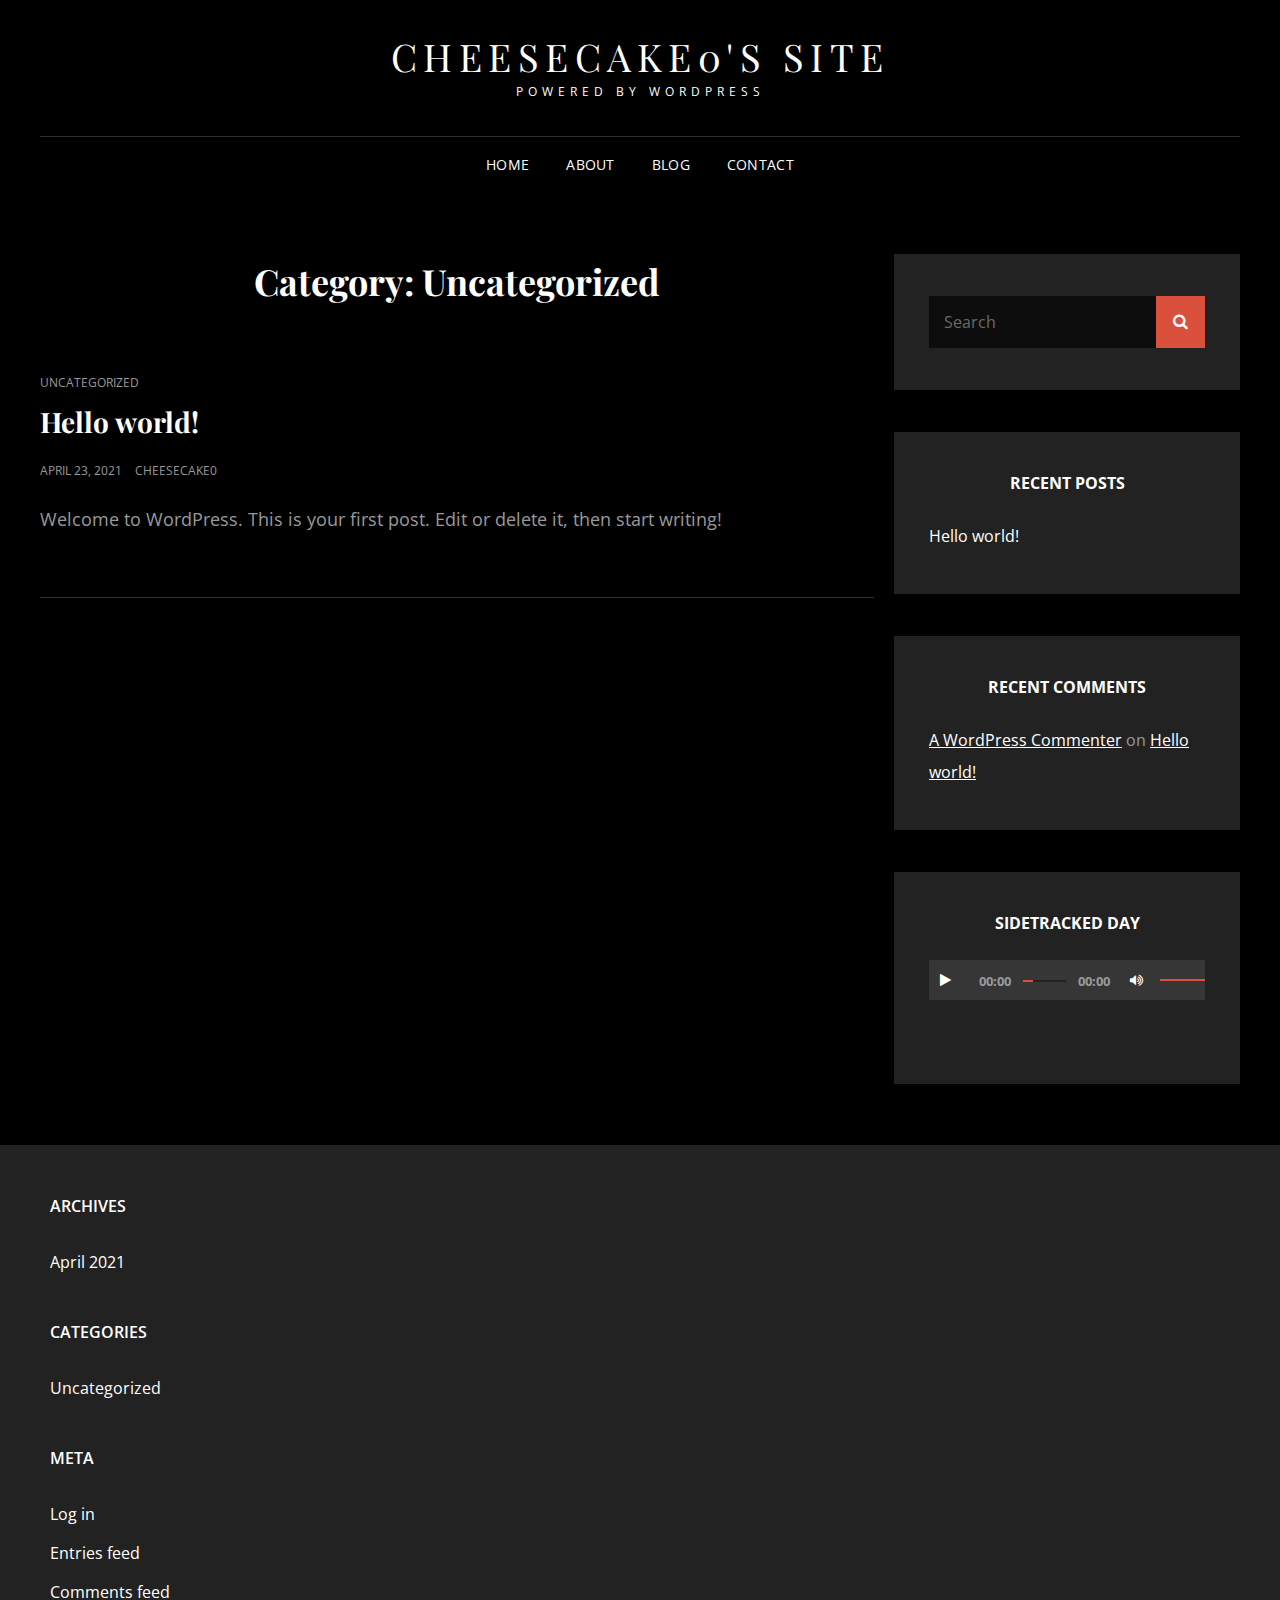
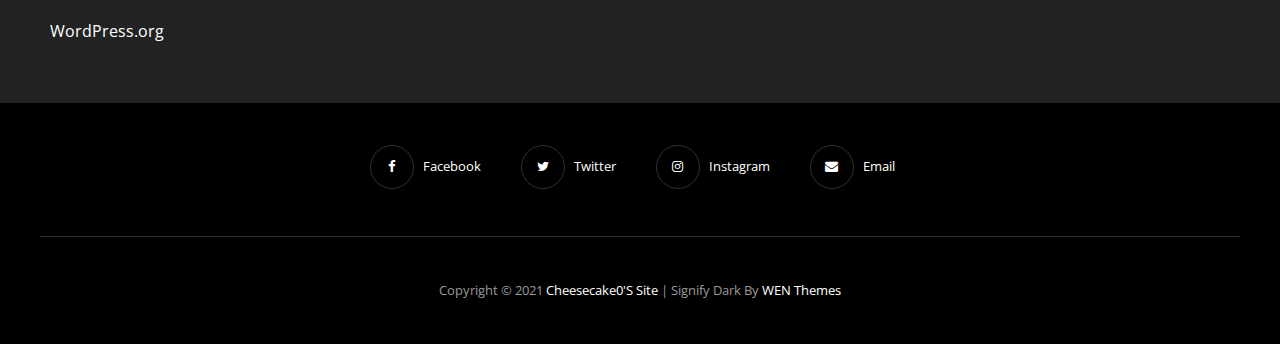
<file: category/uncategorized/index.html>
<!DOCTYPE html>
<html lang="en-US">
<head>
	<meta charset="UTF-8">
	<meta name="viewport" content="width=device-width, initial-scale=1">
	<link rel="profile" href="http://gmpg.org/xfn/11">
	<script>(function(html){html.className = html.className.replace(/\bno-js\b/,'js')})(document.documentElement);</script>
<title>Uncategorized &#8211; cheesecake0&#039;s site</title>
<meta name="robots" content="noindex, nofollow">
<link rel="dns-prefetch" href="//fonts.googleapis.com">
<link rel="dns-prefetch" href="//s.w.org">
<link rel="alternate" type="application/rss+xml" title="cheesecake0&#039;s site &raquo; Feed" href="https://stcqts.github.io/stcqts-site/feed/">
<link rel="alternate" type="application/rss+xml" title="cheesecake0&#039;s site &raquo; Comments Feed" href="https://stcqts.github.io/stcqts-site/comments/feed/">
<link rel="alternate" type="application/rss+xml" title="cheesecake0&#039;s site &raquo; Uncategorized Category Feed" href="https://stcqts.github.io/stcqts-site/category/uncategorized/feed/">
		<script type="text/javascript">
			window._wpemojiSettings = {"baseUrl":"https:\/\/s.w.org\/images\/core\/emoji\/13.0.1\/72x72\/","ext":".png","svgUrl":"https:\/\/s.w.org\/images\/core\/emoji\/13.0.1\/svg\/","svgExt":".svg","source":{"concatemoji":"https:\/\/stcqts.github.io\/stcqts-site\/wp-includes\/js\/wp-emoji-release.min.js?ver=5.7.1"}};
			!function(e,a,t){var n,r,o,i=a.createElement("canvas"),p=i.getContext&&i.getContext("2d");function s(e,t){var a=String.fromCharCode;p.clearRect(0,0,i.width,i.height),p.fillText(a.apply(this,e),0,0);e=i.toDataURL();return p.clearRect(0,0,i.width,i.height),p.fillText(a.apply(this,t),0,0),e===i.toDataURL()}function c(e){var t=a.createElement("script");t.src=e,t.defer=t.type="text/javascript",a.getElementsByTagName("head")[0].appendChild(t)}for(o=Array("flag","emoji"),t.supports={everything:!0,everythingExceptFlag:!0},r=0;r<o.length;r++)t.supports[o[r]]=function(e){if(!p||!p.fillText)return!1;switch(p.textBaseline="top",p.font="600 32px Arial",e){case"flag":return s([127987,65039,8205,9895,65039],[127987,65039,8203,9895,65039])?!1:!s([55356,56826,55356,56819],[55356,56826,8203,55356,56819])&&!s([55356,57332,56128,56423,56128,56418,56128,56421,56128,56430,56128,56423,56128,56447],[55356,57332,8203,56128,56423,8203,56128,56418,8203,56128,56421,8203,56128,56430,8203,56128,56423,8203,56128,56447]);case"emoji":return!s([55357,56424,8205,55356,57212],[55357,56424,8203,55356,57212])}return!1}(o[r]),t.supports.everything=t.supports.everything&&t.supports[o[r]],"flag"!==o[r]&&(t.supports.everythingExceptFlag=t.supports.everythingExceptFlag&&t.supports[o[r]]);t.supports.everythingExceptFlag=t.supports.everythingExceptFlag&&!t.supports.flag,t.DOMReady=!1,t.readyCallback=function(){t.DOMReady=!0},t.supports.everything||(n=function(){t.readyCallback()},a.addEventListener?(a.addEventListener("DOMContentLoaded",n,!1),e.addEventListener("load",n,!1)):(e.attachEvent("onload",n),a.attachEvent("onreadystatechange",function(){"complete"===a.readyState&&t.readyCallback()})),(n=t.source||{}).concatemoji?c(n.concatemoji):n.wpemoji&&n.twemoji&&(c(n.twemoji),c(n.wpemoji)))}(window,document,window._wpemojiSettings);
		</script>
		<style type="text/css">img.wp-smiley,
img.emoji {
	display: inline !important;
	border: none !important;
	box-shadow: none !important;
	height: 1em !important;
	width: 1em !important;
	margin: 0 .07em !important;
	vertical-align: -0.1em !important;
	background: none !important;
	padding: 0 !important;
}</style>
	<link rel="stylesheet" id="wp-block-library-css" href="https://stcqts.github.io/stcqts-site/wp-includes/css/dist/block-library/style.min.css?ver=5.7.1" type="text/css" media="all">
<link rel="stylesheet" id="wp-block-library-theme-css" href="https://stcqts.github.io/stcqts-site/wp-includes/css/dist/block-library/theme.min.css?ver=5.7.1" type="text/css" media="all">
<link rel="stylesheet" id="signify-style-css" href="https://stcqts.github.io/stcqts-site/wp-content/themes/signify/style.css?ver=20210423-81828" type="text/css" media="all">
<link rel="stylesheet" id="signify-dark-style-css" href="https://stcqts.github.io/stcqts-site/wp-content/themes/signify-dark/style.css?ver=20210423-81825" type="text/css" media="all">
<link rel="stylesheet" id="signify-block-style-css" href="https://stcqts.github.io/stcqts-site/wp-content/themes/signify/css/blocks.css?ver=1.0" type="text/css" media="all">
<link rel="stylesheet" id="signify-dark-block-style-css" href="https://stcqts.github.io/stcqts-site/wp-content/themes/signify-dark/assets/css/child-blocks.css?ver=20210423-81825" type="text/css" media="all">
<link rel="stylesheet" id="signify-fonts-css" href="https://fonts.googleapis.com/css?family=Open+Sans%7CPlayfair+Display&#038;subset=latin%2Clatin-ext" type="text/css" media="all">
<link rel="stylesheet" id="font-awesome-css" href="https://stcqts.github.io/stcqts-site/wp-content/themes/signify/css/font-awesome/css/font-awesome.css?ver=4.7.0" type="text/css" media="all">
<!--[if lt IE 9]>
<script type='text/javascript' src='https://stcqts.github.io/stcqts-site/wp-content/themes/signify/js/html5.min.js?ver=3.7.3' id='signify-html5-js'></script>
<![endif]-->
<script type="text/javascript" src="https://stcqts.github.io/stcqts-site/wp-includes/js/jquery/jquery.min.js?ver=3.5.1" id="jquery-core-js"></script>
<script type="text/javascript" src="https://stcqts.github.io/stcqts-site/wp-includes/js/jquery/jquery-migrate.min.js?ver=3.3.2" id="jquery-migrate-js"></script>
<link rel="https://api.w.org/" href="https://stcqts.github.io/stcqts-site/wp-json/">
<link rel="alternate" type="application/json" href="https://stcqts.github.io/stcqts-site/wp-json/wp/v2/categories/1">
<link rel="EditURI" type="application/rsd+xml" title="RSD" href="https://stcqts.github.io/stcqts-site/xmlrpc.php?rsd">
<link rel="wlwmanifest" type="application/wlwmanifest+xml" href="https://stcqts.github.io/stcqts-site/wp-includes/wlwmanifest.xml"> 
<meta name="generator" content="WordPress 5.7.1">
<meta name="generator" content="Site Kit by Google 1.30.0">
<style type="text/css">.recentcomments a{display:inline !important;padding:0 !important;margin:0 !important;}</style>
<link rel="icon" href="https://stcqts.github.io/stcqts-site/wp-content/uploads/2021/04/NoelleYandere_Sancheck9.png" sizes="32x32">
<link rel="icon" href="https://stcqts.github.io/stcqts-site/wp-content/uploads/2021/04/NoelleYandere_Sancheck9.png" sizes="192x192">
<link rel="apple-touch-icon" href="https://stcqts.github.io/stcqts-site/wp-content/uploads/2021/04/NoelleYandere_Sancheck9.png">
<meta name="msapplication-TileImage" content="https://stcqts.github.io/stcqts-site/wp-content/uploads/2021/04/NoelleYandere_Sancheck9.png">
</head>

<body class="archive category category-uncategorized category-1 wp-embed-responsive hfeed fluid-layout navigation-classic two-columns-layout content-left excerpt header-media-fluid header-media-text-disabled has-header-image color-scheme-dark menu-type-classic menu-style-full-width header-style-one">


<div id="page" class="site">
	<a class="skip-link screen-reader-text" href="#content">Skip to content</a>

	<header id="masthead" class="site-header">
		<div class="site-header-main">
			<div class="wrapper">
				
<div class="site-branding">
	
	<div class="site-identity">
					<p class="site-title"><a href="https://stcqts.github.io/stcqts-site/" rel="home">cheesecake0&#039;s site</a></p>
					<p class="site-description">Powered by Wordpress</p>
			</div>
<!-- .site-branding-text-->
</div>
<!-- .site-branding -->

					<div id="site-header-menu" class="site-header-menu">
		<div id="primary-menu-wrapper" class="menu-wrapper">
			<div class="menu-toggle-wrapper">
				<button id="menu-toggle" class="menu-toggle" aria-controls="top-menu" aria-expanded="false"><span class="menu-label">Menu</span></button>
			</div>
<!-- .menu-toggle-wrapper -->

			<div class="menu-inside-wrapper">
				<nav id="site-navigation" class="main-navigation default-page-menu" role="navigation" aria-label="Primary Menu">

									<ul id="primary-menu" class="menu nav-menu">
<li id="menu-item-17" class="menu-item menu-item-type-custom menu-item-object-custom menu-item-home menu-item-17"><a href="https://stcqts.github.io/stcqts-site/">Home</a></li>
<li id="menu-item-18" class="menu-item menu-item-type-post_type menu-item-object-page menu-item-18"><a href="https://stcqts.github.io/stcqts-site/?page_id=8">About</a></li>
<li id="menu-item-19" class="menu-item menu-item-type-post_type menu-item-object-page current_page_parent menu-item-19"><a href="https://stcqts.github.io/stcqts-site/?page_id=10">Blog</a></li>
<li id="menu-item-20" class="menu-item menu-item-type-post_type menu-item-object-page menu-item-20"><a href="https://stcqts.github.io/stcqts-site/contact/">Contact</a></li>
</ul>				
				</nav><!-- .main-navigation -->

							</div>
<!-- .menu-inside-wrapper -->
		</div>
<!-- #primary-menu-wrapper.menu-wrapper -->

			</div>
<!-- .site-header-menu -->
			</div>
<!-- .wrapper -->
		</div>
<!-- .site-header-main -->
	</header><!-- #masthead -->

	




	<div id="content" class="site-content">
		<div class="wrapper">

	<div id="primary" class="content-area">
		<main id="main" class="site-main">
			<div class="archive-posts-wrapper">
			
				<header class="page-header">
					<div class="section-description-wrapper section-subtitle">
											</div>
					<h2 class="page-title section-title">Category: <span>Uncategorized</span>
</h2>
				</header><!-- .entry-header -->

							
				<div class="section-content-wrapper layout-one">
					<div id="infinite-post-wrap" class="archive-post-wrap">
						
<article id="post-1" class="post-1 post type-post status-publish format-standard hentry category-uncategorized">
	<div class="post-wrapper hentry-inner">
		
		<div class="entry-container">
			<header class="entry-header">
				
								<div class="entry-meta">
					<span class="cat-links"><span class="screen-reader-text">Cat Links </span><a href="https://stcqts.github.io/stcqts-site/category/uncategorized/" rel="category tag">Uncategorized</a></span>				</div>
<!-- .entry-meta -->
				
				<h2 class="entry-title"><a href="https://stcqts.github.io/stcqts-site/2021/04/23/hello-world/" rel="bookmark">Hello world!</a></h2>
								<div class="entry-meta">
					<span class="posted-on"><span class="screen-reader-text"> Posted on </span><a href="https://stcqts.github.io/stcqts-site/2021/04/23/hello-world/" rel="bookmark"><time class="entry-date published updated" datetime="2021-04-23T06:10:24+00:00">April 23, 2021</time></a></span>					<span class="byline"><span class="author vcard"><a class="url fn n" href="https://stcqts.github.io/stcqts-site/author/cheesecake0/">cheesecake0</a></span></span>				</div>
<!-- .entry-meta -->
							</header><!-- .entry-header -->

			<div class="entry-summary">
				<p>Welcome to WordPress. This is your first post. Edit or delete it, then start writing!</p>
			</div>
<!-- .entry-summary -->
		</div>
<!-- .entry-container -->
	</div>
<!-- .hentry-inner -->
</article><!-- #post-1 -->
					</div>
<!-- .archive-post-wrap -->
				</div>
<!-- .section-content-wrap -->

							</div>
<!-- .archive-posts-wrapper -->
		</main><!-- #main -->
	</div>
<!-- #primary -->


<aside id="secondary" class="widget-area sidebar">
	<section id="search-2" class="widget widget_search"> <div class="widget-wrap">

<form role="search" method="get" class="search-form" action="https://stcqts.github.io/stcqts-site/">
	<label for="search-form-60828ed076fb0">
		<span class="screen-reader-text">Search for:</span>
		<input type="search" id="search-form-60828ed076fb0" class="search-field" placeholder="Search" value="" name="s">
	</label>
	<button type="submit" class="search-submit"><span class="screen-reader-text">Search</span></button>
</form>
</div></section>
		<section id="recent-posts-2" class="widget widget_recent_entries"> <div class="widget-wrap">
		<h2 class="widget-title">Recent Posts</h2>
		<ul>
											<li>
					<a href="https://stcqts.github.io/stcqts-site/2021/04/23/hello-world/" aria-current="page">Hello world!</a>
									</li>
					</ul>

		</div></section><section id="recent-comments-2" class="widget widget_recent_comments"> <div class="widget-wrap">
<h2 class="widget-title">Recent Comments</h2>
<ul id="recentcomments"><li class="recentcomments">
<span class="comment-author-link"><a href="https://wordpress.org/" rel="external nofollow ugc" class="url">A WordPress Commenter</a></span> on <a href="https://stcqts.github.io/stcqts-site/2021/04/23/hello-world/#comment-1">Hello world!</a>
</li></ul>
</div></section><section id="media_audio-3" class="widget widget_media_audio"> <div class="widget-wrap">
<h2 class="widget-title">Sidetracked Day</h2>
<!--[if lt IE 9]><script>document.createElement('audio');</script><![endif]-->
<audio class="wp-audio-shortcode" id="audio-1-1" preload="none" style="width: 100%;" controls="controls"><source type="audio/mpeg" src="https://stcqts.github.io/stcqts-site/wp-content/uploads/2021/04/VINXIS-Sidetracked-Day.mp3?_=1"><source type="audio/mpeg" src="https://stcqts.github.io/stcqts-site/wp-content/uploads/2021/04/VINXIS-Sidetracked-Day.mp3?_=1"><a href="https://stcqts.github.io/stcqts-site/wp-content/uploads/2021/04/VINXIS-Sidetracked-Day.mp3">https://stcqts.github.io/stcqts-site/wp-content/uploads/2021/04/VINXIS-Sidetracked-Day.mp3</a></audio>
</div></section></aside><!-- #secondary -->
		</div>
<!-- .wrapper -->
	</div>
<!-- #content -->

	<footer id="colophon" class="site-footer">
		
		

<aside class="widget-area footer-widget-area one" role="complementary">
	<div class="wrapper">
					<div class="widget-column footer-widget-1">
				<section id="archives-2" class="widget widget_archive"> <div class="widget-wrap">
<h2 class="widget-title">Archives</h2>
			<ul>
					<li><a href="https://stcqts.github.io/stcqts-site/2021/04/">April 2021</a></li>
			</ul>

			</div></section><section id="categories-2" class="widget widget_categories"> <div class="widget-wrap">
<h2 class="widget-title">Categories</h2>
			<ul>
					<li class="cat-item cat-item-1 current-cat">
<a aria-current="page" href="https://stcqts.github.io/stcqts-site/category/uncategorized/">Uncategorized</a>
</li>
			</ul>

			</div></section><section id="meta-2" class="widget widget_meta"> <div class="widget-wrap">
<h2 class="widget-title">Meta</h2>
		<ul>
						<li><a href="https://stcqts.github.io/stcqts-site/wp-login.php">Log in</a></li>
			<li><a href="https://stcqts.github.io/stcqts-site/feed/">Entries feed</a></li>
			<li><a href="https://stcqts.github.io/stcqts-site/comments/feed/">Comments feed</a></li>

			<li><a href="https://wordpress.org/">WordPress.org</a></li>
		</ul>

		</div></section>			</div>
<!-- .widget-area -->
		
		
		
		
		

	</div>
<!-- .footer-widgets-wrapper -->
</aside><!-- .footer-widgets -->


		<div id="site-generator">
			
	<div id="footer-menu-section" class="site-footer-menu">
		<div class="wrapper">

							<nav id="social-footer-navigation" class="social-navigation" role="navigation" aria-label="Footer Social Links Menu">
					<div class="menu-secondary-menu-container"><ul id="menu-secondary-menu" class="social-links-menu">
<li id="menu-item-21" class="menu-item menu-item-type-custom menu-item-object-custom menu-item-21"><a href="https://www.facebook.com/wordpress"><span>Facebook</span></a></li>
<li id="menu-item-22" class="menu-item menu-item-type-custom menu-item-object-custom menu-item-22"><a href="https://twitter.com/wordpress"><span>Twitter</span></a></li>
<li id="menu-item-23" class="menu-item menu-item-type-custom menu-item-object-custom menu-item-23"><a href="https://www.instagram.com/explore/tags/wordcamp/"><span>Instagram</span></a></li>
<li id="menu-item-24" class="menu-item menu-item-type-custom menu-item-object-custom menu-item-24"><a href="mailto:wordpress@example.com"><span>Email</span></a></li>
</ul></div>				</nav><!-- .social-navigation -->
					</div>
<!-- .wrapper -->
	</div>
<!-- #footer-menu-section -->

			
<div class="site-info"><div class="wrapper">Copyright &copy; 2021 <a href="https://stcqts.github.io/stcqts-site/">cheesecake0&#039;s site</a> <span class="sep"> | </span>Signify Dark&nbsp;by&nbsp;<a target="_blank" href="https://wenthemes.com/">WEN Themes</a>
</div></div>
<!-- .site-info -->		</div>
<!-- #site-generator -->
	</footer><!-- #colophon -->
	
</div>
<!-- #page -->

<a href="#masthead" id="scrollup" class="backtotop"><span class="screen-reader-text">Scroll Up</span></a><script type="text/javascript" src="https://stcqts.github.io/stcqts-site/wp-content/themes/signify/js/skip-link-focus-fix.min.js?ver=201800703" id="signify-skip-link-focus-fix-js"></script>
<script type="text/javascript" id="signify-script-js-extra">
/* <![CDATA[ */
var signifyOptions = {"screenReaderText":{"expand":"expand child menu","collapse":"collapse child menu"},"rtl":""};
/* ]]> */
</script>
<script type="text/javascript" src="https://stcqts.github.io/stcqts-site/wp-content/themes/signify/js/functions.min.js?ver=201800703" id="signify-script-js"></script>
<script type="text/javascript" src="https://stcqts.github.io/stcqts-site/wp-includes/js/wp-embed.min.js?ver=5.7.1" id="wp-embed-js"></script>
<script type="text/javascript" id="mediaelement-core-js-before">
var mejsL10n = {"language":"en","strings":{"mejs.download-file":"Download File","mejs.install-flash":"You are using a browser that does not have Flash player enabled or installed. Please turn on your Flash player plugin or download the latest version from https:\/\/get.adobe.com\/flashplayer\/","mejs.fullscreen":"Fullscreen","mejs.play":"Play","mejs.pause":"Pause","mejs.time-slider":"Time Slider","mejs.time-help-text":"Use Left\/Right Arrow keys to advance one second, Up\/Down arrows to advance ten seconds.","mejs.live-broadcast":"Live Broadcast","mejs.volume-help-text":"Use Up\/Down Arrow keys to increase or decrease volume.","mejs.unmute":"Unmute","mejs.mute":"Mute","mejs.volume-slider":"Volume Slider","mejs.video-player":"Video Player","mejs.audio-player":"Audio Player","mejs.captions-subtitles":"Captions\/Subtitles","mejs.captions-chapters":"Chapters","mejs.none":"None","mejs.afrikaans":"Afrikaans","mejs.albanian":"Albanian","mejs.arabic":"Arabic","mejs.belarusian":"Belarusian","mejs.bulgarian":"Bulgarian","mejs.catalan":"Catalan","mejs.chinese":"Chinese","mejs.chinese-simplified":"Chinese (Simplified)","mejs.chinese-traditional":"Chinese (Traditional)","mejs.croatian":"Croatian","mejs.czech":"Czech","mejs.danish":"Danish","mejs.dutch":"Dutch","mejs.english":"English","mejs.estonian":"Estonian","mejs.filipino":"Filipino","mejs.finnish":"Finnish","mejs.french":"French","mejs.galician":"Galician","mejs.german":"German","mejs.greek":"Greek","mejs.haitian-creole":"Haitian Creole","mejs.hebrew":"Hebrew","mejs.hindi":"Hindi","mejs.hungarian":"Hungarian","mejs.icelandic":"Icelandic","mejs.indonesian":"Indonesian","mejs.irish":"Irish","mejs.italian":"Italian","mejs.japanese":"Japanese","mejs.korean":"Korean","mejs.latvian":"Latvian","mejs.lithuanian":"Lithuanian","mejs.macedonian":"Macedonian","mejs.malay":"Malay","mejs.maltese":"Maltese","mejs.norwegian":"Norwegian","mejs.persian":"Persian","mejs.polish":"Polish","mejs.portuguese":"Portuguese","mejs.romanian":"Romanian","mejs.russian":"Russian","mejs.serbian":"Serbian","mejs.slovak":"Slovak","mejs.slovenian":"Slovenian","mejs.spanish":"Spanish","mejs.swahili":"Swahili","mejs.swedish":"Swedish","mejs.tagalog":"Tagalog","mejs.thai":"Thai","mejs.turkish":"Turkish","mejs.ukrainian":"Ukrainian","mejs.vietnamese":"Vietnamese","mejs.welsh":"Welsh","mejs.yiddish":"Yiddish"}};
</script>
<script type="text/javascript" src="https://stcqts.github.io/stcqts-site/wp-includes/js/mediaelement/mediaelement-and-player.min.js?ver=4.2.16" id="mediaelement-core-js"></script>
<script type="text/javascript" src="https://stcqts.github.io/stcqts-site/wp-includes/js/mediaelement/mediaelement-migrate.min.js?ver=5.7.1" id="mediaelement-migrate-js"></script>
<script type="text/javascript" id="mediaelement-js-extra">
/* <![CDATA[ */
var _wpmejsSettings = {"pluginPath":"\/wordpress\/wp-includes\/js\/mediaelement\/","classPrefix":"mejs-","stretching":"responsive"};
/* ]]> */
</script>
<script type="text/javascript" src="https://stcqts.github.io/stcqts-site/wp-includes/js/mediaelement/wp-mediaelement.min.js?ver=5.7.1" id="wp-mediaelement-js"></script>

</body>


<!-- Page supported by LiteSpeed Cache 3.6.4 on 2021-04-23 09:09:36 -->
</html>
</file>
